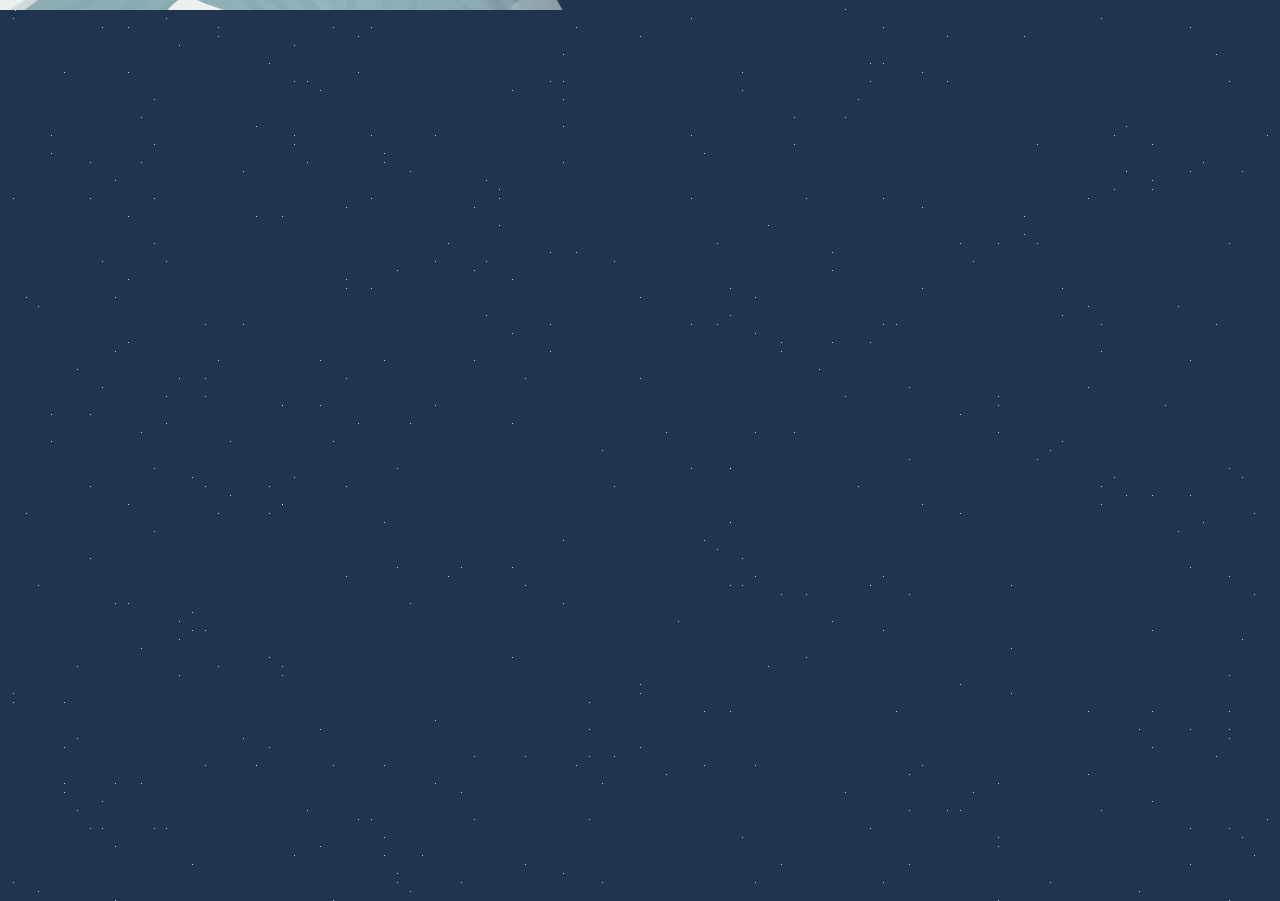
<file: index.html>
<!DOCTYPE html>
<html>

<head>
   <meta http-equiv="content-type" content="text/html; charset=utf-8" />
   <meta name="format-detection" content="telephone=no" />
   <meta name="apple-mobile-web-app-capable" content="yes" />
   <meta name="viewport" content="width=device-width, initial-scale=1, maximum-scale=1.0, user-scalable=no, minimal-ui" />
   <link href="css/bootstrap.min.css" rel="stylesheet" type="text/css" />
   <link href="css/font-awesome.min.css" rel="stylesheet" type="text/css" />
   <link href='http://fonts.googleapis.com/css?family=Raleway:300,400,500,600,700%7CDancing+Script%7CMontserrat:400,700%7CMerriweather:400,300italic%7CLato:400,700,900' rel='stylesheet' type='text/css' />
   <link href="css/style.css" rel="stylesheet" type="text/css" />
   <!--[if IE 9]>
        <link href="css/ie9.css" rel="stylesheet" type="text/css" />
    <![endif]-->
   <link rel="shortcut icon" href=" pic/logo.ico" />
   <title>NISI</title>
</head>

<body class="style-5 style-7">
   <!-- LOADER -->
   <div id="loader-wrapper">
      <img src="pic/plane.svg" class="loadpic">
      <div class="loadtv">
         <img src="pic/loadback.svg">
</div>
         <!-- </div> -->
      </div>
      <div id="content-block">
         <!-- HEADER -->
         <div class="indexinfo">
            <div class="row">
               <div class="col-md-12 indextx scrh">
                  <ul id="ul_container">
                     <li id="nisiback" class="nisiback" style="z-index: 5; position: absolute;">
                        <a href="team.html" class="nisilink">
                            <img src="pic/back.png" alt=""/></a>
                        <div class="touchnisi"> </div>
                     </li>
                     <li class="screen" style="z-index: 4; position: absolute;">
                        <svg id="bigsc" class="displa" viewBox="0 0 539 587.9">
             

<defs>
</defs>
<path id="XMLID_26_" class="st0t" d="M537.5,218.5v-5.5c0,0-2.5-0.4-7.2-1.1C532.7,214.2,535.1,216.4,537.5,218.5z"/>
<path id="XMLID_25_" class="st1t" d="M537.5,234.9v-9.6c-5.4-4.8-10.7-9.7-16-14.7c-4.8-0.7-10.5-1.6-17.1-2.6
    C514.6,218,526,226.5,537.5,234.9z"/>
<path id="XMLID_24_" class="st2t" d="M496.2,206.9c-93.3-13.5-325.1-43.6-494.7-37.7L2,479.2c234-8.3,535.5,106.5,535.5,106.5V241
    C522.9,230.5,508.5,219.9,496.2,206.9z"/>
<path id="XMLID_23_" class="st0t" d="M537.5,32v-7.5c0,0-2.6-0.3-7.5-0.8C532.6,26.4,535.1,29.2,537.5,32z"/>
<path id="XMLID_21_" class="st1t" d="M537.5,59.8V39.7c-4.8-5.9-9.9-11.5-15.3-16.9c-5.6-0.6-12.8-1.3-21.3-2.1
    C513.6,33.3,526.2,46,537.5,59.8z"/>
<path id="XMLID_20_" class="st2t" d="M492.9,20.1C410.1,12.6,220.7-1.5,1.5,2V150c217-7.5,536,39.2,536,39.2V67.8
    C524.1,50.7,508.6,35.2,492.9,20.1z"/>
</svg>
<!-- Generator: Adobe Illustrator 19.0.0, SVG Export Plug-In  -->
<svg  id="smellsc" class="disno " viewBox="0 0 539 587.9">

<defs>
</defs>
<path id="XMLID_17_" class="st0t" d="M537.5,32v-7.5c0,0-2.6-0.3-7.5-0.8C532.6,26.4,535.1,29.2,537.5,32z"/>
<path id="XMLID_16_" class="st1t" d="M537.5,59.8V39.7c-4.8-5.9-9.9-11.5-15.3-16.9c-5.6-0.6-12.8-1.3-21.3-2.1
    C513.6,33.3,526.2,46,537.5,59.8z"/>
<path id="XMLID_15_" class="st2t" d="M492.9,20.1C410.1,12.6,220.7-1.5,1.5,2v477.2c217-7.5,536,106.5,536,106.5v-518
    C524.1,50.7,508.6,35.2,492.9,20.1z"/>
</svg>


                        <div class="scr">
                           <h1 id="scr1" class="disno">遊戲背景</h1>
                           <h1 id="scr2" class="disno">關卡介紹</h1>
                           <h1 id="scr3" class="disno">關於我們</h1>
                        </div>
                        <div class="scra">
                           <h3 id="scr1a" class="disno">story</h3>
                           <h3 id="scr2a" class="disno">game</h3>
                           <h3 id="scr3a" class="disno">team</h3>
                        </div>
                        <div id="choose1" class="choose1">
                           <a href="game.html" ><img src="pic/left.png"></a>
                           <div class="touchc1"> </div>
                        </div>
                        <div id="choose2" class="choose2">
                           <a href="story.html"><img src="pic/right.png"></a>
                           <div class="touchc2"> </div>
                        </div>
                        <ul class="smallwin">
                           <li>
                              <a href="story.html">遊戲背景</a>
                              <h3>story</h3>
                           </li><br><br><br>
                           <li>
                              <a href="game.html">關卡介紹</a>
                              <h3>game</h3>
                           </li>
                        </ul>
                     </li>
                     <li class="window" style="z-index: 1; position: absolute;"><svg viewBox="0 0 1033.8 641.6">
                           <style type="text/css">
                           .st0 {
                              fill: url(#SVGID_1_);
                           }

                           .st1 {
                              fill: url(#SVGID_2_);
                           }

                           .st2 {
                              opacity: 0.33;
                              fill: url(#SVGID_3_);
                           }

                           .st3 {
                              fill: url(#SVGID_4_);
                           }

                           .st4 {
                              fill: url(#SVGID_5_);
                           }

                           .st5 {
                              opacity: 0.33;
                              fill: url(#SVGID_6_);
                           }
                           </style>
                           <defs>
                           </defs>
                           <linearGradient id="SVGID_1_" gradientUnits="userSpaceOnUse" x1="287.3557" y1="9.3396" x2="900.7097" y2="841.5489">
                              <stop offset="6.756757e-003" style="stop-color:#FFFFFF;stop-opacity:0" />
                              <stop offset="0.3086" style="stop-color:#FFFFFF;stop-opacity:9.000000e-002" />
                              <stop offset="0.3942" style="stop-color:#C4C7C6;stop-opacity:0.2197" />
                              <stop offset="0.4772" style="stop-color:#919796;stop-opacity:0.3454" />
                              <stop offset="0.5493" style="stop-color:#6D7573;stop-opacity:0.4547" />
                              <stop offset="0.6078" style="stop-color:#57605E;stop-opacity:0.5432" />
                              <stop offset="0.6453" style="stop-color:#4F5856;stop-opacity:0.6" />
                              <stop offset="0.7763" style="stop-color:#444C4A;stop-opacity:0.6739" />
                              <stop offset="1" style="stop-color:#292F2D;stop-opacity:0.8" />
                           </linearGradient>
                           <path class="st0" d="M1033.8,0L816.1,3.7c-9.4,40.7-27.4,78.8-50.6,113.7c96.8,11.5,172.1,29.5,200,54
    c35.1,30.8-18.5,208.9-69.9,247.6c-129.6,97.4-458,110.6-676.8,57.6c-45,16.8-90.4,32.5-136.1,47c-27.5,8.8-55,17.2-82.7,25.3v92.7
    l1032.3-4.1L1033.8,0z" />
                           <linearGradient id="SVGID_2_" gradientUnits="userSpaceOnUse" x1="259.4009" y1="180.8291" x2="959.4974" y2="479.3081">
                              <stop offset="0" style="stop-color:#525C5A;stop-opacity:0.8" />
                              <stop offset="0.1993" style="stop-color:#A3A8A7;stop-opacity:0.752" />
                              <stop offset="0.4155" style="stop-color:#FFFFFF;stop-opacity:0.7" />
                              <stop offset="0.4576" style="stop-color:#E4E4E4;stop-opacity:0.7147" />
                              <stop offset="0.549" style="stop-color:#AEAEAE;stop-opacity:0.7467" />
                              <stop offset="0.6281" style="stop-color:#878787;stop-opacity:0.7743" />
                              <stop offset="0.691" style="stop-color:#6F6F6F;stop-opacity:0.7963" />
                              <stop offset="0.7297" style="stop-color:#666666;stop-opacity:0.8099" />
                              <stop offset="0.8071" style="stop-color:#696969;stop-opacity:0.8039" />
                              <stop offset="0.8565" style="stop-color:#717171;stop-opacity:0.8001" />
                              <stop offset="0.8981" style="stop-color:#808080;stop-opacity:0.7969" />
                              <stop offset="0.9353" style="stop-color:#959595;stop-opacity:0.794" />
                              <stop offset="0.9693" style="stop-color:#B0B0B0;stop-opacity:0.7914" />
                              <stop offset="1" style="stop-color:#CFCFCF;stop-opacity:0.789" />
                           </linearGradient>
                           <path class="st1" d="M965.5,171.3c-27.9-24.5-103.1-42.4-200-54c-3-0.7-8.3,5.9-4,5.9c92,11.2,163.4,28.5,190,51.9
    c34,29.9-18,202.8-67.9,240.4c-124.9,93.9-439.9,107.2-652.3,57.1c-0.9-0.2-4.7-1.6-5.6-1.3c-1.3,0.5-6.9,2.5-8.2,3
    c-1.8,0.7-1.7,3.3,0.3,3.8c218.8,51.2,549.4,37.2,677.7-59.2C947,380.3,1000.5,202.1,965.5,171.3z" />
                           <radialGradient id="SVGID_3_" cx="349.3044" cy="-50.6016" r="1365.0659" gradientUnits="userSpaceOnUse">
                              <stop offset="0.2888" style="stop-color:#FFFFFF;stop-opacity:0" />
                              <stop offset="0.3245" style="stop-color:#F1F7F7;stop-opacity:0.2097" />
                              <stop offset="0.3911" style="stop-color:#CDE4E1;stop-opacity:0.6" />
                              <stop offset="0.4117" style="stop-color:#BEE4E1;stop-opacity:0.6121" />
                              <stop offset="0.4509" style="stop-color:#98E4E1;stop-opacity:0.6353" />
                              <stop offset="0.5049" style="stop-color:#5AE4E1;stop-opacity:0.6672" />
                              <stop offset="0.5605" style="stop-color:#13E4E1;stop-opacity:0.7" />
                           </radialGradient>
                           <path class="st2" d="M951.5,175.2c-26.7-23.4-98-40.7-190-51.9c-7.9,11.6-16.4,22.8-25.4,33.6c-46.7,56.5-104.4,103.3-164.4,145
    c-72.2,50.1-150.4,90.7-231,125.5c-36.5,15.8-73.5,30.8-110.8,44.9c212.5,50.5,528.6,37.3,653.7-56.7
    C933.6,378.1,985.6,205.1,951.5,175.2z" />
                        </svg>
                     </li>
                     <li class="computer" style="z-index: 2; position: absolute;"><img src="pic/computer.png"></li>
                  </ul>
                  <img src="pic/earth.png" class="earth" >
                        </div>
               </div>
            </div>
         </div>
         
<div class="container">
  <div class="star star-0"></div>
  <div class="star star-1"></div>
  <div class="star star-2"></div>
  <div class="star star-3"></div>
  <div class="star star-4"></div>
  <div class="star star-5"></div>
  <div class="star star-6"></div>
  <div class="star star-7"></div>
  <div class="star star-8"></div>
  <div class="star star-9"></div>
  <div class="star star-10"></div>
  <div class="star star-11"></div>
  <div class="star star-12"></div>
  <div class="star star-13"></div>
  <div class="star star-14"></div>
  <div class="star star-15"></div>
  <div class="star star-16"></div>
  <div class="star star-17"></div>
  <div class="star star-18"></div>
  <div class="star star-19"></div>
  <div class="star star-20"></div>
  <div class="star star-21"></div>
  <div class="star star-22"></div>
  <div class="star star-23"></div>
  <div class="star star-24"></div>
  <div class="star star-25"></div>
  <div class="star star-26"></div>
  <div class="star star-27"></div>
  <div class="star star-28"></div>
  <div class="star star-29"></div>
  <div class="star star-30"></div>
  <div class="star star-31"></div>
  <div class="star star-32"></div>
  <div class="star star-33"></div>
  <div class="star star-34"></div>
  <div class="star star-35"></div>
  <div class="star star-36"></div>
  <div class="star star-37"></div>
  <div class="star star-38"></div>
  <div class="star star-39"></div>
  <div class="star star-40"></div>
  <div class="star star-41"></div>
  <div class="star star-42"></div>
  <div class="star star-43"></div>
  <div class="star star-44"></div>
  <div class="star star-45"></div>
  <div class="star star-46"></div>
  <div class="star star-47"></div>
  <div class="star star-48"></div>
  <div class="star star-49"></div>
  <div class="star star-50"></div>
  <div class="star star-51"></div>
  <div class="star star-52"></div>
  <div class="star star-53"></div>
  <div class="star star-54"></div>
  <div class="star star-55"></div>
  <div class="star star-56"></div>
  <div class="star star-57"></div>
  <div class="star star-58"></div>
  <div class="star star-59"></div>
  <div class="star star-60"></div>
  <div class="star star-61"></div>
  <div class="star star-62"></div>
  <div class="star star-63"></div>
  <div class="star star-64"></div>
  <div class="star star-65"></div>
  <div class="star star-66"></div>
  <div class="star star-67"></div>
  <div class="star star-68"></div>
  <div class="star star-69"></div>
  <div class="star star-70"></div>
  <div class="star star-71"></div>
  <div class="star star-72"></div>
  <div class="star star-73"></div>
  <div class="star star-74"></div>
  <div class="star star-75"></div>
  <div class="star star-76"></div>
  <div class="star star-77"></div>
  <div class="star star-78"></div>
  <div class="star star-79"></div>
  <div class="star star-80"></div>
  <div class="star star-81"></div>
  <div class="star star-82"></div>
  <div class="star star-83"></div>
  <div class="star star-84"></div>
  <div class="star star-85"></div>
  <div class="star star-86"></div>
  <div class="star star-87"></div>
  <div class="star star-88"></div>
  <div class="star star-89"></div>
  <div class="star star-90"></div>
  <div class="star star-91"></div>
  <div class="star star-92"></div>
  <div class="star star-93"></div>
  <div class="star star-94"></div>
  <div class="star star-95"></div>
  <div class="star star-96"></div>
  <div class="star star-97"></div>
  <div class="star star-98"></div>
  <div class="star star-99"></div>
  <div class="star star-100"></div>
  <div class="star star-101"></div>
  <div class="star star-102"></div>
  <div class="star star-103"></div>
  <div class="star star-104"></div>
  <div class="star star-105"></div>
  <div class="star star-106"></div>
  <div class="star star-107"></div>
  <div class="star star-108"></div>
  <div class="star star-109"></div>
  <div class="star star-110"></div>
  <div class="star star-111"></div>
  <div class="star star-112"></div>
  <div class="star star-113"></div>
  <div class="star star-114"></div>
  <div class="star star-115"></div>
  <div class="star star-116"></div>
  <div class="star star-117"></div>
  <div class="star star-118"></div>
  <div class="star star-119"></div>
  <div class="star star-120"></div>
  <div class="star star-121"></div>
  <div class="star star-122"></div>
  <div class="star star-123"></div>
  <div class="star star-124"></div>
  <div class="star star-125"></div>
  <div class="star star-126"></div>
  <div class="star star-127"></div>
  <div class="star star-128"></div>
  <div class="star star-129"></div>
  <div class="star star-130"></div>
  <div class="star star-131"></div>
  <div class="star star-132"></div>
  <div class="star star-133"></div>
  <div class="star star-134"></div>
  <div class="star star-135"></div>
  <div class="star star-136"></div>
  <div class="star star-137"></div>
  <div class="star star-138"></div>
  <div class="star star-139"></div>
  <div class="star star-140"></div>
  <div class="star star-141"></div>
  <div class="star star-142"></div>
  <div class="star star-143"></div>
  <div class="star star-144"></div>
  <div class="star star-145"></div>
  <div class="star star-146"></div>
  <div class="star star-147"></div>
  <div class="star star-148"></div>
  <div class="star star-149"></div>
  <div class="star star-150"></div>
  <div class="star star-151"></div>
  <div class="star star-152"></div>
  <div class="star star-153"></div>
  <div class="star star-154"></div>
  <div class="star star-155"></div>
  <div class="star star-156"></div>
  <div class="star star-157"></div>
  <div class="star star-158"></div>
  <div class="star star-159"></div>
  <div class="star star-160"></div>
  <div class="star star-161"></div>
  <div class="star star-162"></div>
  <div class="star star-163"></div>
  <div class="star star-164"></div>
  <div class="star star-165"></div>
  <div class="star star-166"></div>
  <div class="star star-167"></div>
  <div class="star star-168"></div>
  <div class="star star-169"></div>
  <div class="star star-170"></div>
  <div class="star star-171"></div>
  <div class="star star-172"></div>
  <div class="star star-173"></div>
  <div class="star star-174"></div>
  <div class="star star-175"></div>
  <div class="star star-176"></div>
  <div class="star star-177"></div>
  <div class="star star-178"></div>
  <div class="star star-179"></div>
  <div class="star star-180"></div>
  <div class="star star-181"></div>
  <div class="star star-182"></div>
  <div class="star star-183"></div>
  <div class="star star-184"></div>
  <div class="star star-185"></div>
  <div class="star star-186"></div>
  <div class="star star-187"></div>
  <div class="star star-188"></div>
  <div class="star star-189"></div>
  <div class="star star-190"></div>
  <div class="star star-191"></div>
  <div class="star star-192"></div>
  <div class="star star-193"></div>
  <div class="star star-194"></div>
  <div class="star star-195"></div>
  <div class="star star-196"></div>
  <div class="star star-197"></div>
  <div class="star star-198"></div>
  <div class="star star-199"></div>
  <div class="star star-200"></div>
  <div class="star star-201"></div>
  <div class="star star-202"></div>
  <div class="star star-203"></div>
  <div class="star star-204"></div>
  <div class="star star-205"></div>
  <div class="star star-206"></div>
  <div class="star star-207"></div>
  <div class="star star-208"></div>
  <div class="star star-209"></div>
  <div class="star star-210"></div>
  <div class="star star-211"></div>
  <div class="star star-212"></div>
  <div class="star star-213"></div>
  <div class="star star-214"></div>
  <div class="star star-215"></div>
  <div class="star star-216"></div>
  <div class="star star-217"></div>
  <div class="star star-218"></div>
  <div class="star star-219"></div>
  <div class="star star-220"></div>
  <div class="star star-221"></div>
  <div class="star star-222"></div>
  <div class="star star-223"></div>
  <div class="star star-224"></div>
  <div class="star star-225"></div>
  <div class="star star-226"></div>
  <div class="star star-227"></div>
  <div class="star star-228"></div>
  <div class="star star-229"></div>
  <div class="star star-230"></div>
  <div class="star star-231"></div>
  <div class="star star-232"></div>
  <div class="star star-233"></div>
  <div class="star star-234"></div>
  <div class="star star-235"></div>
  <div class="star star-236"></div>
  <div class="star star-237"></div>
  <div class="star star-238"></div>
  <div class="star star-239"></div>
  <div class="star star-240"></div>
  <div class="star star-241"></div>
  <div class="star star-242"></div>
  <div class="star star-243"></div>
  <div class="star star-244"></div>
  <div class="star star-245"></div>
  <div class="star star-246"></div>
  <div class="star star-247"></div>
  <div class="star star-248"></div>
  <div class="star star-249"></div>
  <div class="star star-250"></div>
  <div class="star star-251"></div>
  <div class="star star-252"></div>
  <div class="star star-253"></div>
  <div class="star star-254"></div>
  <div class="star star-255"></div>
  <div class="star star-256"></div>
  <div class="star star-257"></div>
  <div class="star star-258"></div>
  <div class="star star-259"></div>
  <div class="star star-260"></div>
  <div class="star star-261"></div>
  <div class="star star-262"></div>
  <div class="star star-263"></div>
  <div class="star star-264"></div>
  <div class="star star-265"></div>
  <div class="star star-266"></div>
  <div class="star star-267"></div>
  <div class="star star-268"></div>
  <div class="star star-269"></div>
  <div class="star star-270"></div>
  <div class="star star-271"></div>
  <div class="star star-272"></div>
  <div class="star star-273"></div>
  <div class="star star-274"></div>
  <div class="star star-275"></div>
  <div class="star star-276"></div>
  <div class="star star-277"></div>
  <div class="star star-278"></div>
  <div class="star star-279"></div>
  <div class="star star-280"></div>
  <div class="star star-281"></div>
  <div class="star star-282"></div>
  <div class="star star-283"></div>
  <div class="star star-284"></div>
  <div class="star star-285"></div>
  <div class="star star-286"></div>
  <div class="star star-287"></div>
  <div class="star star-288"></div>
  <div class="star star-289"></div>
  <div class="star star-290"></div>
  <div class="star star-291"></div>
  <div class="star star-292"></div>
  <div class="star star-293"></div>
  <div class="star star-294"></div>
  <div class="star star-295"></div>
  <div class="star star-296"></div>
  <div class="star star-297"></div>
  <div class="star star-298"></div>
  <div class="star star-299"></div>
  <div class="star star-300"></div>
  <div class="star star-301"></div>
  <div class="star star-302"></div>
  <div class="star star-303"></div>
  <div class="star star-304"></div>
  <div class="star star-305"></div>
  <div class="star star-306"></div>
  <div class="star star-307"></div>
  <div class="star star-308"></div>
  <div class="star star-309"></div>
  <div class="star star-310"></div>
  <div class="star star-311"></div>
  <div class="star star-312"></div>
  <div class="star star-313"></div>
  <div class="star star-314"></div>
  <div class="star star-315"></div>
  <div class="star star-316"></div>
  <div class="star star-317"></div>
  <div class="star star-318"></div>
  <div class="star star-319"></div>
  <div class="star star-320"></div>
  <div class="star star-321"></div>
  <div class="star star-322"></div>
  <div class="star star-323"></div>
  <div class="star star-324"></div>
  <div class="star star-325"></div>
  <div class="star star-326"></div>
  <div class="star star-327"></div>
  <div class="star star-328"></div>
  <div class="star star-329"></div>
  <div class="star star-330"></div>
  <div class="star star-331"></div>
  <div class="star star-332"></div>
  <div class="star star-333"></div>
  <div class="star star-334"></div>
  <div class="star star-335"></div>
  <div class="star star-336"></div>
  <div class="star star-337"></div>
  <div class="star star-338"></div>
  <div class="star star-339"></div>
  <div class="star star-340"></div>
  <div class="star star-341"></div>
  <div class="star star-342"></div>
  <div class="star star-343"></div>
  <div class="star star-344"></div>
  <div class="star star-345"></div>
  <div class="star star-346"></div>
  <div class="star star-347"></div>
  <div class="star star-348"></div>
  <div class="star star-349"></div>
  <div class="star star-350"></div>
  <div class="star star-351"></div>
  <div class="star star-352"></div>
  <div class="star star-353"></div>
  <div class="star star-354"></div>
  <div class="star star-355"></div>
  <div class="star star-356"></div>
  <div class="star star-357"></div>
  <div class="star star-358"></div>
  <div class="star star-359"></div>
  <div class="star star-360"></div>
  <div class="star star-361"></div>
  <div class="star star-362"></div>
  <div class="star star-363"></div>
  <div class="star star-364"></div>
  <div class="star star-365"></div>
  <div class="star star-366"></div>
  <div class="star star-367"></div>
  <div class="star star-368"></div>
  <div class="star star-369"></div>
  <div class="star star-370"></div>
  <div class="star star-371"></div>
  <div class="star star-372"></div>
  <div class="star star-373"></div>
  <div class="star star-374"></div>
  <div class="star star-375"></div>
  <div class="star star-376"></div>
  <div class="star star-377"></div>
  <div class="star star-378"></div>
  <div class="star star-379"></div>
  <div class="star star-380"></div>
  <div class="star star-381"></div>
  <div class="star star-382"></div>
  <div class="star star-383"></div>
  <div class="star star-384"></div>
  <div class="star star-385"></div>
  <div class="star star-386"></div>
  <div class="star star-387"></div>
  <div class="star star-388"></div>
  <div class="star star-389"></div>
  <div class="star star-390"></div>
  <div class="star star-391"></div>
  <div class="star star-392"></div>
  <div class="star star-393"></div>
  <div class="star star-394"></div>
  <div class="star star-395"></div>
  <div class="star star-396"></div>
  <div class="star star-397"></div>
  <div class="star star-398"></div>
  <div class="star star-399"></div>
</div>
         <script src="js/jquery-2.1.3.min.js"></script>
         <script src="js/global.js"></script>
         <!-- custom scrollbar -->
         <script>
         $(function() {
            var oUl = document.getElementById('ul_container'),
               l = oUl.offsetWidth / 2,
               t = oUl.offsetHeight / 2,
               aLi = document.getElementsByTagName('li');
            oUl.onmousemove = function(ev) {
               var oEv = ev || event,
                  iL = oEv.clientX,
                  iT = oEv.clientY;

               for (var i = 0; i < aLi.length; i++) {
                  aLi[i].style.marginLeft = (iL - l) / 100 * aLi[i].style.zIndex + 'px';
                  aLi[i].style.marginTop = (iT - t) / 70 * aLi[i].style.zIndex + 'px';
               }
            }

         });
         </script>
         <script>
         $('#nisiback')
            .on("mouseenter", function() {
               $('#scr3').addClass('displa');
               $('#scr3a').addClass('displa');
            })
            .on("mouseleave", function() {
               $('#scr3').removeClass('displa');
               $('#scr3a').removeClass('displa');
            });
         $('#choose1')
            .on("mouseenter", function() {
               $('#scr2').addClass('displa');
               $('#scr2a').addClass('displa');
            })
            .on("mouseleave", function() {
               $('#scr2').removeClass('displa');
               $('#scr2a').removeClass('displa');
            });

         $('#choose2')
            .on("mouseenter", function() {
               $('#scr1').addClass('displa');
               $('#scr1a').addClass('displa');
            })
            .on("mouseleave", function() {
               $('#scr1').removeClass('displa');
               $('#scr1a').removeClass('displa');
            });
         </script>
</body>

</html>
</file>
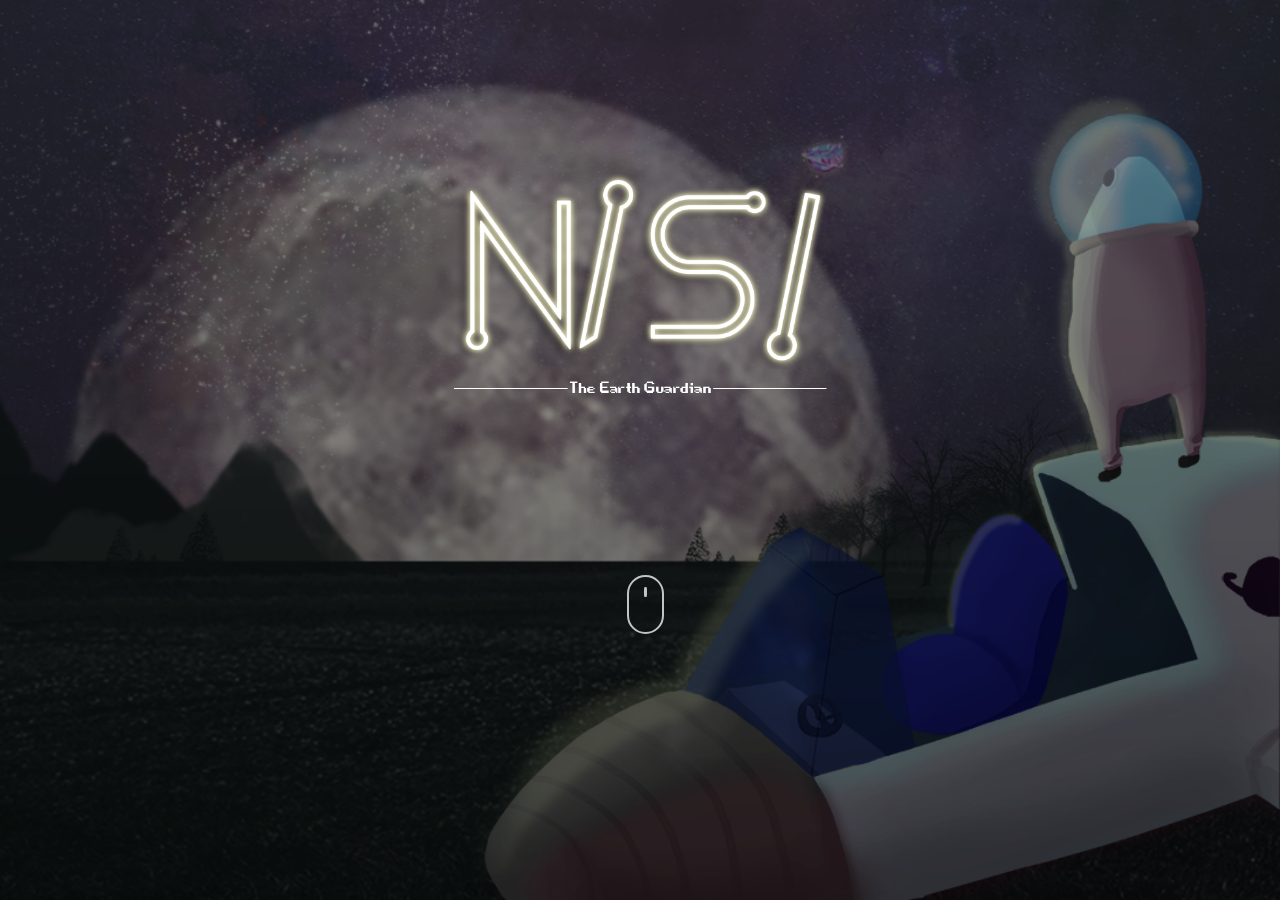
<file: game.html>
<!DOCTYPE html>

<html id="gameht">

<head>
   <meta http-equiv="content-type" content="text/html; charset=utf-8" />
   <meta name="format-detection" content="telephone=no" />
   <meta name="apple-mobile-web-app-capable" content="yes" />
   <meta name="viewport" content="width=device-width, initial-scale=1, maximum-scale=1.0, user-scalable=no, minimal-ui" />
   <link href="css/bootstrap.min.css" rel="stylesheet" type="text/css" />
   <link href="css/font-awesome.min.css" rel="stylesheet" type="text/css" />
   <link href='http://fonts.googleapis.com/css?family=Raleway:300,400,500,600,700%7CDancing+Script%7CMontserrat:400,700%7CMerriweather:400,300italic%7CLato:400,700,900' rel='stylesheet' type='text/css' />
   <link href="css/style1.css" rel="stylesheet" type="text/css" />
   <!--[if IE 9]>
        <link href="css/ie9.css" rel="stylesheet" type="text/css" />
    <![endif]-->
   <link rel="shortcut icon" href=" pic/logo.ico" />
   <title>NISI</title>
</head>

<body id="game" class="style-5 style-7 game">
     <div id="loader-wrapper">
        <img src="pic/plane.svg" class="loadpic">
        <div class="loadtv">
            <img src="pic/loadback.svg">
</div>
        </div>
   <header>  
     <div class="content-push">
      <div class="row">
         <div class="col-md-12 col-xs-12 ">
          <div class="menulogo">
    <a href="index.html">
<img src="pic/menulogo.png">
<img src="pic/guardian.png">
</a> </div>
            <ul class="menuul">
               <li><a class="pic1" href="page.html"><img class="picpla1" src="pic/page1.png"><img class="picno1" src="pic/page1s.png"></a></li>
               <li><a class="pic2" href="page1.html"><img class="picpla2" src="pic/page2.png"><img class="picno2" src="pic/page2s.png"></a></li>
               <li><a class="pic3" href="page2.html"><img class="picpla3" src="pic/page3.png"><img class="picno3" src="pic/page3s.png"></a></li>
            </ul>
        </div>
      </div>
   </div>

   <div class="scroll-downs">
  <div class="mousey">
    <div class="scroller"></div>
  </div>
</div>

 </header>
 <div class="h1200"></div>
   <script>
   var bodyClass = document.body.classList,
      lastScrollY = 0;
   window.addEventListener('scroll', function() {
      var st = this.scrollY;
      // 判斷是向上捲動，而且捲軸超過 200px
      if (st < lastScrollY) {
         bodyClass.remove('hideUp');
      } else {
         bodyClass.add('hideUp');
      }
      lastScrollY = st;
   });
   </script>
           <script src="js/jquery-2.1.3.min.js"></script>
                                        <script src="js/idangerous.swiper.min.js"></script>
                                        <script src="js/global.js"></script>
</body>

</html>
</file>
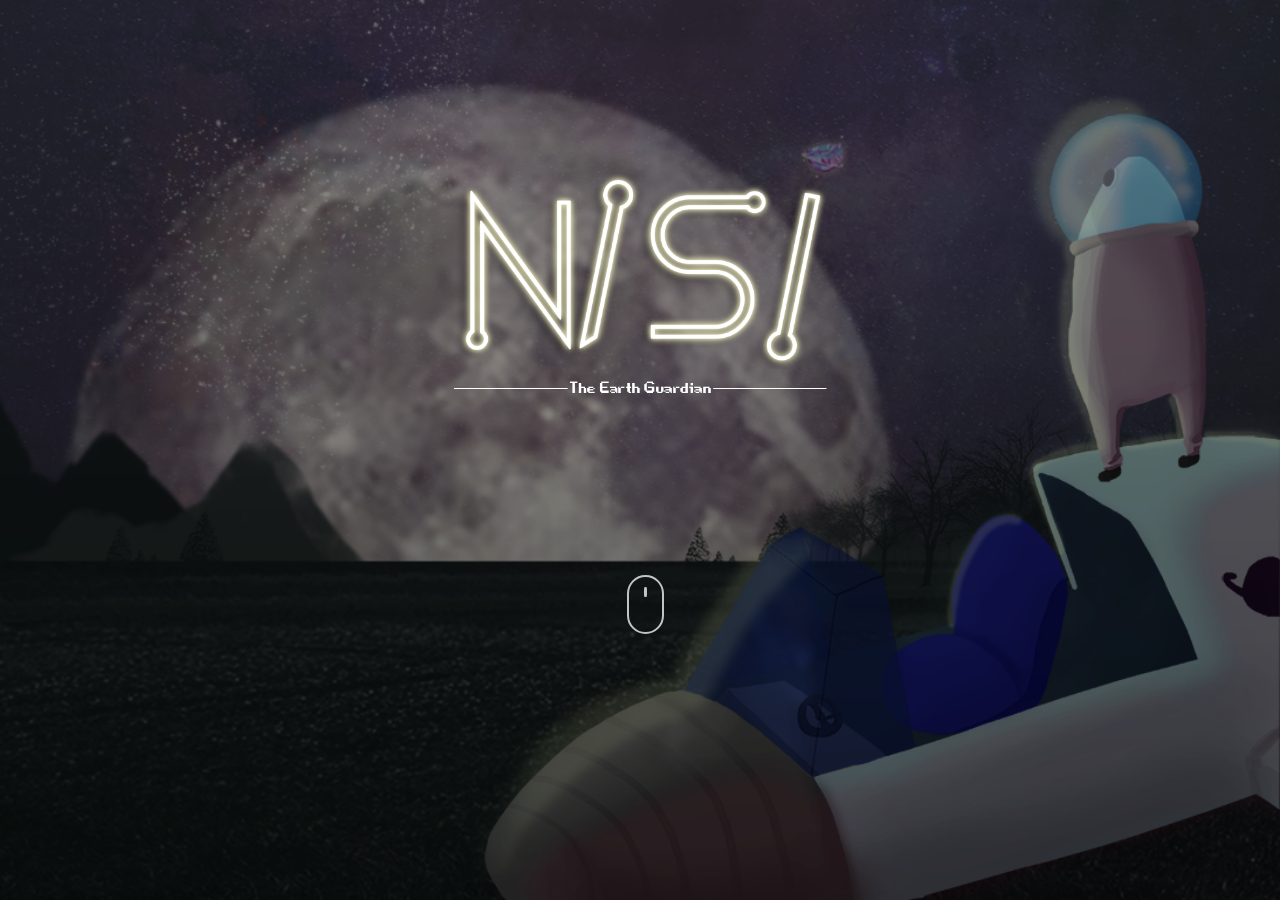
<file: story.html>
<!DOCTYPE html>

<html id="gameht">

<head>
   <meta http-equiv="content-type" content="text/html; charset=utf-8" />
   <meta name="format-detection" content="telephone=no" />
   <meta name="apple-mobile-web-app-capable" content="yes" />
   <meta name="viewport" content="width=device-width, initial-scale=1, maximum-scale=1.0, user-scalable=no, minimal-ui" />
   <link href="css/bootstrap.min.css" rel="stylesheet" type="text/css" />
   <link href="css/font-awesome.min.css" rel="stylesheet" type="text/css" />
   <link href='http://fonts.googleapis.com/css?family=Raleway:300,400,500,600,700%7CDancing+Script%7CMontserrat:400,700%7CMerriweather:400,300italic%7CLato:400,700,900' rel='stylesheet' type='text/css' />
   <link href="css/style1.css" rel="stylesheet" type="text/css" />
   <!--[if IE 9]>
        <link href="css/ie9.css" rel="stylesheet" type="text/css" />
    <![endif]-->
   <link rel="shortcut icon" href=" pic/logo.ico" />
   <title>NISI</title>
</head>

<body id="game" class="style-5 style-7 game">
     <div id="loader-wrapper">
        <img src="pic/plane.svg" class="loadpic">
        <div class="loadtv">
            <img src="pic/loadback.svg">
</div>
        </div>
   <header>  
     <div class="content-push">
      <div class="row">
         <div class="col-md-12 col-xs-12 ">
          <div class="menulogo">
    <a href="index.html">
<img src="pic/menulogo.png">
<img src="pic/guardian.png">
</a> </div>
            <ul class="menuul">
  <li><p class="meutx">賽夫(Save)星球是以拯救銀河系中瀕危的行星為己任的星球，其星球上的生命體外型皆類似於地球上的魚類。Nisi則是賽夫星球中一位新秀領航員，從小就接受賽夫星球的訓練，而在他學業有成後，接到的第一個任務便是拯救因為長期遭受環境汙染及人為破壞所面臨毀壞的地球！
但是當Nisi前往地球時(5991A.D.)卻發現為時已晚，地球早已因為環境問題破壞殆盡；於是Nisi決定乘坐賽夫星球的時光機重返2020年的地球，在這個還能挽回一切的年代著手拯救地球免於未來的危機。
</p></li>
            </ul>
        </div>
      </div>
   </div>

   <div class="scroll-downs">
  <div class="mousey">
    <div class="scroller"></div>
  </div>
</div>

 </header>
 <div class="h1200"></div>
   <script>
   var bodyClass = document.body.classList,
      lastScrollY = 0;
   window.addEventListener('scroll', function() {
      var st = this.scrollY;
      // 判斷是向上捲動，而且捲軸超過 200px
      if (st < lastScrollY) {
         bodyClass.remove('hideUp');
      } else {
         bodyClass.add('hideUp');
      }
      lastScrollY = st;
   });
   </script>
           <script src="js/jquery-2.1.3.min.js"></script>
                                        <script src="js/idangerous.swiper.min.js"></script>
                                        <script src="js/global.js"></script>
</body>

</html>
</file>
<file: css/style.css>
html {
   overflow: hidden;
height: -webkit-fill-available;
width: -webkit-fill-available;
}
#loader-wrapper{
    z-index: 10;
}
#loader-wrapper:after{
    content: "";
    width: -webkit-fill-available;
    height: -webkit-fill-available;
    position: absolute;
    z-index: 88888;
    background-color: #05143d;
}
.indexinfo {
   overflow: hidden;
   height: -webkit-fill-available;
   width: -webkit-fill-available;
}

#ul_container {
   list-style-type: none;
   width: -webkit-fill-available;
   height: -webkit-fill-available;
   overflow: hidden;
   position: relative;
}

.indextx {
   font-size: 100px;
   text-align: center;
   color: #fff;
}

.nisiback {
   width: 200px;
   left: 51vw;
   top: 70vh;
   position: relative;
}




.scrh {
   height: -webkit-fill-available;
}

.window {
   bottom: -27%;
   left: -7%;
   width: 1500px;
}

.computer {
   animation: lightt 5s linear infinite;
   bottom: -20%;
   left: -14%;
   width: 1730px;
}

.screen {

   width: 500px;
   left: 53vw;
   top: 6vh;
}

@media (max-width: 1008px) {

   .screen {
      left: 40vw;
   }

   .computer {
      bottom: -18%;
      left: -42%;
   }

   .window {
      bottom: -10%;
      left: -75%;
      width: 1800px;
   }
}



@media (max-width: 690px) {


   .screen {
      top: 9vh;
      left: 3vw;
   }

   .window {
      bottom: -13%;
      left: -46%;
      width: 1200px;
   }

}












@-webkit-keyframes shine {
   100% {
      left: 125%;
   }
}

@keyframes shine {
   100% {
      left: 125%;
   }
}


.st0t {

   fill: none;
   stroke: #11B4BC;
   stroke-width: 3;
   stroke-miterlimit: 10;
}

.st1t {
   fill: #11B4BC;
}

.st2t {
   animation: lighto 8s linear infinite;
   opacity: 0.14;
   fill: #F7F7F7;
   stroke: #11B4BC;
   stroke-width: 3;
   stroke-miterlimit: 10;
}

.st0 {
   fill: #898989;
}

.st1 {
   fill: #A8A8A8;
}

.st2 {
   opacity: 0.1;
   fill: #b6b8c3;
}

.st10 {
   opacity: 0.43;
   fill: #FFFFFF;
}

.st11 {
   fill: none;
   stroke: #595959;
   stroke-width: 7;
   stroke-linecap: round;
   stroke-linejoin: round;
   stroke-miterlimit: 10;
}

.st12 {
   fill: #E5EBF7;
   stroke: #595959;
   stroke-width: 7;
   stroke-miterlimit: 10;
}

.st13 {
   fill: #0984BD;
   stroke: #595959;
   stroke-width: 7;
   stroke-miterlimit: 10;
}

.st14 {
   fill: #FFFFFF;
   stroke: #595959;
   stroke-width: 7;
   stroke-linecap: round;
   stroke-linejoin: round;
   stroke-miterlimit: 10;
}

.st15 {
   fill: #60201E;
   stroke: #595959;
   stroke-width: 7;
   stroke-linecap: round;
   stroke-linejoin: round;
   stroke-miterlimit: 10;
}

.st16 {
   fill: #FFD676;
   stroke: #595959;
   stroke-width: 7;
   stroke-miterlimit: 10;
}

.st17 {
   fill: #C3FF98;
   stroke: #595959;
   stroke-width: 7;
   stroke-miterlimit: 10;
}

.st18 {
   fill: #FFFFFF;
   stroke: #595959;
   stroke-width: 7;
   stroke-miterlimit: 10;
}

.loadpic {
   z-index: 999999999;
   margin-left: 48vw;
   margin-top: 42vh;
   position: absolute;
   -webkit-animation: plane 2s infinite;
   animation: plane 2s infinite;
}

@keyframes plane {
   0% {
      top: 0;
   }

   50% {
      top: 20px;
   }

   100% {
      top: 0;
   }
}

@-webkit-keyframes plane {
   0% {
      top: 0;
   }

   50% {
      top: 20px;
   }

   100% {
      top: 0;
   }
}



.touchc1,
.touchc2,
.touchnisi {
   border: 1px #ffffff7a solid;
   border-radius: 50%;
   box-shadow: 0px 0px 0px 4px #fff74342;
   position: absolute;
   z-index: 99;
   bottom: 35vh;
   left: 6vw;
   width: 50px;
   height: 50px;
   animation: lighta 1.5s linear infinite;
   display: block;
}

.touchc1:before,
.touchc2:before,
.touchnisi:before {
   content: "";
   border: 1px #ffffff80 solid;
   border-radius: 50%;
   width: 30px;
   height: 30px;
   z-index: 999;
   position: absolute;
   top: 9px;
   left: 9px;
   color: #3e2704;
   box-shadow: inset 0px 0px 14px #ffffff;
}

.touchc2 {
   bottom: 17vh;
   left: 25vw;
}

.touchnisi {
   top: 80px;
   left: 80px;
}

.loadtv {
   z-index: 99999;
   box-shadow: 0px 0px 20px 6px #10608070;
   border-radius: 50%;
   height: 300px;
   left: 50%;
   overflow: hidden;
   position: absolute;
   top: 51%;
   -webkit-transform: translate(-50%, -50%);
   transform: translate(-50%, -50%);
   width: 300px;

}

.loadtv img {
   -webkit-animation: rotation 5s linear 0s infinite;
   animation: rotation 5s linear 0s infinite;
}

.loadtv img path {
   stroke: #8BC34A;
}

@-webkit-keyframes rotation {
   from {
      -webkit-transform: translateX(0%);
      transform: translateX(0%);
   }

   to {
      -webkit-transform: translateX(-50%);
      transform: translateX(-50%);
   }
}

@keyframes rotation {
   from {
      -webkit-transform: translateX(0%);
      transform: translateX(0%);
   }

   to {
      -webkit-transform: translateX(-50%);
      transform: translateX(-50%);
   }
}

.earth {
   width: 68%;
   height: auto;
   -webkit-animation: spinny 26s linear infinite;
   animation: spinny 26s linear infinite;
   left: -221px;
   top: -239px;
   position: absolute;
}



.tv-frame {
   margin: 0 0 !important;
   z-index: 10;
   position: absolute;
   left: 63%;
   top: -19%;
   animation: light 3.5s linear infinite;
   display: none;
}

.aerial1 {
   width: 260px;
   height: 77px;
}

/*.aerial1::after {
    content: '';
    position: absolute;
    right: -5px;
    top: 14px;
    width: 45px;
    border-bottom: 2px solid #6b8598;
    transform: rotate(40deg);
    box-shadow: #96d8c6 0px 0px 7px 2px;
}*/

/*.aerial1::before {
    content: '';
    position: absolute;
    left: -4px;
    bottom: 13px;
    width: 44px;
    border-bottom: 2px solid #6b8598;
    transform: rotate(37deg);
    box-shadow: #96d8c6 0px 0px 7px 2px;
}*/

.tv-frame::after {
   position: absolute;
   top: 0;
   left: 0;
   width: 86%;
   content: " ";
   z-index: 2;
   border-left: 2px solid #6b8598;
   border-top: 2px solid #6b8598;
   box-shadow: #96d8c6 0px 0px 7px 2px;
}

.tv-frame::before {
   position: absolute;
   bottom: 0;
   right: 0;
   width: 86%;
   content: " ";
   z-index: 2;
   border-right: 2px solid #6b8598;
   border-bottom: 2px solid #6b8598;
   box-shadow: #96d8c6 0px 0px 7px 2px;

}

/*.aerial {
    width: 100%;
}

.aerial::before {
    position: absolute;
    content: 'TEAM';
    font-family: 'Lucida Console';
    letter-spacing: 10px;
    text-shadow: 0px 0px 9px #d1fff3;
    font-size: 51px;
    color: #87ffe4;
    opacity: 1;
    top: 15px;
    left: 19%;
}



*/

.choose2 a {
   left: 11vw;
   position: relative;
   z-index: 999;
   width: 50%;
   top: -3vh;
   animation: lightt 2s linear infinite;
   display: block;
}


.choose1 a {

   left: 0.5vw;
   position: relative;
   z-index: 999;
   top: 26vh;
   width: 50%;
   animation: lightt 2s linear infinite;
   display: block;

}

.choose1 a:hover,
.choose2 a:hover {
   opacity: 1
}

@media (max-height: 634px) {


   .choose2 a {
      left: 12vw;
      position: absolute;
      z-index: 999;
      top: 40vh;
      animation: lightt 2s linear infinite;
      display: block;
   }

   .choose1 a {
      left: 0.5vw;
      position: absolute;
      z-index: 999;
      top: 26vh;
      animation: lightt 2s linear infinite;
      display: block;
   }
}

@media (max-width: 1000px) {

   .choose2 a {
      left: 12vw;
      position: absolute;
      z-index: 999;
      top: 40vh;
      animation: lightt 2s linear infinite;
      display: block;
   }

   .choose1 a {
      left: 0.5vw;
      position: absolute;
      z-index: 999;
      top: 26vh;
      animation: lightt 2s linear infinite;
      display: block;
   }
}

@media (max-width: 816px) {

   .choose2 a {
      left: 12vw;
      position: absolute;
      z-index: 999;
      top: 40vh;
      animation: lightt 2s linear infinite;
      display: block;
   }

   .choose1 a {
      left: 0.5vw;
      position: absolute;
      z-index: 999;
      top: 26vh;
      animation: lightt 2s linear infinite;
      display: block;
   }
}







.smallwin {
   position: absolute;
   display: none;
   text-align: left;
   list-style: unset;
   line-height: 15px;
   left: 3vw;
   letter-spacing: 26px;
   font-family: 微軟正黑體;
   word-break: keep-all;
   z-index: 999;
   top: 18vh;
   font-size: 20px;
   font-weight: 600;
   text-shadow: 0px 0px 9px #d1fff3;
   color: #c9fff3;
   animation: lightt 2s linear infinite;

}

.smallwin a {
   color: #092922;
   font-weight: bold;
   text-shadow: 0px 0px 5px #99d6d6;
}

.smallwin a:hover {
   color: #fbfbfb;
}


.smallwin h3 {
   font-size: 12px;
   letter-spacing: 13px;
}

.scr {
   line-height: 43px;
   left: 4vw;
   letter-spacing: 35px;
   position: absolute;
   font-family: 微軟正黑體;
   word-break: keep-all;
   z-index: 999;
   top: 3vh;
   font-size: 37px;
   font-weight: 600;
   text-shadow: 0px 0px 9px #d1fff3;
   color: #c9fff3;
   animation: lightt 2s linear infinite;
}

.scra {
   animation: lightt 2s linear infinite;
   text-transform: uppercase;
   line-height: 45px;
   left: 4.5vw;
   word-break: keep-all;
   font-family: fantasy;
   letter-spacing: 26px;
   position: absolute;
   z-index: 999;
   top: 10vh;
   font-size: 22px;
   font-weight: 300;
   text-shadow: 0px 0px 5px #08795d;
   color: #ffffffbd;
   text-align: left;
}

.disno {
   display: none;
}

.displa {
   position: absolute;
   display: block !important;
}

@media (max-width: 1024px) and (min-height:1366px) {
   .smallwin {
      display: block;
   }

   .touchc2,
   .choose2,
   .choose1,
   .touchc1 {
      display: none;
   }

   #smellsc.disno {
      display: block !important;
   }

   #bigsc.displa {
      display: none !important;
   }

   .screen {
      width: 800px;
      left: 39vw;
      top: 17vh;
   }

   .window {
      bottom: -6%;
      left: -13%;
      width: 1800px;
   }

   .computer {
      animation: lightt 5s linear infinite;
      bottom: 0%;
      left: -34%;
      width: 1730px;
   }

   .nisiback {
      left: 51vw;
      top: 80vh;
   }

   .earth {
      width: 97%;
   }

   .smallwin {
      font-size: 36px;
   }

   .smallwin h3 {
      font-size: 20px;
   }
}


@media (max-width: 787px) {
   .disno {
      text-shadow: none;
      color: #fff0;
   }

   .smallwin {
      display: block;
   }

   .computer,
   .touchc2,
   .choose2,
   .choose1,
   .touchc1 {
      display: none;
   }

   #smellsc.disno {
      display: block !important;
   }

   #bigsc.displa {
      display: none !important;
   }
}

h3.scr1a,
h3.scr2a,
h3.scr3a {
   position: absolute;
   display: none;
}


.choose1:hover .touchc1 {
   display: none;

}

.choose2:hover .touchc2 {
   display: none;

}

.nisiback:hover .touchnisi {
   display: none;

}

@media (max-height: 545px) {
   .disno {
      text-shadow: none;
      color: #fff0;
   }

   .smallwin {
      display: block;
   }

   .computer,
   .touchc2,
   .choose2,
   .choose1,
   .touchc1 {
      display: none;
   }

   #smellsc.disno {
      display: block !important;
   }

   #bigsc.displa {
      display: none !important;
   }
}

h3.scr1a,
h3.scr2a,
h3.scr3a {
   position: absolute;
   display: none;
}


.choose1:hover .touchc1 {
   display: none;

}

.choose2:hover .touchc2 {
   display: none;

}

.nisiback:hover .touchnisi {
   display: none;

}



@keyframes lighto {

   0% {
      opacity: 0.35
   }

   25% {
      opacity: 0.2
   }

   50% {
      opacity: 0.1
   }

   75% {
      opacity: 0.2
   }

   100% {
      opacity: 0.35
   }

}


@keyframes light {

   0% {
      opacity: 0.45
   }

   25% {
      opacity: 0.9
   }

   50% {
      opacity: 0.7
   }

   75% {
      opacity: 0.9
   }

   100% {
      opacity: 0.45
   }

}


@keyframes lighta {

   0% {
      opacity: 0.2
   }

   25% {
      opacity: 0.7
   }

   50% {
      opacity: 0.9
   }

   75% {
      opacity: 0.7
   }

   100% {
      opacity: 0.2
   }

}


@keyframes lightt {

   0% {
      opacity: 0.7
   }

   25% {
      opacity: 1
   }

   50% {
      opacity: 0.9
   }

   75% {
      opacity: 1
   }

   100% {
      opacity: 0.7
   }
}

}


@media (max-width: 800px) {

   .earth {
      width: 83%;
   }
}


@media (max-width: 700px) {
   .earth {
      width: 100%;
   }
}

@media (max-width: 450px) {
   .earth {
      width: 111%;
      height: auto;
      -webkit-animation: spinny 26s linear infinite;
      animation: spinny 26s linear infinite;
      left: -106px;
      top: -70px;
      position: absolute;
   }
}

@-webkit-keyframes spinny {
   0% {
      -webkit-transform: rotate(360deg);
      transform: rotate(360deg);
   }

   100% {
      -webkit-transform: rotate(0deg);
      transform: rotate(0deg);
   }
}

@keyframes spinny {
   0% {
      -webkit-transform: rotate(360deg);
      transform: rotate(360deg);
   }

   100% {
      -webkit-transform: rotate(0deg);
      transform: rotate(0deg);
   }
}


/* 09.01 - header */
.header-wrapper.style-5 header.type-2 {
   background: none;
}

.header-wrapper.style-5 header.type-2 .navigation-vertical-align {
   border: none;
}

.header-wrapper.style-5 .header-functionality-entry .fa {
   color: #fff;
}

@media (min-width: 1200px) {
   .header-wrapper.style-5 header.type-2:not(.fixed-header) .navigation {
      margin: 45px 0;
   }

   .header-wrapper.style-5 header.fixed-header .nav-overflow {
      background: #262626;
      border: none;
   }

   .header-wrapper.style-5 nav>ul>li>a {
      color: #fff;
      font-weight: 700 !important;
   }

   .header-wrapper.style-5 nav>ul>li>.fa {
      color: #6e6e6e;
   }

   .header-wrapper.style-5 .fixed-header-square-button .fa {
      color: #fff;
   }

   .header-wrapper.style-5 .fixed-header-square-button .fa:hover {
      color: #c7c7c7;
   }

   .header-wrapper.style-5 li.fixed-header-visible {
      display: block;
   }
}

/* 09.03 - content styles */
body.style-5.opened-menu .content-push {
   transform: none;
   -moz-transform: none;
   -webkit-transform: none;
   -ms-transform: none;
}

body.style-5 .search-button {
   background: #f17e0e;
}

body.style-5 .bubbles span {
   background: #f17e0e;
}

body.style-5 .cart-box.popup .content .price {
   color: #f17e0e;
}

body.style-5 .cart-box.popup .summary .grandtotal span {
   color: #f17e0e;
}

body.style-5 .button.style-4 {
   background: #f17e0e;
   border-color: #f17e0e;
}

.button.style-5 {
   border-color: #fff;
   background: #fff;
}

.button.style-5:hover {
   background: transparent;
   border-color: #bfbfbf;
}

.button.style-7 {
   background: rgba(241, 126, 14, 0.9);
   border-color: rgba(241, 126, 14, 0.9);
   color: #fff;
}

.button.style-7:hover {
   background: transparent;
}

header.type-2 .navigation-vertical-align {
   display: none;
   width: 100%;
   border-bottom: 1px #ebebeb solid;
   position: relative;
}

/* 11.01 - header */
.header-wrapper.style-7 header.fixed-header nav {
   max-width: 100%;
}

@media (min-width: 1200px) {
   .toggle-list-container {
      display: block !important;
   }

   .submenu .product-column-entry {
      min-height: 400px;
   }

   body.style-7 .information-blocks {
      margin-bottom: 100px;
   }
}

@media (max-width: 1199px) {
   .header-wrapper.style-7 header.type-2 {
      background: #ffffff00;
   }


   /* 11.02 - content styles */
   body.style-7 .bubbles span {
      background: #66900d;
   }

   .footer-wrapper.style-7 footer.type-2 .copyright a {
      color: #66900d;
   }

   .footer-wrapper.style-7 footer.type-2 .footer-links a:hover {
      color: #66900d;
   }

   body.style-7 .search-button {
      background: #66900d;
   }

   body.style-7 .product-slide-entry {
      max-width: 310px;
      text-align: center;
   }

   body.style-7 .product-slide-entry .title:hover {
      color: #66900d;
   }

   .product-slide-entry .subtitle {
      font-size: 15px;
      line-height: 22px;
      color: #2e2e2e;
      font-weight: 600;
      display: block;
      text-align: left;
   }

   .product-slide-entry .subtitle:hover {
      color: #66900d;
   }

   .product-slide-entry .date {
      font-size: 13px;
      line-height: 22px;
      color: #a3a2a2;
      text-align: left;
   }

   body.style-7 .information-blocks {
      border-top: 1px #ebebeb solid;
   }

   body.style-7 .information-blocks:first-child {
      border: none;
   }

   body.style-7 .price .current {
      color: #66900d;
   }

   body.style-7 .swiper-active-switch {
      background: #66900d;
      border-color: #66900d;
   }

   body.style-7 .cart-box.popup .content .price {
      color: #66900d;
   }

   body.style-7 .cart-box.popup .summary .grandtotal span {
      color: #66900d;
   }

   body.style-7 .button.style-4 {
      background: #66900d;
      border-color: #66900d;
   }

   header {
      margin: 9px 0;
      z-index: 5;
      left: 0;
      width: 100%;
   }

   header.type-2 .navigation-vertical-align {
      display: table;
   }

   #content-block header {
      position: fixed;
      padding: 0 30px;
      top: 0;
   }

   .header-top .socials-box {
      display: none;
   }

   .navigation {
      position: fixed;
      left: 0;
      top: 0;
      width: 290px;
      background: #272727;
      height: 100%;
      border: none;
      z-index: 7;
      transform: translateX(-290px);
      -moz-transform: translateX(-290px);
      -webkit-transform: translateX(-290px);
      -ms-transform: translateX(-290px);
   }

   .nav-overflow {
      position: absolute;
      width: 100%;
      left: 0;
      top: 75px;
      bottom: 0;
      overflow-y: auto;
      -webkit-overflow-scrolling: touch;
      -moz-overflow-scrolling: touch;
      -ms-overflow-scrolling: touch;
   }

   .navigation-header {
      padding: 0 50px 0 20px;
      border-bottom: 1px #343434 solid;
   }

   .navigation-header .title {
      font-size: 20px;
      line-height: 75px;
      font-weight: 700;
      text-transform: uppercase;
      color: #fff;
   }

   .navigation-header .close-menu {
      width: 40px;
      height: 40px;
      line-height: 40px;
      position: absolute;
      right: 5px;
      top: 17px;
      cursor: pointer;
      text-transform: uppercase;
   }

   .navigation-header .close-menu:before,
   .navigation-header .close-menu:after {
      width: 18px;
      height: 2px;
      position: absolute;
      left: 50%;
      top: 50%;
      margin: -1px 0 0 -9px;
      content: "";
      background: #fff;
   }

   .navigation-header .close-menu:before {
      transform: rotate(45deg);
      -moz-transform: rotate(45deg);
      -webkit-transform: rotate(45deg);
      -ms-transform: rotate(45deg);
   }

   .navigation-header .close-menu:after {
      transform: rotate(-45deg);
      -moz-transform: rotate(-45deg);
      -webkit-transform: rotate(-45deg);
      -ms-transform: rotate(-45deg);
   }

   .navigation-footer .socials-box {
      margin-top: -1px;
      margin-right: 0;
      float: none;
      border-top: 1px #343434 solid;
      border-bottom: 1px #343434 solid;
   }

   .navigation-footer .socials-box a {
      width: 14.25%;
      height: 41px;
      line-height: 39px;
      border-left: 1px #343434 solid;
      float: left;
      margin: 0;
      color: #fff;
   }

   body:not(.mobile) .navigation-footer .socials-box a:hover {
      background: #fff;
      color: #272727;
   }

   .navigation-footer .socials-box a:first-child {
      border-left: none;
   }

   .menu-button {
      font-size: 25px;
      color: #2f2f2f;
      cursor: pointer;
      position: absolute;
      right: 0;
      top: 14px;
   }

   .menu-button .fa {
      line-height: inherit;
      display: block;
   }

   body.opened-menu {
      overflow: scroll;
   }

   .navigation,
   .content-push {
      -moz-transition: all 300ms ease-out;
      -o-transition: all 300ms ease-out;
      -webkit-transition: all 300ms ease-out;
      transition: all 300ms ease-out;
      -ms-transition: all 300ms ease-out;
   }

   header.opened .navigation {
      transform: translateX(0px);
      -moz-transform: translateX(0px);
      -webkit-transform: translateX(0px);
      -ms-transform: translateX(0px);
   }

   /*body.opened-menu .content-push{transform: translateX(200px); -moz-transform: translateX(200px); -webkit-transform: translateX(200px); -ms-transform: translateX(200px);}*/
   .close-header-layer {
      position: fixed;
      width: 100%;
      height: 100%;
      left: 0;
      top: 0;
      display: none;
      background: rgba(0, 0, 0, 0.5);
   }

   #content-block nav>ul {
      float: none;
   }

   nav>ul>li {
      float: none;
      border-bottom: 1px #343434 solid;
      padding: 0;
      position: relative;
   }

   nav>ul>li>a {
      font-size: 12px;
      color: #fff;
      line-height: 14px;
      padding: 15px 45px 15px 20px;
      display: block;
   }

   nav>ul>li>.fa {
      position: absolute;
      right: 5px;
      top: 2px;
      line-height: 40px;
      width: 40px;
      text-align: center;
      cursor: pointer;
      margin: 0;
      font-size: 12px;
   }

   nav>ul>li.opened>.fa {
      transform: rotate(180deg);
      -moz-transform: rotate(180deg);
      -webkit-transform: rotate(180deg);
      -ms-transform: rotate(180deg);
   }

   .full-width-menu-items-right {
      display: none;
   }

   .full-width-menu-items-left {
      margin-left: 0;
      margin-right: 0;
   }

   .submenu {
      position: relative;
      top: auto;
      left: auto;
      padding: 0 !important;
   }

   .submenu-links-line {
      display: none;
   }

   .submenu-list-title {
      margin: 0;
      display: block;
      position: relative;
   }

   .submenu-list-title a {
      display: block;
      margin: 0;
      font-size: 12px;
      line-height: 14px;
      padding: 15px 45px 15px 20px;
   }

   .submenu-list-title .toggle-list-button {
      width: 43px;
      height: 43px;
      position: absolute;
      top: 0;
      right: 2px;
      cursor: pointer;
   }

   .submenu-list-title .toggle-list-button:before {
      width: 11px;
      height: 1px;
      background: #878787;
      position: absolute;
      left: 50%;
      top: 50%;
      margin-top: -1px;
      margin-left: -6px;
      content: "";
   }

   .submenu-list-title .toggle-list-button:after {
      width: 1px;
      height: 11px;
      background: #878787;
      position: absolute;
      left: 50%;
      top: 50%;
      margin-top: -6px;
      margin-left: -1px;
      content: "";
   }

   .toggle-list-container {
      display: none;
      padding-left: 20px;
   }

   .submenu-list-title.opened .toggle-list-button:after {
      height: 0;
      margin-top: 0;
   }

   .submenu .list-type-1 {
      margin-bottom: 0;
   }

   .submenu .list-type-1 li {
      padding: 10px 30px 10px 20px;
   }

   .submenu .product-column-entry {
      float: none;
      width: auto;
      padding: 0;
   }

   .submenu .product-column-entry .image {
      display: none;
   }

   .submenu .product-column-entry .hot-mark {
      display: none;
   }

   .submenu .product-column-entry .submenu-list-title {
      margin-left: 0;
      margin-right: 0;
   }

   .submenu .product-column-entry .description {
      margin: 0;
   }

   nav .column-2 .submenu .full-width-menu-items-left,
   nav .column-1 .full-width-menu-items-left {
      margin-right: 0;
   }

   nav .column-2 .submenu,
   nav .column-1 .submenu,
   nav .simple-list .submenu {
      width: auto;
      margin: 0;
      left: auto;
   }

   .submenu-background {
      display: none;
   }

   nav .simple-list .submenu a {
      display: block;
      font-size: 12px;
      line-height: 14px;
      margin: 0;
      padding: 15px 45px 15px 20px;
      color: #2e2e2e;
      font-weight: 700;
      text-transform: uppercase;
      border: none;
   }

   nav .simple-list .submenu a .fa {
      display: none;
   }

   nav>ul>li>a .menu-label {
      position: relative;
      right: auto;
      top: -7px;
      margin-left: 5px;
   }

   .responsive-search-button {
      display: inline-block;
   }

   .header-functionality-entry {
      padding: 0;
      border-right: none;
   }

   .header-functionality-entry span {
      display: none;
   }

   .header-functionality-entry .fa {
      width: 45px;
      height: 45px;
      line-height: 45px;
      font-size: 24px;
      color: #2f2f2f;
      text-align: center;
      margin: 0;
   }

   .header-functionality-entry.open-search-popup {
      display: inline-block;
   }

   .header-middle {
      border-bottom: 1px solid #f0f0f0;
   }

   #logo {
      min-height: 0;
   }

   header .middle-entry {
      display: none;
   }

   .cart-box.popup {
      display: none !important;
   }

   .navigation-search-content {
      display: none;
   }

   .full-width-menu-items-left .row>div {
      padding: 0;
   }

   .full-width-menu-items-left .row {
      margin: 0;
   }

}

/* Tablets (>=768px)*/
@media (max-width: 991px) {
   .header-middle {
      padding-top: 10px;
      padding-bottom: 10px;
   }
}

/*Phones (<768px)*/
@media (max-width: 767px) {
   #content-block header {
      padding: 0 15px;
   }

   .header-functionality-entry b {
      display: none;
   }

   .header-functionality-entry .fa {
      width: 33px;
      height: 33px;
      line-height: 33px;
      font-size: 23px;
   }

   #logo {
      max-width: 100%;
   }
}

@media (max-width: 480px) {
   .search-box.popup {
      width: 96%;
      right: 2% !important;
   }

   .search-box.popup:before {
      right: 50%;
      margin-right: -14px;
   }
}

/*submenu simple list*/
nav .simple-list {
   position: relative;
}

nav .simple-list .submenu {
   width: 270px;
   left: 50%;
   margin-left: -135px;
}

nav .simple-list .submenu a {
   font-size: 13px;
   line-height: 15px;
   color: #2e2e2e;
   padding: 16px 20px;
   border-top: 1px #f2f2f2 solid;
   display: block;
   margin-top: -1px;
}

nav .simple-list .submenu a .fa {
   color: #cacaca;
   display: inline-block;
   position: relative;
   vertical-align: bottom;
   top: -2px;
   margin-right: 7px;
   font-size: 13px;
}


@media (min-width: 1200px) {
   .submenu.left-align {
      left: 0 !important;
      margin: 0 !important;
   }

   .submenu.right-align {
      left: auto !important;
      right: 0;
      margin: 0 !important;
   }
}

.submenu .row {
   position: relative;
}

nav .full-width .submenu {
   padding: 50px 0;
   max-width: 1310px;
}

.full-width-menu-items-right {
   width: 540px;
   margin-right: 50px;
   float: right;
}

.full-width-menu-items-right .submenu-list-title {
   margin-right: 50px;
}

.menu-slider-out {
   overflow: hidden;
}

.menu-slider-in {
   width: 100000px;
   position: relative;
}

.menu-slider-in .product-slide-entry {
   width: 150px;
}

.menu-slider-entry {
   padding-right: 40px;
   float: left;
   text-align: center;
}

.menu-slider-in .product-slide-entry .product-image {
   margin-bottom: 10px;
}

.menu-slider-in .product-slide-entry .title {
   font-size: 14px;
}

.menu-slider-in .price {
   font-size: 14px;
}

.menu-slider-arrows {
   font-size: 0;
   text-align: right;
   margin-bottom: -22px;
}

.menu-slider-arrows a {
   font-size: 13px;
   line-height: 22px;
   display: inline-block;
   width: 22px;
   text-align: center;
}

#content-block .menu-slider-arrows a .fa {
   color: #cacaca;
}

#content-block .menu-slider-arrows a:hover .fa {
   color: #2e2e2e;
}

.full-width-menu-items-left {
   margin-right: 615px;
   margin-left: 45px;
}

.submenu-list-title {
   font-size: 16px;
   line-height: 22px;
   color: #2e2e2e;
   font-weight: 700;
   text-transform: uppercase;
   display: inline-block;
   margin-bottom: 15px;
}

.submenu-list-title a {
   color: #2e2e2e;
}

#content-block .submenu-list-title a:hover {
   text-decoration: underline;
   color: #2e2e2e;
}

.submenu .list-type-1 {
   margin-bottom: 45px;
}

.submenu .list-type-1 li {
   padding: 5px 0;
}

.menu-label {
   font-size: 10px;
   line-height: 15px;
   color: #fff;
   font-weight: 600;
   text-transform: uppercase;
   position: relative;
   padding: 0 5px;
   display: inline-block;
   vertical-align: top;
   margin-top: -2px;
}

.menu-label:before {
   width: 0;
   height: 0;
   border-style: solid;
   border-width: 6px 6px 0 0;
   position: absolute;
   left: 6px;
   top: 100%;
   content: "";
}

.menu-label.blue {
   background: #03b4ea;
}

.menu-label.blue:before {
   border-color: #03b4ea transparent transparent transparent;
}

.menu-label.red {
   background: #cd0000;
}

.menu-label.red:before {
   border-color: #cd0000 transparent transparent transparent;
}

.menu-label.yellow {
   background: #e9bc21;
}

.menu-label.yellow:before {
   border-color: #e9bc21 transparent transparent transparent;
}

/*submenu drop-down menu bottom line*/
.submenu-links-line {
   position: absolute;
   left: 0;
   top: 100%;
   background: #f2f2f2;
   left: -1px;
   right: -1px;
   padding: 19px 45px;
   font-size: 14px;
   line-height: 24px;
   color: #575757;
   border: 1px #f2f2f2 solid;
}

.submenu-links-line b {
   font-weight: 600;
   color: #000;
}

.submenu-links-line a {
   color: #575757;
}

.submenu-links-line a:hover {
   text-decoration: underline;
}

.submenu-links-line-container {
   display: table;
   width: 100%;
}

.submenu-links-line-container .cell-view:first-child {
   width: 60%;
}

.submenu-links-line .red-message,
.submenu-links-line .red-message b {
   color: #ca1515;
}

/*submenu full width columns inside*/
nav .full-width-columns .submenu {
   max-width: 1310px;
}

.submenu .product-column-entry {
   float: left;
   width: 20%;
   border: none;
   border-right: 1px #f2f2f2 solid;
}

.submenu .product-column-entry:last-child {
   border-color: transparent;
}

.submenu .product-column-entry .submenu-list-title {
   margin-left: 30px;
   margin-right: 30px;
}

/*submenu 2 columns*/
nav .column-2 {
   position: relative;
}

nav .column-2 .submenu {
   width: 600px;
   padding: 50px 0;
   left: 50%;
   margin-left: -300px;
}

nav .column-2 .submenu .full-width-menu-items-left {
   margin-right: 190px;
}

.submenu-background {
   position: absolute;
   right: 0;
   bottom: 0;
   height: 100%;
   width: auto;
}

/*submenu 1 column*/
nav .column-1 {
   position: relative;
}

nav .column-1 .submenu {
   width: 400px;
   padding: 50px 0;
   left: 50%;
   margin-left: -200px;
}

nav .column-1 .full-width-menu-items-left {
   margin-right: 200px;
}

nav ul:first-child li:nth-child(1).column-1 .submenu,
nav ul:first-child li:nth-child(2).column-1 .submenu {
   left: 0;
   margin-left: 0;
}

/*submenu simple list*/
nav .simple-list {
   position: relative;
}

nav .simple-list .submenu {
   width: 270px;
   left: 50%;
   margin-left: -135px;
}

nav .simple-list .submenu a {
   font-size: 13px;
   line-height: 15px;
   color: #2e2e2e;
   padding: 16px 20px;
   border-top: 1px #f2f2f2 solid;
   display: block;
   margin-top: -1px;
}

nav .simple-list .submenu a .fa {
   color: #cacaca;
   display: inline-block;
   position: relative;
   vertical-align: bottom;
   top: -2px;
   margin-right: 7px;
   font-size: 13px;
}






body.team {
   background-position: left;
   background-image: url(../pic/laboratory.png);
   background-attachment: fixed;
   background-size: cover;
   background-repeat: no-repeat;
}


.glass img {
   opacity: 0.6;
   height: -webkit-fill-available;
   position: absolute;
   left: 5vw;
   z-index: 3;
}

.glass {
   z-index: 5;
   text-align: center;
}

img.glas {
   z-index: 1;
   opacity: 1;

}

.box {
   padding: 50px 10px;
}

.boxtx {
   text-shadow: 0px 0px 6px #56fff7;

   font-family: '微軟正黑體';
   padding: 50px;
   font-weight: bold;
   color: #fff;
}

.box:before {
   position: absolute;
   width: 50vw;
   content: '';
   box-shadow: 0px 0px 14px 3px #59bccc;
   background-color: #2652529e;
   z-index: -1;
   height: -webkit-fill-available;
   transform: skewX(-6deg) skewY(0deg);
}





.container1 {
   width: 100vw;
   height: 100vh;
   position: fixed;
   overflow: hidden;
}

.child-left-1,
.child-left-2,
.child-left-3 {
   position: absolute;
   width: 40vw;
   height: 100vh;
   overflow: hidden;
}

.child-right-1,
.child-right-2,
.child-right-3 {
   position: absolute;
   width: 60vw;
   height: 100vh;
   overflow: hidden;
}


.left {
   position: relative;
   width: 40vw;
   height: 20vh;
   background-attachment: fixed;
   -webkit-background-size: cover;
   -moz-background-size: cover;
   -o-background-size: cover;
   background-size: cover;
   overflow: hidden;
}

.right {
   position: relative;
   width: 60vw;
   height: 15vh;
   background-attachment: fixed;
   -webkit-background-size: cover;
   -moz-background-size: cover;
   -o-background-size: cover;
   background-size: cover;
   overflow: hidden;
}

.right p{
   font-weight: 100;
   margin: 0 0 3px;
}

.right h3{
       margin-top: 0px;
    margin-bottom: 10px;
}















.child-left-1 {
   opacity: 0.7;
   z-index: 2;
}

.child-right-1 {
   opacity: 1;
   z-index: 2;
}

.child-left-1 .left{
   background-image: url(../pic/y1.png);
   background-repeat: no-repeat;
   background-position: 4vw;
   background-size: contain;
}
.y2pic{
      background-image: url(../pic/y2.png) !important;
}
.m2pic{
      background-image: url(../pic/m2.png) !important;
}

.s2pic{
      background-image: url(../pic/s2.png) !important;
}


.child-left-2 {
   opacity: 0.7;
   z-index: 4;
}

.child-right-2 {
   opacity: 1;
   z-index: 4;
}

.child-left-2 .left{
   background-image: url(../pic/m1.png);
   background-repeat: no-repeat;
   background-position: 4vw;
   background-size: contain;
}


.child-left-3 {
   opacity: 0.7;
   z-index: 8;
}

.child-right-3 {
   opacity: 1;
   z-index: 8;
}

.child-left-3 .left{
   background-image: url(../pic/s1.png);
   background-repeat: no-repeat;
   background-position: 4vw;
   background-size: contain;
}


.scroll-indicator {
   width: 7px;
   position: absolute;
   height: 52px;
   background-color: #9bb5d0;
   background-image: linear-gradient(0deg, #6da1d6db 0%, #ffffff9e 67%, #ffffffe8 100%);
   box-shadow: 0px 0px 3px #60c2d8;
   left: 0;
   border-radius: 50px;
   right: 13vw;
   bottom: 10vh;
   margin-top: 95vh;
   margin-left: auto;
   z-index: 50;
   opacity: 1;
   transition: .4s;
   animation: ani 2s linear infinite;
}

@keyframes ani {
   0% {
      height: 0px;
   }

   25% {
      height: 85px;
   }

   55% {
      height: 85px;
   }

   100% {
      transform-origin: bottom;
      transform: scaleY(0);
   }
}

.scroll {
   position: absolute;
   left: 0;
   letter-spacing: 4px;
   right: 14vw;
   bottom: 11vh;
   color: #fff;
   text-shadow: 0px 0px 3px #47c4e0;
   text-align: right;
   margin-top: 14vh;
   font-weight: 300;
   font-style: oblique;
   z-index: 50;
   opacity: 1;
   transition: .4s;
}

.backhome a {
   position: absolute;
   right: 7vw;
   top: 5vw;
   color: #fff;
   text-shadow: 0px 0px 3px #ffffff;
   z-index: 9999;
   letter-spacing: 3px;
   padding: 5px 16px;
   font-style: oblique;
   background-color: #75908fb0;
   box-shadow: 0px 0px 14px 3px #59bccc;
   transform: skewX(-6deg) skewY(0deg);

}

.backhome a:hover {
   color: #112b2b;
   background-color: #ffffffb0;
}

.heart a{
       width: 74px;
position: absolute;
    left: 21vw;
    font-size: 39px;
    top: 5vw;
    color: #fff;
    z-index: 9999;
    padding: 5px 16px;
    text-shadow: 0px 0px 14px #59bccc;
}

.heart a:hover {
color: #ea1c1cbf;
  animation: pulse 2s ease 0s infinite;
}

@keyframes pulse {
  0% {
      opacity: 1;
      transform: scale(1);
  }
  80% {
        opacity: 0.5;

      transform: scale(2);
  }
  100% {
         opacity: 1;

      transform: scale(1);
  }
}



.opa {
   opacity: 0;
}



@media (max-width: 768px) {
   .heart a {
    top: 87vh;
    right: 15vw;
    left: unset;
 }

   .scroll-indicator {
      right: unset;
      left: 15vw;
   }

   .scroll {
      right: unset;
      left: 19vw;
   }

   .child-left-1 .left,
   .child-right-1 .left,
   .child-left-2 .left,
   .child-right-2 .left,
   .child-left-3 .left,
   .child-right-3 .left {
      background-size: 24vh;
      background-position-x: right;
      background-position-y: bottom;
   }

   .child-right-1,
   .child-right-2,
   .child-right-3 {
      position: absolute;
      width: 100%;
   }

   .box:before {
      transform: skewX(0deg) skewY(0deg);
      width: 80vw;
   }

   .glass img {
      opacity: 0.7;
      height: 50vh;
      position: absolute;
      right: 0vw;
      left: unset;
      bottom: -98vh;
      margin-top: 61px;
   }


   .box {
      padding: 50px;
   }

   .left {
      position: relative;
      width: 100vw;
   }

   .right {
      width: 100vw;
      height: 20vh;
   }

   .right p,
   .right h3 {
      width: 58%;
      word-break: break-all;

   }

   .child-left-1,
   .child-left-2,
   .child-left-3 {
      position: absolute;
      width: 100vw;

   }

}




.container {
   width: 100%;
   height: 100%;
}

.star {
   position: absolute;
   width: 1px;
   height: 1px;
   border-radius: 1px;
   background: #ffffff;
}

.star-1 {
   top: 98vh;
   left: 31vw;
   -webkit-animation: 5.3s star -4.6s infinite;
   animation: 5.3s star -4.6s infinite;
}

.star-2 {
   top: 55vh;
   left: 90vw;
   -webkit-animation: 3.4s star -4.1s infinite;
   animation: 3.4s star -4.1s infinite;
}

.star-3 {
   top: 92vh;
   left: 96vw;
   -webkit-animation: 5.1s star -2s infinite;
   animation: 5.1s star -2s infinite;
}

.star-4 {
   top: 2vh;
   left: 1vw;
   -webkit-animation: 3.1s star -1.6s infinite;
   animation: 3.1s star -1.6s infinite;
}

.star-5 {
   top: 73vh;
   left: 40vw;
   -webkit-animation: 5.8s star -5s infinite;
   animation: 5.8s star -5s infinite;
}

.star-6 {
   top: 53vh;
   left: 87vw;
   -webkit-animation: 5.6s star -4.5s infinite;
   animation: 5.6s star -4.5s infinite;
}

.star-7 {
   top: 65vh;
   left: 3vw;
   -webkit-animation: 4.8s star -3.4s infinite;
   animation: 4.8s star -3.4s infinite;
}

.star-8 {
   top: 86vh;
   left: 85vw;
   -webkit-animation: 5.6s star -3.3s infinite;
   animation: 5.6s star -3.3s infinite;
}

.star-9 {
   top: 40vh;
   left: 30vw;
   -webkit-animation: 4.3s star -3.9s infinite;
   animation: 4.3s star -3.9s infinite;
}

.star-10 {
   top: 21vh;
   left: 90vw;
   -webkit-animation: 5.3s star -3.5s infinite;
   animation: 5.3s star -3.5s infinite;
}

.star-11 {
   top: 52vh;
   left: 12vw;
   -webkit-animation: 4.1s star -2.9s infinite;
   animation: 4.1s star -2.9s infinite;
}

.star-12 {
   top: 6vh;
   left: 95vw;
   -webkit-animation: 4.3s star -0.6s infinite;
   animation: 4.3s star -0.6s infinite;
}

.star-13 {
   top: 45vh;
   left: 34vw;
   -webkit-animation: 5.2s star -4.9s infinite;
   animation: 5.2s star -4.9s infinite;
}

.star-14 {
   top: 24vh;
   left: 22vw;
   -webkit-animation: 3.1s star -1.4s infinite;
   animation: 3.1s star -1.4s infinite;
}

.star-15 {
   top: 82vh;
   left: 19vw;
   -webkit-animation: 5.2s star -0.9s infinite;
   animation: 5.2s star -0.9s infinite;
}

.star-16 {
   top: 88vh;
   left: 76vw;
   -webkit-animation: 3.3s star -0.4s infinite;
   animation: 3.3s star -0.4s infinite;
}

.star-17 {
   top: 42vh;
   left: 50vw;
   -webkit-animation: 4.2s star -4.3s infinite;
   animation: 4.2s star -4.3s infinite;
}

.star-18 {
   top: 62vh;
   left: 7vw;
   -webkit-animation: 4.1s star -4.1s infinite;
   animation: 4.1s star -4.1s infinite;
}

.star-19 {
   top: 22vh;
   left: 12vw;
   -webkit-animation: 6s star -3.5s infinite;
   animation: 6s star -3.5s infinite;
}

.star-20 {
   top: 8vh;
   left: 5vw;
   -webkit-animation: 5.6s star -0.2s infinite;
   animation: 5.6s star -0.2s infinite;
}

.star-21 {
   top: 24vh;
   left: 10vw;
   -webkit-animation: 4.3s star -0.6s infinite;
   animation: 4.3s star -0.6s infinite;
}

.star-22 {
   top: 19vh;
   left: 88vw;
   -webkit-animation: 3.4s star -1.8s infinite;
   animation: 3.4s star -1.8s infinite;
}

.star-23 {
   top: 52vh;
   left: 31vw;
   -webkit-animation: 4.7s star -4.8s infinite;
   animation: 4.7s star -4.8s infinite;
}

.star-24 {
   top: 96vh;
   left: 61vw;
   -webkit-animation: 3.4s star -3.3s infinite;
   animation: 3.4s star -3.3s infinite;
}

.star-25 {
   top: 92vh;
   left: 68vw;
   -webkit-animation: 3.7s star -2.6s infinite;
   animation: 3.7s star -2.6s infinite;
}

.star-26 {
   top: 59vh;
   left: 92vw;
   -webkit-animation: 4.1s star -0.2s infinite;
   animation: 4.1s star -0.2s infinite;
}

.star-27 {
   top: 91vh;
   left: 46vw;
   -webkit-animation: 4.6s star -4.3s infinite;
   animation: 4.6s star -4.3s infinite;
}

.star-28 {
   top: 58vh;
   left: 30vw;
   -webkit-animation: 4.6s star -1.3s infinite;
   animation: 4.6s star -1.3s infinite;
}

.star-29 {
   top: 66vh;
   left: 61vw;
   -webkit-animation: 5.2s star -4.1s infinite;
   animation: 5.2s star -4.1s infinite;
}

.star-30 {
   top: 48vh;
   left: 52vw;
   -webkit-animation: 4.1s star -2.4s infinite;
   animation: 4.1s star -2.4s infinite;
}

.star-31 {
   top: 27vh;
   left: 75vw;
   -webkit-animation: 3.4s star -2.6s infinite;
   animation: 3.4s star -2.6s infinite;
}

.star-32 {
   top: 90vh;
   left: 71vw;
   -webkit-animation: 5.4s star -0.7s infinite;
   animation: 5.4s star -0.7s infinite;
}

.star-33 {
   top: 54vh;
   left: 21vw;
   -webkit-animation: 5.3s star -3s infinite;
   animation: 5.3s star -3s infinite;
}

.star-34 {
   top: 55vh;
   left: 18vw;
   -webkit-animation: 4.3s star -0.2s infinite;
   animation: 4.3s star -0.2s infinite;
}

.star-35 {
   top: 87vh;
   left: 34vw;
   -webkit-animation: 5.1s star -1.4s infinite;
   animation: 5.1s star -1.4s infinite;
}

.star-36 {
   top: 64vh;
   left: 35vw;
   -webkit-animation: 5.4s star -4.9s infinite;
   animation: 5.4s star -4.9s infinite;
}

.star-37 {
   top: 99vh;
   left: 89vw;
   -webkit-animation: 4.6s star -3.6s infinite;
   animation: 4.6s star -3.6s infinite;
}

.star-38 {
   top: 76vh;
   left: 50vw;
   -webkit-animation: 4.3s star -3.6s infinite;
   animation: 4.3s star -3.6s infinite;
}

.star-39 {
   top: 16vh;
   left: 62vw;
   -webkit-animation: 3.5s star -2.6s infinite;
   animation: 3.5s star -2.6s infinite;
}

.star-40 {
   top: 63vh;
   left: 36vw;
   -webkit-animation: 5.7s star -1.8s infinite;
   animation: 5.7s star -1.8s infinite;
}

.star-41 {
   top: 49vh;
   left: 4vw;
   -webkit-animation: 3.6s star -4.2s infinite;
   animation: 3.6s star -4.2s infinite;
}

.star-42 {
   top: 54vh;
   left: 67vw;
   -webkit-animation: 4s star -4.1s infinite;
   animation: 4s star -4.1s infinite;
}

.star-43 {
   top: 56vh;
   left: 22vw;
   -webkit-animation: 4.5s star -4.8s infinite;
   animation: 4.5s star -4.8s infinite;
}

.star-44 {
   top: 16vh;
   left: 23vw;
   -webkit-animation: 5.4s star -3.8s infinite;
   animation: 5.4s star -3.8s infinite;
}

.star-45 {
   top: 19vh;
   left: 97vw;
   -webkit-animation: 4.7s star -0.6s infinite;
   animation: 4.7s star -0.6s infinite;
}

.star-46 {
   top: 85vh;
   left: 20vw;
   -webkit-animation: 4.7s star -2.3s infinite;
   animation: 4.7s star -2.3s infinite;
}

.star-47 {
   top: 67vh;
   left: 10vw;
   -webkit-animation: 5.1s star -3s infinite;
   animation: 5.1s star -3s infinite;
}

.star-48 {
   top: 60vh;
   left: 55vw;
   -webkit-animation: 3.3s star -2.2s infinite;
   animation: 3.3s star -2.2s infinite;
}

.star-49 {
   top: 69vh;
   left: 65vw;
   -webkit-animation: 3.8s star -2.2s infinite;
   animation: 3.8s star -2.2s infinite;
}

.star-50 {
   top: 49vh;
   left: 18vw;
   -webkit-animation: 3.6s star -2.7s infinite;
   animation: 3.6s star -2.7s infinite;
}

.star-51 {
   top: 65vh;
   left: 68vw;
   -webkit-animation: 3.5s star -2.6s infinite;
   animation: 3.5s star -2.6s infinite;
}

.star-52 {
   top: 26vh;
   left: 80vw;
   -webkit-animation: 4.5s star -4.7s infinite;
   animation: 4.5s star -4.7s infinite;
}

.star-53 {
   top: 55vh;
   left: 88vw;
   -webkit-animation: 3.6s star -2.7s infinite;
   animation: 3.6s star -2.7s infinite;
}

.star-54 {
   top: 57vh;
   left: 17vw;
   -webkit-animation: 5.1s star -0.7s infinite;
   animation: 5.1s star -0.7s infinite;
}

.star-55 {
   top: 86vh;
   left: 71vw;
   -webkit-animation: 5.2s star -4.1s infinite;
   animation: 5.2s star -4.1s infinite;
}

.star-56 {
   top: 9vh;
   left: 68vw;
   -webkit-animation: 4.8s star -1.2s infinite;
   animation: 4.8s star -1.2s infinite;
}

.star-57 {
   top: 85vh;
   left: 72vw;
   -webkit-animation: 4.9s star -0.8s infinite;
   animation: 4.9s star -0.8s infinite;
}

.star-58 {
   top: 51vh;
   left: 81vw;
   -webkit-animation: 4.5s star -2.6s infinite;
   animation: 4.5s star -2.6s infinite;
}

.star-59 {
   top: 94vh;
   left: 78vw;
   -webkit-animation: 5.2s star -3.3s infinite;
   animation: 5.2s star -3.3s infinite;
}

.star-60 {
   top: 81vh;
   left: 25vw;
   -webkit-animation: 4.3s star -2.1s infinite;
   animation: 4.3s star -2.1s infinite;
}

.star-61 {
   top: 95vh;
   left: 30vw;
   -webkit-animation: 5.6s star -2.9s infinite;
   animation: 5.6s star -2.9s infinite;
}

.star-62 {
   top: 83vh;
   left: 5vw;
   -webkit-animation: 5.5s star -3.7s infinite;
   animation: 5.5s star -3.7s infinite;
}

.star-63 {
   top: 8vh;
   left: 28vw;
   -webkit-animation: 3.9s star -4.7s infinite;
   animation: 3.9s star -4.7s infinite;
}

.star-64 {
   top: 40vh;
   left: 25vw;
   -webkit-animation: 5.3s star -3.8s infinite;
   animation: 5.3s star -3.8s infinite;
}

.star-65 {
   top: 75vh;
   left: 14vw;
   -webkit-animation: 6s star -1.1s infinite;
   animation: 6s star -1.1s infinite;
}

.star-66 {
   top: 16vh;
   left: 12vw;
   -webkit-animation: 3.1s star -2.3s infinite;
   animation: 3.1s star -2.3s infinite;
}

.star-67 {
   top: 20vh;
   left: 9vw;
   -webkit-animation: 4.1s star -2.3s infinite;
   animation: 4.1s star -2.3s infinite;
}

.star-68 {
   top: 29vh;
   left: 8vw;
   -webkit-animation: 3.6s star -2.1s infinite;
   animation: 3.6s star -2.1s infinite;
}

.star-69 {
   top: 32vh;
   left: 83vw;
   -webkit-animation: 4.1s star -2.1s infinite;
   animation: 4.1s star -2.1s infinite;
}

.star-70 {
   top: 53vh;
   left: 15vw;
   -webkit-animation: 4s star -4.4s infinite;
   animation: 4s star -4.4s infinite;
}

.star-71 {
   top: 93vh;
   left: 58vw;
   -webkit-animation: 5.7s star -3.2s infinite;
   animation: 5.7s star -3.2s infinite;
}

.star-72 {
   top: 25vh;
   left: 60vw;
   -webkit-animation: 5s star -4.1s infinite;
   animation: 5s star -4.1s infinite;
}

.star-73 {
   top: 8vh;
   left: 10vw;
   -webkit-animation: 4.9s star -2.5s infinite;
   animation: 4.9s star -2.5s infinite;
}

.star-74 {
   top: 75vh;
   left: 96vw;
   -webkit-animation: 4.1s star -4.8s infinite;
   animation: 4.1s star -4.8s infinite;
}

.star-75 {
   top: 86vh;
   left: 52vw;
   -webkit-animation: 3.1s star -4.8s infinite;
   animation: 3.1s star -4.8s infinite;
}

.star-76 {
   top: 3vh;
   left: 69vw;
   -webkit-animation: 4.5s star -1.8s infinite;
   animation: 4.5s star -1.8s infinite;
}

.star-77 {
   top: 25vh;
   left: 39vw;
   -webkit-animation: 4s star -1.4s infinite;
   animation: 4s star -1.4s infinite;
}

.star-78 {
   top: 29vh;
   left: 34vw;
   -webkit-animation: 4.8s star -3.1s infinite;
   animation: 4.8s star -3.1s infinite;
}

.star-79 {
   top: 8vh;
   left: 72vw;
   -webkit-animation: 4.6s star -4.7s infinite;
   animation: 4.6s star -4.7s infinite;
}

.star-80 {
   top: 9vh;
   left: 44vw;
   -webkit-animation: 3.6s star -4.5s infinite;
   animation: 3.6s star -4.5s infinite;
}

.star-81 {
   top: 38vh;
   left: 65vw;
   -webkit-animation: 4.3s star -3.9s infinite;
   animation: 4.3s star -3.9s infinite;
}

.star-82 {
   top: 63vh;
   left: 93vw;
   -webkit-animation: 4.8s star -0.5s infinite;
   animation: 4.8s star -0.5s infinite;
}

.star-83 {
   top: 39vh;
   left: 43vw;
   -webkit-animation: 5s star -4.2s infinite;
   animation: 5s star -4.2s infinite;
}

.star-84 {
   top: 79vh;
   left: 85vw;
   -webkit-animation: 4.2s star -3.7s infinite;
   animation: 4.2s star -3.7s infinite;
}

.star-85 {
   top: 9vh;
   left: 23vw;
   -webkit-animation: 4.7s star -3.6s infinite;
   animation: 4.7s star -3.6s infinite;
}

.star-86 {
   top: 41vh;
   left: 6vw;
   -webkit-animation: 3.5s star -0.5s infinite;
   animation: 3.5s star -0.5s infinite;
}

.star-87 {
   top: 74vh;
   left: 22vw;
   -webkit-animation: 5.2s star -2.5s infinite;
   animation: 5.2s star -2.5s infinite;
}

.star-88 {
   top: 98vh;
   left: 59vw;
   -webkit-animation: 3.7s star -0.2s infinite;
   animation: 3.7s star -0.2s infinite;
}

.star-89 {
   top: 28vh;
   left: 65vw;
   -webkit-animation: 6s star -4.4s infinite;
   animation: 6s star -4.4s infinite;
}

.star-90 {
   top: 92vh;
   left: 12vw;
   -webkit-animation: 3.6s star -1s infinite;
   animation: 3.6s star -1s infinite;
}

.star-91 {
   top: 87vh;
   left: 11vw;
   -webkit-animation: 5.1s star -0.8s infinite;
   animation: 5.1s star -0.8s infinite;
}

.star-92 {
   top: 65vh;
   left: 57vw;
   -webkit-animation: 3.2s star -4s infinite;
   animation: 3.2s star -4s infinite;
}

.star-93 {
   top: 54vh;
   left: 27vw;
   -webkit-animation: 4.1s star -2.7s infinite;
   animation: 4.1s star -2.7s infinite;
}

.star-94 {
   top: 48vh;
   left: 59vw;
   -webkit-animation: 3.1s star -4.6s infinite;
   animation: 3.1s star -4.6s infinite;
}

.star-95 {
   top: 84vh;
   left: 48vw;
   -webkit-animation: 3.7s star -3.4s infinite;
   animation: 3.7s star -3.4s infinite;
}

.star-96 {
   top: 15vh;
   left: 23vw;
   -webkit-animation: 4.4s star -4.7s infinite;
   animation: 4.4s star -4.7s infinite;
}

.star-97 {
   top: 27vh;
   left: 56vw;
   -webkit-animation: 5.2s star -0.8s infinite;
   animation: 5.2s star -0.8s infinite;
}

.star-98 {
   top: 40vh;
   left: 37vw;
   -webkit-animation: 3.1s star -0.7s infinite;
   animation: 3.1s star -0.7s infinite;
}

.star-99 {
   top: 57vh;
   left: 21vw;
   -webkit-animation: 4s star -1.9s infinite;
   animation: 4s star -1.9s infinite;
}

.star-100 {
   top: 87vh;
   left: 47vw;
   -webkit-animation: 5.7s star -4.7s infinite;
   animation: 5.7s star -4.7s infinite;
}

.star-101 {
   top: 31vh;
   left: 27vw;
   -webkit-animation: 5.2s star -3.5s infinite;
   animation: 5.2s star -3.5s infinite;
}

.star-102 {
   top: 54vh;
   left: 48vw;
   -webkit-animation: 3.7s star -1.1s infinite;
   animation: 3.7s star -1.1s infinite;
}

.star-103 {
   top: 56vh;
   left: 22vw;
   -webkit-animation: 3.8s star -4.1s infinite;
   animation: 3.8s star -4.1s infinite;
}

.star-104 {
   top: 91vh;
   left: 37vw;
   -webkit-animation: 4.3s star -4s infinite;
   animation: 4.3s star -4s infinite;
}

.star-105 {
   top: 84vh;
   left: 41vw;
   -webkit-animation: 3.6s star -3.6s infinite;
   animation: 3.6s star -3.6s infinite;
}

.star-106 {
   top: 5vh;
   left: 14vw;
   -webkit-animation: 5.3s star -0.6s infinite;
   animation: 5.3s star -0.6s infinite;
}

.star-107 {
   top: 36vh;
   left: 43vw;
   -webkit-animation: 4s star -2.3s infinite;
   animation: 4s star -2.3s infinite;
}

.star-108 {
   top: 81vh;
   left: 89vw;
   -webkit-animation: 4.1s star -4.3s infinite;
   animation: 4.1s star -4.3s infinite;
}

.star-109 {
   top: 92vh;
   left: 93vw;
   -webkit-animation: 4.8s star -2.2s infinite;
   animation: 4.8s star -2.2s infinite;
}

.star-110 {
   top: 40vh;
   left: 93vw;
   -webkit-animation: 5.5s star -1s infinite;
   animation: 5.5s star -1s infinite;
}

.star-111 {
   top: 15vh;
   left: 87vw;
   -webkit-animation: 5.9s star -4.9s infinite;
   animation: 5.9s star -4.9s infinite;
}

.star-112 {
   top: 7vh;
   left: 69vw;
   -webkit-animation: 5.4s star -0.4s infinite;
   animation: 5.4s star -0.4s infinite;
}

.star-113 {
   top: 71vh;
   left: 14vw;
   -webkit-animation: 4.1s star -2.8s infinite;
   animation: 4.1s star -2.8s infinite;
}

.star-114 {
   top: 18vh;
   left: 94vw;
   -webkit-animation: 3.3s star -3.9s infinite;
   animation: 3.3s star -3.9s infinite;
}

.star-115 {
   top: 9vh;
   left: 24vw;
   -webkit-animation: 5.4s star -2s infinite;
   animation: 5.4s star -2s infinite;
}

.star-116 {
   top: 69vh;
   left: 14vw;
   -webkit-animation: 5.9s star -1.7s infinite;
   animation: 5.9s star -1.7s infinite;
}

.star-117 {
   top: 74vh;
   left: 17vw;
   -webkit-animation: 5.9s star -2.9s infinite;
   animation: 5.9s star -2.9s infinite;
}

.star-118 {
   top: 53vh;
   left: 97vw;
   -webkit-animation: 3.4s star -3.6s infinite;
   animation: 3.4s star -3.6s infinite;
}

.star-119 {
   top: 27vh;
   left: 81vw;
   -webkit-animation: 5.6s star -2.6s infinite;
   animation: 5.6s star -2.6s infinite;
}

.star-120 {
   top: 49vh;
   left: 83vw;
   -webkit-animation: 3.1s star -4.5s infinite;
   animation: 3.1s star -4.5s infinite;
}

.star-121 {
   top: 19vh;
   left: 19vw;
   -webkit-animation: 5.3s star -2.8s infinite;
   animation: 5.3s star -2.8s infinite;
}

.star-122 {
   top: 14vh;
   left: 88vw;
   -webkit-animation: 3.8s star -2.9s infinite;
   animation: 3.8s star -2.9s infinite;
}

.star-123 {
   top: 52vh;
   left: 57vw;
   -webkit-animation: 3.2s star -1.4s infinite;
   animation: 3.2s star -1.4s infinite;
}

.star-124 {
   top: 13vh;
   left: 11vw;
   -webkit-animation: 3.6s star -2.9s infinite;
   animation: 3.6s star -2.9s infinite;
}

.star-125 {
   top: 27vh;
   left: 35vw;
   -webkit-animation: 5.5s star -3s infinite;
   animation: 5.5s star -3s infinite;
}

.star-126 {
   top: 70vh;
   left: 16vw;
   -webkit-animation: 3.3s star -0.2s infinite;
   animation: 3.3s star -0.2s infinite;
}

.star-127 {
   top: 4vh;
   left: 74vw;
   -webkit-animation: 3.1s star -3.7s infinite;
   animation: 3.1s star -3.7s infinite;
}

.star-128 {
   top: 46vh;
   left: 7vw;
   -webkit-animation: 5.2s star -2.5s infinite;
   animation: 5.2s star -2.5s infinite;
}

.star-129 {
   top: 27vh;
   left: 96vw;
   -webkit-animation: 5.2s star -3s infinite;
   animation: 5.2s star -3s infinite;
}

.star-130 {
   top: 96vh;
   left: 41vw;
   -webkit-animation: 3.3s star -2.3s infinite;
   animation: 3.3s star -2.3s infinite;
}

.star-131 {
   top: 10vh;
   left: 58vw;
   -webkit-animation: 5.1s star -4.7s infinite;
   animation: 5.1s star -4.7s infinite;
}

.star-132 {
   top: 11vh;
   left: 67vw;
   -webkit-animation: 3.4s star -2.7s infinite;
   animation: 3.4s star -2.7s infinite;
}

.star-133 {
   top: 56vh;
   left: 10vw;
   -webkit-animation: 3.1s star -0.7s infinite;
   animation: 3.1s star -0.7s infinite;
}

.star-134 {
   top: 5vh;
   left: 23vw;
   -webkit-animation: 5.4s star -3.6s infinite;
   animation: 5.4s star -3.6s infinite;
}

.star-135 {
   top: 93vh;
   left: 30vw;
   -webkit-animation: 5.9s star -0.6s infinite;
   animation: 5.9s star -0.6s infinite;
}

.star-136 {
   top: 56vh;
   left: 86vw;
   -webkit-animation: 4.4s star -3.9s infinite;
   animation: 4.4s star -3.9s infinite;
}

.star-137 {
   top: 95vh;
   left: 98vw;
   -webkit-animation: 5.3s star -2.7s infinite;
   animation: 5.3s star -2.7s infinite;
}

.star-138 {
   top: 22vh;
   left: 39vw;
   -webkit-animation: 4.3s star -5s infinite;
   animation: 4.3s star -5s infinite;
}

.star-139 {
   top: 83vh;
   left: 50vw;
   -webkit-animation: 4.3s star -0.3s infinite;
   animation: 4.3s star -0.3s infinite;
}

.star-140 {
   top: 94vh;
   left: 25vw;
   -webkit-animation: 5s star -4.7s infinite;
   animation: 5s star -4.7s infinite;
}

.star-141 {
   top: 7vh;
   left: 21vw;
   -webkit-animation: 5s star -1s infinite;
   animation: 5s star -1s infinite;
}

.star-142 {
   top: 98vh;
   left: 36vw;
   -webkit-animation: 3.7s star -2.9s infinite;
   animation: 3.7s star -2.9s infinite;
}

.star-143 {
   top: 84vh;
   left: 37vw;
   -webkit-animation: 5s star -3.3s infinite;
   animation: 5s star -3.3s infinite;
}

.star-144 {
   top: 79vh;
   left: 90vw;
   -webkit-animation: 5.3s star -3.9s infinite;
   animation: 5.3s star -3.9s infinite;
}

.star-145 {
   top: 90vh;
   left: 6vw;
   -webkit-animation: 5.9s star -3.3s infinite;
   animation: 5.9s star -3.3s infinite;
}

.star-146 {
   top: 17vh;
   left: 30vw;
   -webkit-animation: 3.8s star -0.5s infinite;
   animation: 3.8s star -0.5s infinite;
}

.star-147 {
   top: 100vh;
   left: 9vw;
   -webkit-animation: 4.7s star -0.8s infinite;
   animation: 4.7s star -0.8s infinite;
}

.star-148 {
   top: 42vh;
   left: 41vw;
   -webkit-animation: 3.9s star -0.7s infinite;
   animation: 3.9s star -0.7s infinite;
}

.star-149 {
   top: 65vh;
   left: 68vw;
   -webkit-animation: 5.6s star -5s infinite;
   animation: 5.6s star -5s infinite;
}

.star-150 {
   top: 17vh;
   left: 55vw;
   -webkit-animation: 6s star -3.9s infinite;
   animation: 6s star -3.9s infinite;
}

.star-151 {
   top: 56vh;
   left: 22vw;
   -webkit-animation: 4.1s star -2.4s infinite;
   animation: 4.1s star -2.4s infinite;
}

.star-152 {
   top: 79vh;
   left: 57vw;
   -webkit-animation: 5.8s star -0.4s infinite;
   animation: 5.8s star -0.4s infinite;
}

.star-153 {
   top: 35vh;
   left: 83vw;
   -webkit-animation: 5.1s star -4.9s infinite;
   animation: 5.1s star -4.9s infinite;
}

.star-154 {
   top: 46vh;
   left: 4vw;
   -webkit-animation: 3.5s star -3s infinite;
   animation: 3.5s star -3s infinite;
}

.star-155 {
   top: 99vh;
   left: 32vw;
   -webkit-animation: 4.4s star -1.4s infinite;
   animation: 4.4s star -1.4s infinite;
}

.star-156 {
   top: 63vh;
   left: 40vw;
   -webkit-animation: 4.5s star -0.8s infinite;
   animation: 4.5s star -0.8s infinite;
}

.star-157 {
   top: 36vh;
   left: 56vw;
   -webkit-animation: 5.9s star -3.3s infinite;
   animation: 5.9s star -3.3s infinite;
}

.star-158 {
   top: 3vh;
   left: 26vw;
   -webkit-animation: 5.2s star -1s infinite;
   animation: 5.2s star -1s infinite;
}

.star-159 {
   top: 44vh;
   left: 78vw;
   -webkit-animation: 5.7s star -3.4s infinite;
   animation: 5.7s star -3.4s infinite;
}

.star-160 {
   top: 20vh;
   left: 90vw;
   -webkit-animation: 5.3s star -0.8s infinite;
   animation: 5.3s star -0.8s infinite;
}

.star-161 {
   top: 22vh;
   left: 54vw;
   -webkit-animation: 3.8s star -2.4s infinite;
   animation: 3.8s star -2.4s infinite;
}

.star-162 {
   top: 88vh;
   left: 36vw;
   -webkit-animation: 4.1s star -0.3s infinite;
   animation: 4.1s star -0.3s infinite;
}

.star-163 {
   top: 15vh;
   left: 29vw;
   -webkit-animation: 3.3s star -1.2s infinite;
   animation: 3.3s star -1.2s infinite;
}

.star-164 {
   top: 9vh;
   left: 96vw;
   -webkit-animation: 3.6s star -4s infinite;
   animation: 3.6s star -4s infinite;
}

.star-165 {
   top: 79vh;
   left: 70vw;
   -webkit-animation: 3.4s star -1.2s infinite;
   animation: 3.4s star -1.2s infinite;
}

.star-166 {
   top: 43vh;
   left: 8vw;
   -webkit-animation: 4.3s star -2.8s infinite;
   animation: 4.3s star -2.8s infinite;
}

.star-167 {
   top: 28vh;
   left: 45vw;
   -webkit-animation: 6s star -4.3s infinite;
   animation: 6s star -4.3s infinite;
}

.star-168 {
   top: 39vh;
   left: 61vw;
   -webkit-animation: 5.4s star -0.7s infinite;
   animation: 5.4s star -0.7s infinite;
}

.star-169 {
   top: 11vh;
   left: 44vw;
   -webkit-animation: 5.4s star -4.4s infinite;
   animation: 5.4s star -4.4s infinite;
}

.star-170 {
   top: 1vh;
   left: 66vw;
   -webkit-animation: 4.4s star -3.5s infinite;
   animation: 4.4s star -3.5s infinite;
}

.star-171 {
   top: 33vh;
   left: 59vw;
   -webkit-animation: 4.3s star -4.6s infinite;
   animation: 4.3s star -4.6s infinite;
}

.star-172 {
   top: 75vh;
   left: 22vw;
   -webkit-animation: 4s star -0.7s infinite;
   animation: 4s star -0.7s infinite;
}

.star-173 {
   top: 100vh;
   left: 96vw;
   -webkit-animation: 3.1s star -1.9s infinite;
   animation: 3.1s star -1.9s infinite;
}

.star-174 {
   top: 34vh;
   left: 3vw;
   -webkit-animation: 4.9s star -4.3s infinite;
   animation: 4.9s star -4.3s infinite;
}

.star-175 {
   top: 19vh;
   left: 88vw;
   -webkit-animation: 4.6s star -3s infinite;
   animation: 4.6s star -3s infinite;
}

.star-176 {
   top: 33vh;
   left: 2vw;
   -webkit-animation: 5.9s star -4.6s infinite;
   animation: 5.9s star -4.6s infinite;
}

.star-177 {
   top: 11vh;
   left: 12vw;
   -webkit-animation: 4.8s star -1.2s infinite;
   animation: 4.8s star -1.2s infinite;
}

.star-178 {
   top: 78vh;
   left: 5vw;
   -webkit-animation: 4s star -4s infinite;
   animation: 4s star -4s infinite;
}

.star-179 {
   top: 20vh;
   left: 38vw;
   -webkit-animation: 3.4s star -2.2s infinite;
   animation: 3.4s star -2.2s infinite;
}

.star-180 {
   top: 64vh;
   left: 69vw;
   -webkit-animation: 3.5s star -4.6s infinite;
   animation: 3.5s star -4.6s infinite;
}

.star-181 {
   top: 36vh;
   left: 69vw;
   -webkit-animation: 4.7s star -2.1s infinite;
   animation: 4.7s star -2.1s infinite;
}

.star-182 {
   top: 43vh;
   left: 85vw;
   -webkit-animation: 3.5s star -1.1s infinite;
   animation: 3.5s star -1.1s infinite;
}

.star-183 {
   top: 15vh;
   left: 99vw;
   -webkit-animation: 5.9s star -2.9s infinite;
   animation: 5.9s star -2.9s infinite;
}

.star-184 {
   top: 22vh;
   left: 29vw;
   -webkit-animation: 5.4s star -2s infinite;
   animation: 5.4s star -2s infinite;
}

.star-185 {
   top: 32vh;
   left: 57vw;
   -webkit-animation: 3.8s star -2.1s infinite;
   animation: 3.8s star -2.1s infinite;
}

.star-186 {
   top: 80vh;
   left: 34vw;
   -webkit-animation: 5.4s star -3s infinite;
   animation: 5.4s star -3s infinite;
}

.star-187 {
   top: 52vh;
   left: 96vw;
   -webkit-animation: 5s star -4.6s infinite;
   animation: 5s star -4.6s infinite;
}

.star-188 {
   top: 4vh;
   left: 28vw;
   -webkit-animation: 5.7s star -2.7s infinite;
   animation: 5.7s star -2.7s infinite;
}

.star-189 {
   top: 88vh;
   left: 66vw;
   -webkit-animation: 4.7s star -0.4s infinite;
   animation: 4.7s star -0.4s infinite;
}

.star-190 {
   top: 18vh;
   left: 24vw;
   -webkit-animation: 4.7s star -2.6s infinite;
   animation: 4.7s star -2.6s infinite;
}

.star-191 {
   top: 42vh;
   left: 27vw;
   -webkit-animation: 4.7s star -1.3s infinite;
   animation: 4.7s star -1.3s infinite;
}

.star-192 {
   top: 73vh;
   left: 21vw;
   -webkit-animation: 5.6s star -3.9s infinite;
   animation: 5.6s star -3.9s infinite;
}

.star-193 {
   top: 54vh;
   left: 86vw;
   -webkit-animation: 5.8s star -1.9s infinite;
   animation: 5.8s star -1.9s infinite;
}

.star-194 {
   top: 91vh;
   left: 29vw;
   -webkit-animation: 5.3s star -2.6s infinite;
   animation: 5.3s star -2.6s infinite;
}

.star-195 {
   top: 29vh;
   left: 48vw;
   -webkit-animation: 5.2s star -1.5s infinite;
   animation: 5.2s star -1.5s infinite;
}

.star-196 {
   top: 64vh;
   left: 59vw;
   -webkit-animation: 4.5s star -1.1s infinite;
   animation: 4.5s star -1.1s infinite;
}

.star-197 {
   top: 29vh;
   left: 38vw;
   -webkit-animation: 4.8s star -4.8s infinite;
   animation: 4.8s star -4.8s infinite;
}

.star-198 {
   top: 42vh;
   left: 16vw;
   -webkit-animation: 3.3s star -0.1s infinite;
   animation: 3.3s star -0.1s infinite;
}

.star-199 {
   top: 91vh;
   left: 28vw;
   -webkit-animation: 4.6s star -1.3s infinite;
   animation: 4.6s star -1.3s infinite;
}

.star-200 {
   top: 57vh;
   left: 2vw;
   -webkit-animation: 5.4s star -2.3s infinite;
   animation: 5.4s star -2.3s infinite;
}

.star-201 {
   top: 47vh;
   left: 32vw;
   -webkit-animation: 4.4s star -3.1s infinite;
   animation: 4.4s star -3.1s infinite;
}

.star-202 {
   top: 89vh;
   left: 8vw;
   -webkit-animation: 5s star -2.3s infinite;
   animation: 5s star -2.3s infinite;
}

.star-203 {
   top: 74vh;
   left: 60vw;
   -webkit-animation: 4.5s star -3.9s infinite;
   animation: 4.5s star -3.9s infinite;
}

.star-204 {
   top: 90vh;
   left: 86vw;
   -webkit-animation: 4.6s star -3.8s infinite;
   animation: 4.6s star -3.8s infinite;
}

.star-205 {
   top: 100vh;
   left: 78vw;
   -webkit-animation: 3.7s star -2.7s infinite;
   animation: 3.7s star -2.7s infinite;
}

.star-206 {
   top: 43vh;
   left: 71vw;
   -webkit-animation: 4.8s star -1.7s infinite;
   animation: 4.8s star -1.7s infinite;
}

.star-207 {
   top: 81vh;
   left: 96vw;
   -webkit-animation: 4.1s star -3.4s infinite;
   animation: 4.1s star -3.4s infinite;
}

.star-208 {
   top: 90vh;
   left: 74vw;
   -webkit-animation: 4.6s star -0.9s infinite;
   animation: 4.6s star -0.9s infinite;
}

.star-209 {
   top: 89vh;
   left: 90vw;
   -webkit-animation: 4.6s star -4.3s infinite;
   animation: 4.6s star -4.3s infinite;
}

.star-210 {
   top: 13vh;
   left: 66vw;
   -webkit-animation: 4.5s star -2.9s infinite;
   animation: 4.5s star -2.9s infinite;
}

.star-211 {
   top: 90vh;
   left: 24vw;
   -webkit-animation: 3.5s star -2.9s infinite;
   animation: 3.5s star -2.9s infinite;
}

.star-212 {
   top: 48vh;
   left: 78vw;
   -webkit-animation: 5.6s star -4.3s infinite;
   animation: 5.6s star -4.3s infinite;
}

.star-213 {
   top: 3vh;
   left: 17vw;
   -webkit-animation: 4.2s star -2s infinite;
   animation: 4.2s star -2s infinite;
}

.star-214 {
   top: 67vh;
   left: 9vw;
   -webkit-animation: 5s star -3.1s infinite;
   animation: 5s star -3.1s infinite;
}

.star-215 {
   top: 36vh;
   left: 95vw;
   -webkit-animation: 5.1s star -1.8s infinite;
   animation: 5.1s star -1.8s infinite;
}

.star-216 {
   top: 92vh;
   left: 7vw;
   -webkit-animation: 5.7s star -3.8s infinite;
   animation: 5.7s star -3.8s infinite;
}

.star-217 {
   top: 33vh;
   left: 9vw;
   -webkit-animation: 4.3s star -2.3s infinite;
   animation: 4.3s star -2.3s infinite;
}

.star-218 {
   top: 40vh;
   left: 17vw;
   -webkit-animation: 3.4s star -0.1s infinite;
   animation: 3.4s star -0.1s infinite;
}

.star-219 {
   top: 9vh;
   left: 74vw;
   -webkit-animation: 3.3s star -0.3s infinite;
   animation: 3.3s star -0.3s infinite;
}

.star-220 {
   top: 4vh;
   left: 17vw;
   -webkit-animation: 3.6s star -3.1s infinite;
   animation: 3.6s star -3.1s infinite;
}

.star-221 {
   top: 79vh;
   left: 55vw;
   -webkit-animation: 6s star -4.1s infinite;
   animation: 6s star -4.1s infinite;
}

.star-222 {
   top: 85vh;
   left: 45vw;
   -webkit-animation: 5s star -0.9s infinite;
   animation: 5s star -0.9s infinite;
}

.star-223 {
   top: 42vh;
   left: 14vw;
   -webkit-animation: 5.5s star -2.3s infinite;
   animation: 5.5s star -2.3s infinite;
}

.star-224 {
   top: 27vh;
   left: 12vw;
   -webkit-animation: 3.7s star -2.9s infinite;
   animation: 3.7s star -2.9s infinite;
}

.star-225 {
   top: 22vh;
   left: 63vw;
   -webkit-animation: 6s star -1.5s infinite;
   animation: 6s star -1.5s infinite;
}

.star-226 {
   top: 70vh;
   left: 69vw;
   -webkit-animation: 4.8s star -4.7s infinite;
   animation: 4.8s star -4.7s infinite;
}

.star-227 {
   top: 63vh;
   left: 31vw;
   -webkit-animation: 4s star -2.8s infinite;
   animation: 4s star -2.8s infinite;
}

.star-228 {
   top: 47vh;
   left: 40vw;
   -webkit-animation: 4s star -3s infinite;
   animation: 4s star -3s infinite;
}

.star-229 {
   top: 23vh;
   left: 37vw;
   -webkit-animation: 4.1s star -3.9s infinite;
   animation: 4.1s star -3.9s infinite;
}

.star-230 {
   top: 36vh;
   left: 16vw;
   -webkit-animation: 3.2s star -4.1s infinite;
   animation: 3.2s star -4.1s infinite;
}

.star-231 {
   top: 3vh;
   left: 45vw;
   -webkit-animation: 4.1s star -1.9s infinite;
   animation: 4.1s star -1.9s infinite;
}

.star-232 {
   top: 87vh;
   left: 5vw;
   -webkit-animation: 4.4s star -4.9s infinite;
   animation: 4.4s star -4.9s infinite;
}

.star-233 {
   top: 45vh;
   left: 78vw;
   -webkit-animation: 4.4s star -2.4s infinite;
   animation: 4.4s star -2.4s infinite;
}

.star-234 {
   top: 57vh;
   left: 98vw;
   -webkit-animation: 5.8s star -4.8s infinite;
   animation: 5.8s star -4.8s infinite;
}

.star-235 {
   top: 65vh;
   left: 79vw;
   -webkit-animation: 5.5s star -1.7s infinite;
   animation: 5.5s star -1.7s infinite;
}

.star-236 {
   top: 38vh;
   left: 10vw;
   -webkit-animation: 3.7s star -2.7s infinite;
   animation: 3.7s star -2.7s infinite;
}

.star-237 {
   top: 47vh;
   left: 13vw;
   -webkit-animation: 4.6s star -2.6s infinite;
   animation: 4.6s star -2.6s infinite;
}

.star-238 {
   top: 87vh;
   left: 9vw;
   -webkit-animation: 6s star -0.9s infinite;
   animation: 6s star -0.9s infinite;
}

.star-239 {
   top: 45vh;
   left: 22vw;
   -webkit-animation: 3.1s star -0.4s infinite;
   animation: 3.1s star -0.4s infinite;
}

.star-240 {
   top: 3vh;
   left: 29vw;
   -webkit-animation: 3.2s star -3.9s infinite;
   animation: 3.2s star -3.9s infinite;
}

.star-241 {
   top: 24vh;
   left: 80vw;
   -webkit-animation: 4.5s star -4.1s infinite;
   animation: 4.5s star -4.1s infinite;
}

.star-242 {
   top: 85vh;
   left: 30vw;
   -webkit-animation: 4.7s star -4.7s infinite;
   animation: 4.7s star -4.7s infinite;
}

.star-243 {
   top: 35vh;
   left: 57vw;
   -webkit-animation: 3.8s star -2.3s infinite;
   animation: 3.8s star -2.3s infinite;
}

.star-244 {
   top: 83vh;
   left: 90vw;
   -webkit-animation: 5.8s star -4.4s infinite;
   animation: 5.8s star -4.4s infinite;
}

.star-245 {
   top: 38vh;
   left: 61vw;
   -webkit-animation: 3.7s star -3.7s infinite;
   animation: 3.7s star -3.7s infinite;
}

.star-246 {
   top: 4vh;
   left: 50vw;
   -webkit-animation: 5s star -1.8s infinite;
   animation: 5s star -1.8s infinite;
}

.star-247 {
   top: 56vh;
   left: 72vw;
   -webkit-animation: 4.9s star -4.3s infinite;
   animation: 4.9s star -4.3s infinite;
}

.star-248 {
   top: 30vh;
   left: 37vw;
   -webkit-animation: 4.1s star -3.1s infinite;
   animation: 4.1s star -3.1s infinite;
}

.star-249 {
   top: 94vh;
   left: 9vw;
   -webkit-animation: 3.7s star -3s infinite;
   animation: 3.7s star -3s infinite;
}

.star-250 {
   top: 44vh;
   left: 13vw;
   -webkit-animation: 4.6s star -1.2s infinite;
   animation: 4.6s star -1.2s infinite;
}

.star-251 {
   top: 64vh;
   left: 27vw;
   -webkit-animation: 3.4s star -1s infinite;
   animation: 3.4s star -1s infinite;
}

.star-252 {
   top: 48vh;
   left: 11vw;
   -webkit-animation: 3.4s star -3.1s infinite;
   animation: 3.4s star -3.1s infinite;
}

.star-253 {
   top: 87vh;
   left: 78vw;
   -webkit-animation: 5.1s star -4.5s infinite;
   animation: 5.1s star -4.5s infinite;
}

.star-254 {
   top: 66vh;
   left: 71vw;
   -webkit-animation: 4.6s star -5s infinite;
   animation: 4.6s star -5s infinite;
}

.star-255 {
   top: 4vh;
   left: 80vw;
   -webkit-animation: 5.9s star -1.1s infinite;
   animation: 5.9s star -1.1s infinite;
}

.star-256 {
   top: 72vh;
   left: 11vw;
   -webkit-animation: 5.3s star -4.6s infinite;
   animation: 5.3s star -4.6s infinite;
}

.star-257 {
   top: 97vh;
   left: 31vw;
   -webkit-animation: 3.3s star -4.2s infinite;
   animation: 3.3s star -4.2s infinite;
}

.star-258 {
   top: 23vh;
   left: 72vw;
   -webkit-animation: 5.4s star -0.4s infinite;
   animation: 5.4s star -0.4s infinite;
}

.star-259 {
   top: 44vh;
   left: 16vw;
   -webkit-animation: 4s star -1.6s infinite;
   animation: 4s star -1.6s infinite;
}

.star-260 {
   top: 52vh;
   left: 57vw;
   -webkit-animation: 4.7s star -1.9s infinite;
   animation: 4.7s star -1.9s infinite;
}

.star-261 {
   top: 66vh;
   left: 63vw;
   -webkit-animation: 3.9s star -2.1s infinite;
   animation: 3.9s star -2.1s infinite;
}

.star-262 {
   top: 95vh;
   left: 33vw;
   -webkit-animation: 4.3s star -0.7s infinite;
   animation: 4.3s star -0.7s infinite;
}

.star-263 {
   top: 18vh;
   left: 30vw;
   -webkit-animation: 3.8s star -4.7s infinite;
   animation: 3.8s star -4.7s infinite;
}

.star-264 {
   top: 31vh;
   left: 40vw;
   -webkit-animation: 4s star -2.8s infinite;
   animation: 4s star -2.8s infinite;
}

.star-265 {
   top: 6vh;
   left: 44vw;
   -webkit-animation: 3.2s star -1.6s infinite;
   animation: 3.2s star -1.6s infinite;
}

.star-266 {
   top: 23vh;
   left: 27vw;
   -webkit-animation: 5s star -1.7s infinite;
   animation: 5s star -1.7s infinite;
}

.star-267 {
   top: 96vh;
   left: 93vw;
   -webkit-animation: 3.3s star -2.8s infinite;
   animation: 3.3s star -2.8s infinite;
}

.star-268 {
   top: 92vh;
   left: 13vw;
   -webkit-animation: 4.3s star -0.4s infinite;
   animation: 4.3s star -0.4s infinite;
}

.star-269 {
   top: 50vh;
   left: 82vw;
   -webkit-animation: 4.6s star -4.7s infinite;
   animation: 4.6s star -4.7s infinite;
}

.star-270 {
   top: 98vh;
   left: 69vw;
   -webkit-animation: 3.4s star -4.5s infinite;
   animation: 3.4s star -4.5s infinite;
}

.star-271 {
   top: 3vh;
   left: 8vw;
   -webkit-animation: 4s star -1.6s infinite;
   animation: 4s star -1.6s infinite;
}

.star-272 {
   top: 49vh;
   left: 26vw;
   -webkit-animation: 4.9s star -1.2s infinite;
   animation: 4.9s star -1.2s infinite;
}

.star-273 {
   top: 21vh;
   left: 87vw;
   -webkit-animation: 3.1s star -0.7s infinite;
   animation: 3.1s star -0.7s infinite;
}

.star-274 {
   top: 90vh;
   left: 75vw;
   -webkit-animation: 3.7s star -1.2s infinite;
   animation: 3.7s star -1.2s infinite;
}

.star-275 {
   top: 88vh;
   left: 5vw;
   -webkit-animation: 4.5s star -1.6s infinite;
   animation: 4.5s star -1.6s infinite;
}

.star-276 {
   top: 82vh;
   left: 96vw;
   -webkit-animation: 3.9s star -3.3s infinite;
   animation: 3.9s star -3.3s infinite;
}

.star-277 {
   top: 33vh;
   left: 50vw;
   -webkit-animation: 4s star -0.3s infinite;
   animation: 4s star -0.3s infinite;
}

.star-278 {
   top: 71vh;
   left: 97vw;
   -webkit-animation: 5s star -1.2s infinite;
   animation: 5s star -1.2s infinite;
}

.star-279 {
   top: 57vh;
   left: 75vw;
   -webkit-animation: 3.4s star -4.4s infinite;
   animation: 3.4s star -4.4s infinite;
}

.star-280 {
   top: 18vh;
   left: 11vw;
   -webkit-animation: 3.5s star -1.6s infinite;
   animation: 3.5s star -1.6s infinite;
}

.star-281 {
   top: 31vh;
   left: 10vw;
   -webkit-animation: 4s star -0.1s infinite;
   animation: 4s star -0.1s infinite;
}

.star-282 {
   top: 52vh;
   left: 54vw;
   -webkit-animation: 4.7s star -1.2s infinite;
   animation: 4.7s star -1.2s infinite;
}

.star-283 {
   top: 61vh;
   left: 56vw;
   -webkit-animation: 6s star -0.9s infinite;
   animation: 6s star -0.9s infinite;
}

.star-284 {
   top: 70vh;
   left: 90vw;
   -webkit-animation: 5.9s star -4.8s infinite;
   animation: 5.9s star -4.8s infinite;
}

.star-285 {
   top: 28vh;
   left: 43vw;
   -webkit-animation: 3.1s star -4s infinite;
   animation: 3.1s star -4s infinite;
}

.star-286 {
   top: 10vh;
   left: 25vw;
   -webkit-animation: 4.5s star -3.9s infinite;
   animation: 4.5s star -3.9s infinite;
}

.star-287 {
   top: 84vh;
   left: 95vw;
   -webkit-animation: 5.6s star -4.9s infinite;
   animation: 5.6s star -4.9s infinite;
}

.star-288 {
   top: 69vh;
   left: 53vw;
   -webkit-animation: 4.4s star -2.5s infinite;
   animation: 4.4s star -2.5s infinite;
}

.star-289 {
   top: 55vh;
   left: 93vw;
   -webkit-animation: 5.5s star -1.5s infinite;
   animation: 5.5s star -1.5s infinite;
}

.star-290 {
   top: 2vh;
   left: 54vw;
   -webkit-animation: 4.3s star -0.6s infinite;
   animation: 4.3s star -0.6s infinite;
}

.star-291 {
   top: 62vh;
   left: 58vw;
   -webkit-animation: 3.3s star -4.9s infinite;
   animation: 3.3s star -4.9s infinite;
}

.star-292 {
   top: 82vh;
   left: 6vw;
   -webkit-animation: 4.1s star -2.3s infinite;
   animation: 4.1s star -2.3s infinite;
}

.star-293 {
   top: 9vh;
   left: 43vw;
   -webkit-animation: 6s star -2.3s infinite;
   animation: 6s star -2.3s infinite;
}

.star-294 {
   top: 77vh;
   left: 1vw;
   -webkit-animation: 4.7s star -4.2s infinite;
   animation: 4.7s star -4.2s infinite;
}

.star-295 {
   top: 97vh;
   left: 44vw;
   -webkit-animation: 3.8s star -1.6s infinite;
   animation: 3.8s star -1.6s infinite;
}

.star-296 {
   top: 37vh;
   left: 40vw;
   -webkit-animation: 4.6s star -4.3s infinite;
   animation: 4.6s star -4.3s infinite;
}

.star-297 {
   top: 3vh;
   left: 93vw;
   -webkit-animation: 3.5s star -0.5s infinite;
   animation: 3.5s star -0.5s infinite;
}

.star-298 {
   top: 18vh;
   left: 7vw;
   -webkit-animation: 5s star -2.9s infinite;
   animation: 5s star -2.9s infinite;
}

.star-299 {
   top: 34vh;
   left: 85vw;
   -webkit-animation: 5.7s star -2.1s infinite;
   animation: 5.7s star -2.1s infinite;
}

.star-300 {
   top: 19vh;
   left: 93vw;
   -webkit-animation: 5.5s star -2.1s infinite;
   animation: 5.5s star -2.1s infinite;
}

.star-301 {
   top: 36vh;
   left: 70vw;
   -webkit-animation: 6s star -3.3s infinite;
   animation: 6s star -3.3s infinite;
}

.star-302 {
   top: 85vh;
   left: 16vw;
   -webkit-animation: 4.3s star -2.9s infinite;
   animation: 4.3s star -2.9s infinite;
}

.star-303 {
   top: 96vh;
   left: 15vw;
   -webkit-animation: 4.2s star -4.7s infinite;
   animation: 4.2s star -4.7s infinite;
}

.star-304 {
   top: 15vh;
   left: 34vw;
   -webkit-animation: 4.8s star -3.7s infinite;
   animation: 4.8s star -3.7s infinite;
}

.star-305 {
   top: 96vh;
   left: 71vw;
   -webkit-animation: 5.4s star -2s infinite;
   animation: 5.4s star -2s infinite;
}

.star-306 {
   top: 85vh;
   left: 55vw;
   -webkit-animation: 4.6s star -3.2s infinite;
   animation: 4.6s star -3.2s infinite;
}

.star-307 {
   top: 35vh;
   left: 38vw;
   -webkit-animation: 3.2s star -2.2s infinite;
   animation: 3.2s star -2.2s infinite;
}

.star-308 {
   top: 27vh;
   left: 78vw;
   -webkit-animation: 5.9s star -4.4s infinite;
   animation: 5.9s star -4.4s infinite;
}

.star-309 {
   top: 93vh;
   left: 97vw;
   -webkit-animation: 5.7s star -4.2s infinite;
   animation: 5.7s star -4.2s infinite;
}

.star-310 {
   top: 83vh;
   left: 21vw;
   -webkit-animation: 4.1s star -3.9s infinite;
   animation: 4.1s star -3.9s infinite;
}

.star-311 {
   top: 30vh;
   left: 65vw;
   -webkit-animation: 3.4s star -2.9s infinite;
   animation: 3.4s star -2.9s infinite;
}

.star-312 {
   top: 67vh;
   left: 44vw;
   -webkit-animation: 3.1s star -2.8s infinite;
   animation: 3.1s star -2.8s infinite;
}

.star-313 {
   top: 2vh;
   left: 86vw;
   -webkit-animation: 4.4s star -1.3s infinite;
   animation: 4.4s star -1.3s infinite;
}

.star-314 {
   top: 10vh;
   left: 40vw;
   -webkit-animation: 3.7s star -0.8s infinite;
   animation: 3.7s star -0.8s infinite;
}

.star-315 {
   top: 24vh;
   left: 20vw;
   -webkit-animation: 5.6s star -0.8s infinite;
   animation: 5.6s star -0.8s infinite;
}

.star-316 {
   top: 50vh;
   left: 47vw;
   -webkit-animation: 5s star -2.4s infinite;
   animation: 5s star -2.4s infinite;
}

.star-317 {
   top: 22vh;
   left: 69vw;
   -webkit-animation: 4.5s star -1.7s infinite;
   animation: 4.5s star -1.7s infinite;
}

.star-318 {
   top: 14vh;
   left: 44vw;
   -webkit-animation: 4.6s star -1.6s infinite;
   animation: 4.6s star -1.6s infinite;
}

.star-319 {
   top: 100vh;
   left: 26vw;
   -webkit-animation: 5s star -3.1s infinite;
   animation: 5s star -3.1s infinite;
}

.star-320 {
   top: 84vh;
   left: 46vw;
   -webkit-animation: 4.5s star -3.5s infinite;
   animation: 4.5s star -3.5s infinite;
}

.star-321 {
   top: 44vh;
   left: 66vw;
   -webkit-animation: 5.9s star -1s infinite;
   animation: 5.9s star -1s infinite;
}

.star-322 {
   top: 36vh;
   left: 86vw;
   -webkit-animation: 5.4s star -0.1s infinite;
   animation: 5.4s star -0.1s infinite;
}

.star-323 {
   top: 68vh;
   left: 15vw;
   -webkit-animation: 5.6s star -2.2s infinite;
   animation: 5.6s star -2.2s infinite;
}

.star-324 {
   top: 18vh;
   left: 44vw;
   -webkit-animation: 5.8s star -0.9s infinite;
   animation: 5.8s star -0.9s infinite;
}

.star-325 {
   top: 45vh;
   left: 91vw;
   -webkit-animation: 3.6s star -1.8s infinite;
   animation: 3.6s star -1.8s infinite;
}

.star-326 {
   top: 67vh;
   left: 32vw;
   -webkit-animation: 5.8s star -4.9s infinite;
   animation: 5.8s star -4.9s infinite;
}

.star-327 {
   top: 36vh;
   left: 19vw;
   -webkit-animation: 4.3s star -0.8s infinite;
   animation: 4.3s star -0.8s infinite;
}

.star-328 {
   top: 60vh;
   left: 44vw;
   -webkit-animation: 4.6s star -3.7s infinite;
   animation: 4.6s star -3.7s infinite;
}

.star-329 {
   top: 81vh;
   left: 46vw;
   -webkit-animation: 5.9s star -4.2s infinite;
   animation: 5.9s star -4.2s infinite;
}

.star-330 {
   top: 76vh;
   left: 75vw;
   -webkit-animation: 4.8s star -3.1s infinite;
   animation: 4.8s star -3.1s infinite;
}

.star-331 {
   top: 47vh;
   left: 28vw;
   -webkit-animation: 5.3s star -3.2s infinite;
   animation: 5.3s star -3.2s infinite;
}

.star-332 {
   top: 21vh;
   left: 39vw;
   -webkit-animation: 4.3s star -4.1s infinite;
   animation: 4.3s star -4.1s infinite;
}

.star-333 {
   top: 22vh;
   left: 85vw;
   -webkit-animation: 3.1s star -3.9s infinite;
   animation: 3.1s star -3.9s infinite;
}

.star-334 {
   top: 39vh;
   left: 9vw;
   -webkit-animation: 3.4s star -2.5s infinite;
   animation: 3.4s star -2.5s infinite;
}

.star-335 {
   top: 46vh;
   left: 75vw;
   -webkit-animation: 6s star -2.5s infinite;
   animation: 6s star -2.5s infinite;
}

.star-336 {
   top: 85vh;
   left: 59vw;
   -webkit-animation: 3.2s star -2.1s infinite;
   animation: 3.2s star -2.1s infinite;
}

.star-337 {
   top: 17vh;
   left: 4vw;
   -webkit-animation: 5.7s star -3.9s infinite;
   animation: 5.7s star -3.9s infinite;
}

.star-338 {
   top: 99vh;
   left: 3vw;
   -webkit-animation: 3.1s star -0.9s infinite;
   animation: 3.1s star -0.9s infinite;
}

.star-339 {
   top: 48vh;
   left: 62vw;
   -webkit-animation: 6s star -5s infinite;
   animation: 6s star -5s infinite;
}

.star-340 {
   top: 58vh;
   left: 57vw;
   -webkit-animation: 4.7s star -2.4s infinite;
   animation: 4.7s star -2.4s infinite;
}

.star-341 {
   top: 54vh;
   left: 7vw;
   -webkit-animation: 5.6s star -3.9s infinite;
   animation: 5.6s star -3.9s infinite;
}

.star-342 {
   top: 29vh;
   left: 13vw;
   -webkit-animation: 3.9s star -0.4s infinite;
   animation: 3.9s star -0.4s infinite;
}

.star-343 {
   top: 22vh;
   left: 1vw;
   -webkit-animation: 4.2s star -4.5s infinite;
   animation: 4.2s star -4.5s infinite;
}

.star-344 {
   top: 37vh;
   left: 59vw;
   -webkit-animation: 4.6s star -2.7s infinite;
   animation: 4.6s star -2.7s infinite;
}

.star-345 {
   top: 78vh;
   left: 1vw;
   -webkit-animation: 3.4s star -3.8s infinite;
   animation: 3.4s star -3.8s infinite;
}

.star-346 {
   top: 36vh;
   left: 54vw;
   -webkit-animation: 4s star -3.6s infinite;
   animation: 4s star -3.6s infinite;
}

.star-347 {
   top: 58vh;
   left: 57vw;
   -webkit-animation: 4.4s star -0.2s infinite;
   animation: 4.4s star -0.2s infinite;
}

.star-348 {
   top: 100vh;
   left: 100vw;
   -webkit-animation: 4.2s star -0.2s infinite;
   animation: 4.2s star -0.2s infinite;
}

.star-349 {
   top: 95vh;
   left: 23vw;
   -webkit-animation: 4.2s star -2.5s infinite;
   animation: 4.2s star -2.5s infinite;
}

.star-350 {
   top: 38vh;
   left: 68vw;
   -webkit-animation: 5.6s star -0.5s infinite;
   animation: 5.6s star -0.5s infinite;
}

.star-351 {
   top: 79vh;
   left: 96vw;
   -webkit-animation: 4.6s star -4.9s infinite;
   animation: 4.6s star -4.9s infinite;
}

.star-352 {
   top: 91vh;
   left: 99vw;
   -webkit-animation: 4.6s star -4.1s infinite;
   animation: 4.6s star -4.1s infinite;
}

.star-353 {
   top: 65vh;
   left: 41vw;
   -webkit-animation: 4s star -4.8s infinite;
   animation: 4s star -4.8s infinite;
}

.star-354 {
   top: 98vh;
   left: 82vw;
   -webkit-animation: 4.1s star -2.3s infinite;
   animation: 4.1s star -2.3s infinite;
}

.star-355 {
   top: 85vh;
   left: 26vw;
   -webkit-animation: 3.7s star -4.7s infinite;
   animation: 3.7s star -4.7s infinite;
}

.star-356 {
   top: 53vh;
   left: 100vw;
   -webkit-animation: 4.6s star -4.3s infinite;
   animation: 4.6s star -4.3s infinite;
}

.star-357 {
   top: 39vh;
   left: 86vw;
   -webkit-animation: 4.7s star -4.3s infinite;
   animation: 4.7s star -4.3s infinite;
}

.star-358 {
   top: 15vh;
   left: 4vw;
   -webkit-animation: 4.7s star -4.6s infinite;
   animation: 4.7s star -4.6s infinite;
}

.star-359 {
   top: 72vh;
   left: 79vw;
   -webkit-animation: 5.8s star -2.5s infinite;
   animation: 5.8s star -2.5s infinite;
}

.star-360 {
   top: 41vh;
   left: 64vw;
   -webkit-animation: 3.2s star -2.7s infinite;
   animation: 3.2s star -2.7s infinite;
}

.star-361 {
   top: 13vh;
   left: 62vw;
   -webkit-animation: 3.3s star -3.9s infinite;
   animation: 3.3s star -3.9s infinite;
}

.star-362 {
   top: 59vh;
   left: 12vw;
   -webkit-animation: 4.5s star -1.4s infinite;
   animation: 4.5s star -1.4s infinite;
}

.star-363 {
   top: 14vh;
   left: 20vw;
   -webkit-animation: 5.4s star -3.1s infinite;
   animation: 5.4s star -3.1s infinite;
}

.star-364 {
   top: 29vh;
   left: 76vw;
   -webkit-animation: 3.1s star -4.7s infinite;
   animation: 3.1s star -4.7s infinite;
}

.star-365 {
   top: 34vh;
   left: 92vw;
   -webkit-animation: 5.4s star -2.8s infinite;
   animation: 5.4s star -2.8s infinite;
}

.star-366 {
   top: 16vh;
   left: 81vw;
   -webkit-animation: 4.2s star -3.9s infinite;
   animation: 4.2s star -3.9s infinite;
}

.star-367 {
   top: 32vh;
   left: 29vw;
   -webkit-animation: 5s star -1.7s infinite;
   animation: 5s star -1.7s infinite;
}

.star-368 {
   top: 54vh;
   left: 16vw;
   -webkit-animation: 3.3s star -0.7s infinite;
   animation: 3.3s star -0.7s infinite;
}

.star-369 {
   top: 70vh;
   left: 15vw;
   -webkit-animation: 5.3s star -1.1s infinite;
   animation: 5.3s star -1.1s infinite;
}

.star-370 {
   top: 65vh;
   left: 58vw;
   -webkit-animation: 4.8s star -4.8s infinite;
   animation: 4.8s star -4.8s infinite;
}

.star-371 {
   top: 73vh;
   left: 63vw;
   -webkit-animation: 5s star -4.9s infinite;
   animation: 5s star -4.9s infinite;
}

.star-372 {
   top: 77vh;
   left: 50vw;
   -webkit-animation: 5.5s star -0.5s infinite;
   animation: 5.5s star -0.5s infinite;
}

.star-373 {
   top: 66vh;
   left: 98vw;
   -webkit-animation: 4s star -4.9s infinite;
   animation: 4s star -4.9s infinite;
}

.star-374 {
   top: 81vh;
   left: 93vw;
   -webkit-animation: 3.1s star -2.6s infinite;
   animation: 3.1s star -2.6s infinite;
}

.star-375 {
   top: 3vh;
   left: 10vw;
   -webkit-animation: 4.1s star -4s infinite;
   animation: 4.1s star -4s infinite;
}

.star-376 {
   top: 85vh;
   left: 20vw;
   -webkit-animation: 4.9s star -1.4s infinite;
   animation: 4.9s star -1.4s infinite;
}

.star-377 {
   top: 45vh;
   left: 25vw;
   -webkit-animation: 4.4s star -2.1s infinite;
   animation: 4.4s star -2.1s infinite;
}

.star-378 {
   top: 51vh;
   left: 71vw;
   -webkit-animation: 3.5s star -0.9s infinite;
   animation: 3.5s star -0.9s infinite;
}

.star-379 {
   top: 22vh;
   left: 7vw;
   -webkit-animation: 5.2s star -4.2s infinite;
   animation: 5.2s star -4.2s infinite;
}

.star-380 {
   top: 98vh;
   left: 1vw;
   -webkit-animation: 5.3s star -3.6s infinite;
   animation: 5.3s star -3.6s infinite;
}

.star-381 {
   top: 78vh;
   left: 46vw;
   -webkit-animation: 3.9s star -4.2s infinite;
   animation: 3.9s star -4.2s infinite;
}

.star-382 {
   top: 32vh;
   left: 72vw;
   -webkit-animation: 4.5s star -3.4s infinite;
   animation: 4.5s star -3.4s infinite;
}

.star-383 {
   top: 32vh;
   left: 27vw;
   -webkit-animation: 4s star -1s infinite;
   animation: 4s star -1s infinite;
}

.star-384 {
   top: 45vh;
   left: 22vw;
   -webkit-animation: 3.7s star -3.2s infinite;
   animation: 3.7s star -3.2s infinite;
}

.star-385 {
   top: 64vh;
   left: 96vw;
   -webkit-animation: 3.1s star -1.2s infinite;
   animation: 3.1s star -1.2s infinite;
}

.star-386 {
   top: 58vh;
   left: 94vw;
   -webkit-animation: 5.5s star -3.3s infinite;
   animation: 5.5s star -3.3s infinite;
}

.star-387 {
   top: 30vh;
   left: 31vw;
   -webkit-animation: 5.8s star -0.9s infinite;
   animation: 5.8s star -0.9s infinite;
}

.star-388 {
   top: 74vh;
   left: 6vw;
   -webkit-animation: 4.9s star -3.6s infinite;
   animation: 4.9s star -3.6s infinite;
}

.star-389 {
   top: 15vh;
   left: 54vw;
   -webkit-animation: 3.5s star -5s infinite;
   animation: 3.5s star -5s infinite;
}

.star-390 {
   top: 93vh;
   left: 78vw;
   -webkit-animation: 5.9s star -2.3s infinite;
   animation: 5.9s star -2.3s infinite;
}

.star-391 {
   top: 16vh;
   left: 90vw;
   -webkit-animation: 3.4s star -1.3s infinite;
   animation: 3.4s star -1.3s infinite;
}

.star-392 {
   top: 7vh;
   left: 68vw;
   -webkit-animation: 4.7s star -4.8s infinite;
   animation: 4.7s star -4.8s infinite;
}

.star-393 {
   top: 8vh;
   left: 58vw;
   -webkit-animation: 5.7s star -3s infinite;
   animation: 5.7s star -3s infinite;
}

.star-394 {
   top: 98vh;
   left: 47vw;
   -webkit-animation: 3.2s star -4.7s infinite;
   animation: 3.2s star -4.7s infinite;
}

.star-395 {
   top: 2vh;
   left: 13vw;
   -webkit-animation: 4.2s star -2.1s infinite;
   animation: 4.2s star -2.1s infinite;
}

.star-396 {
   top: 77vh;
   left: 79vw;
   -webkit-animation: 3.9s star -3.8s infinite;
   animation: 3.9s star -3.8s infinite;
}

.star-397 {
   top: 19vh;
   left: 32vw;
   -webkit-animation: 5s star -2.4s infinite;
   animation: 5s star -2.4s infinite;
}

.star-398 {
   top: 53vh;
   left: 23vw;
   -webkit-animation: 4.1s star -3.9s infinite;
   animation: 4.1s star -3.9s infinite;
}

.star-399 {
   top: 92vh;
   left: 8vw;
   -webkit-animation: 5.2s star -3.2s infinite;
   animation: 5.2s star -3.2s infinite;
}

.star-400 {
   top: 41vh;
   left: 4vw;
   -webkit-animation: 4.4s star -1.6s infinite;
   animation: 4.4s star -1.6s infinite;
}

@-webkit-keyframes star {
   to {
      opacity: 0.3;
   }
}

@keyframes star {
   to {
      opacity: 0.3;
   }
}
</file>
<file: css/style1.css>
#loader-wrapper{
    z-index: 10;
}
#loader-wrapper:after{
    content: "";
    width: -webkit-fill-available;
    height: -webkit-fill-available;
    position: absolute;
    z-index: 88888;
    background-color: #05143d;
}

.toptop{
    display: block;
    text-align: center;
    width: 100%;
    position: absolute;
    z-index: 9999;
    top: 20px;
}


p.meutx{

    font-size: 15px;
    letter-spacing: 2px;
    line-height: 25px;
    width: 50%;
    margin: 0 auto;


}




.topmap img{
    width:640.31px;
        box-shadow: 0px 0px 10px 0px #ffffff73;
    margin: 0 auto;
    padding: 13px;
}



#pag2 .topmap img,#pag3 .topmap img{   

width:466.31px;

}





@media (max-width: 991px) {
.pagination {
    display: none;
}

.toptop{
    display: none;
}

}


.indexinfo {
    overflow: hidden;
    height: -webkit-fill-available;
    width: -webkit-fill-available;
}


.indextx {
    font-size: 100px;
    text-align: center;
    color: #fff;
}



.loadtv {
       z-index: 99999;

    box-shadow: 0px 0px 20px 6px #10608070;
    border-radius: 50%;
    height: 300px;
    left: 50%;
    overflow: hidden;
    position: absolute;
    top: 51%;
    -webkit-transform: translate(-50%, -50%);
    transform: translate(-50%, -50%);
    width: 300px;

}

.loadtv img {
    -webkit-animation: rotation 5s linear 0s infinite;
    animation: rotation 5s linear 0s infinite;
}

.loadtv img path {
    stroke: #8BC34A;
}


@-webkit-keyframes rotation {
    from {
        -webkit-transform: translateX(0%);
        transform: translateX(0%);
    }

    to {
        -webkit-transform: translateX(-50%);
        transform: translateX(-50%);
    }
}

@keyframes rotation {
    from {
        -webkit-transform: translateX(0%);
        transform: translateX(0%);
    }

    to {
        -webkit-transform: translateX(-50%);
        transform: translateX(-50%);
    }
}



@keyframes light {

    0% {
        opacity: 0.45
    }

    25% {
        opacity: 0.9
    }

    50% {
        opacity: 0.7
    }

    75% {
        opacity: 0.9
    }

    100% {
        opacity: 0.45
    }

}



.loadpic {
    z-index: 9999999999;
    margin-left: 48vw;
    margin-top: 42vh;
    position: absolute;
    -webkit-animation: plane 2s infinite;
    animation: plane 2s infinite;
}

@keyframes plane {
    0% {
        top: 0;
    }

    50% {
        top: 20px;
    }

    100% {
        top: 0;
    }
}

@-webkit-keyframes plane {
    0% {
        top: 0;
    }

    50% {
        top: 20px;
    }

    100% {
        top: 0;
    }
}






/*-------------------------------------------------------------------------------------------------------------------------------*/
/* 09 - TEMPLATE PARALLAX */
/*-------------------------------------------------------------------------------------------------------------------------------*/

/* 09.01 - header */
.header-wrapper.style-5 header.type-2 {
    background: none;
}

.header-wrapper.style-5 header.type-2 .navigation-vertical-align {
    border: none;
}

.header-wrapper.style-5 .header-functionality-entry .fa {
    color: #fff;
}

@media (min-width: 1200px) {
    .header-wrapper.style-5 header.type-2:not(.fixed-header) .navigation {
        margin: 45px 0;
    }

    .header-wrapper.style-5 header.fixed-header .nav-overflow {
        background: #262626;
        border: none;
    }

    .header-wrapper.style-5 nav>ul>li>a {
        color: #fff;
        font-weight: 700 !important;
    }

    .header-wrapper.style-5 nav>ul>li>.fa {
        color: #6e6e6e;
    }

    .header-wrapper.style-5 .fixed-header-square-button .fa {
        color: #fff;
    }

    .header-wrapper.style-5 .fixed-header-square-button .fa:hover {
        color: #c7c7c7;
    }

    .header-wrapper.style-5 li.fixed-header-visible {
        display: block;
    }
}

/* 09.03 - content styles */
body.style-5.opened-menu .content-push {
    transform: none;
    -moz-transform: none;
    -webkit-transform: none;
    -ms-transform: none;
}

body.style-5 .search-button {
    background: #f17e0e;
}

body.style-5 .bubbles span {
    background: #f17e0e;
}

body.style-5 .cart-box.popup .content .price {
    color: #f17e0e;
}

body.style-5 .cart-box.popup .summary .grandtotal span {
    color: #f17e0e;
}



/* 09.04 - parallax slide */


.h100{
        display: flex;
    height: -webkit-fill-available;
    align-items: flex-end;
    vertical-align: middle;
}

.middle{
        align-items: center;

}



.parallax-slide {
    position: relative;
}

.parallax-clip {
    height: 100%;
    position: absolute;
    width: 100%;
    left: 0px;
    top: 0px;
    clip: rect(auto, auto, auto, auto);
}

.fixed-parallax {
    position: fixed;
    width: 100%;
    height: 100%;
    left: 0;
    top: 0;
    background-size: cover;
    background-position: center top;
    -webkit-transform: translateZ(0);
}

.fixed-parallax:before {
    position: absolute;
    width: 100%;
    height: 100%;
    left: 0;
    top: 0;
    background: rgba(0, 0, 0, 0.2);
    content: "";
}

.parallax-slide .position-center {
    height: inherit;
    min-height: inherit;
    position: relative;
}

.parallax-vertical-align {
    position: absolute;
    width: 100%;
    text-align: center;

}

.parallax-article {
    padding: 0 15px;
    position: relative;
}

@media only screen and (max-width: 991px) {
    .fixed-parallax.parallax-fullwidth {
        position: relative;
    }

    .information-blocks.parallax-fullwidth-inner {
        overflow: visible;

    }
}

@media (min-width: 1200px) {
    .parallax-article.left-align {
        transform: translateX(-10%);
        -moz-transform: translateX(-10%);
        -webkit-transform: translateX(-10%);
        -ms-transform: translateX(-10%);
    }

    .parallax-article.right-align {
        transform: translateX(10%);
        -moz-transform: translateX(10%);
        -webkit-transform: translateX(10%);
        -ms-transform: translateX(10%);
    }
}

.parallax-article .subtitle {
    color: #fff;
    font-size: 24px;
    line-height: 24px;
    text-transform: uppercase;
    font-family: 微軟正黑體;
    font-weight: 700;
    margin-bottom: 10px;
}

.parallax-article.dark-text .subtitle {
    color: #d62020;
}

.parallax-article .title {
    color: #fff;
    font-size: 80px;
    line-height: 72px;
    text-transform: uppercase;
    font-family: 'Montserrat', sans-serif;
    font-weight: 700;
    margin-bottom: 5px;
}

.parallax-article.dark-text .title {
    color: #303030;
    border-color: #303030 !important;
}

.parallax-article .description {
    font-size: 15px;
    line-height: 22px;
    color: #fff;
    max-width: 470px;
    margin: 0 auto 25px auto;
}

.parallax-article.dark-text .description {
    color: #808080;
}

.parallax-article .info {
    font-size: 0;
}

.parallax-article .info .button {
    margin: 0 5px 5px 5px;
}

.parallax-slide.auto-slide {
    height: auto !important;
    padding: 200px 0;
    text-align: center;
}


.infoimg{
        width: inherit;

    margin-bottom: 40px !important;
}

@media (max-width: 1200px) {



.infoimg{margin-bottom: 0px !important;
}}

/* Tablets (>=768px)*/
@media (max-width: 991px) {
    .h100{
        height: auto;
    }
.infoimg {
    width: 50%;
    margin-top: 110px;
}

    .parallax-slide.auto-slide {
        padding: 150px 0;
    }
}

/*Phones (<768px)*/
@media (max-width: 767px) {

.infoimg {
    width: 62%;
      margin-top: 12vh;
}

    .parallax-article .subtitle {
        font-size: 18px;
        line-height: 18px;
    }

    .parallax-article .title {
        font-size: 40px;
        line-height: 38px;
    }

    .parallax-slide.auto-slide {
        padding: 100px 0;
    }
}


@media (max-width: 480px) {
.infoimg {
    width: 100%;
    margin-top: 18vh;
}
}


.parallax-slide .swiper-slide {
    background-size: cover;
    background-position:  bottom;
    position: relative;
}

.mr0{
    margin: 0 auto;}




.swiper-slide .parallax-article .title {
    transform: scale(0);
    -moz-transform: scale(0);
    -webkit-transform: scale(0);
    -ms-transform: scale(0);
    opacity: 0;
    backface-visibility: hidden;
    -webki-backface-visibility: hidden;
}
.infotx{
font-family: 微軟正黑體;
    margin: 0 auto;
    width: 70%;
    color: #e8c408;
    font-weight: 600;


}


.back1{   
    letter-spacing: 1px;
    font-size: 9px !important;
    width: 50px;
    height: 50px;
    position: absolute;
    color: #ffffffbf;
    border-radius: 50%;
    border: 1px solid #76c1a6ad;
    box-shadow: 0px 0px 5px #ffffffa8;
    margin-top: 10px;
    margin-left: -25px;
    padding-top: 12px;
}
.back1:hover{
    color: #ffffff00;
    border-radius: 50%;
    border: 1px solid #76c1a600;
    box-shadow: 0px 0px 5px #ffffff00;   
       }



.back1pic{
  position: absolute;
    top: 5px;
    display: none;
   -webkit-animation: planepp 2s infinite;
    animation: planepp 2s infinite;
}
.back1:hover .back1pic{
display: block;
}



@keyframes planepp {
    0% {
        top: 0;
    }

    50% {
        top: 8px;
    }

    100% {
        top: 0;
    }
}

@-webkit-keyframes planepp {
     0% {
        top: 0;
    }

    50% {
        top: 8px;
    }

    100% {
        top: 0;
    }
}









/*-------------------------------------------------------------------------------------------------------------------------------*/
/* 01 - FONTS USAGE */
/*-------------------------------------------------------------------------------------------------------------------------------*/
body {
    font-family: 'Raleway', sans-serif;
    font-family: 微軟正黑體;

}


/*-------------------------------------------------------------------------------------------------------------------------------*/
/* 02 - RESET STYLES */
/*-------------------------------------------------------------------------------------------------------------------------------*/
html,
body,
div,
span,
applet,
object,
iframe,
h1,
h2,
h3,
h4,
h5,
h6,
p,
blockquote,
pre,
a,
abbr,
acronym,
address,
big,
cite,
code,
del,
dfn,
em,
img,
ins,
kbd,
q,
s,
samp,
small,
strike,
strong,
sub,
sup,
tt,
var,
b,
u,
i,
center,
dl,
dt,
dd,
ol,
ul,
li,
fieldset,
form,
label,
legend,
table,
caption,
tbody,
tfoot,
thead,
tr,
th,
td,
article,
aside,
canvas,
details,
embed,
figure,
figcaption,
footer,
header,
hgroup,
menu,
nav,
output,
ruby,
section,
summary,
time,
mark,
audio,
video {
        font-family: 微軟正黑體;

    margin: 0;
    padding: 0;
    border: 0;
    font-size: 100%;
    font: inherit;
    vertical-align: baseline;
}

/* HTML5 display-role reset for older browsers */
article,
aside,
details,
figcaption,
figure,
footer,
header,
hgroup,
menu,
nav,
section {
        font-family: 微軟正黑體;

    display: block;
}

blockquote,
q {
    quotes: none;
}

blockquote:before,
blockquote:after,
q:before,
q:after {
    content: '';
    content: none;
}

blockquote footer:before,
blockquote footer:after {
    display: none;
}

body * {
    -webkit-text-size-adjust: none;
}

.clear {
    clear: both;
    overflow: hidden;
    height: 0px;
    font-size: 0px;
    display: block;
}

input:focus,
select:focus,
textarea:focus,
button:focus {
    outline: none;
}

input,
textarea,
select {
    font-family: 'Raleway', sans-serif;
    font-weight: 300;
    -webkit-appearance: none;
    border-radius: 0;
}

a,
a:link,
a:visited,
a:active,
a:hover {
        font-family: 微軟正黑體;

    cursor: pointer;
    text-decoration: none;
    outline: none;
}

ul {
    list-style: none;
}

body {
    font-family: 'Raleway', sans-serif;
    font-weight: 400;
    font-size: 14px;
    line-height: 1;
}


/*-------------------------------------------------------------------------------------------------------------------------------*/
/* 03 - GLOBAL SETTINGS */
/*-------------------------------------------------------------------------------------------------------------------------------*/
/*table*/
.table-view {
    height: 100%;
    width: 100%;
    display: table;
}

.row-view {
    display: table-row;
}

.cell-view {
    display: table-cell;
    vertical-align: middle;
    height: inherit;
}

/*content block*/
#content-block {
    position: relative;
    overflow: hidden;
}

/*last child margins*/
#content-block *:last-child {
    margin-bottom: 0;
}

/*nopadding class*/
.nopadding {
    padding-left: 0;
    padding-right: 0;
    margin-left: 0;
    margin-right: 0;
}

/*content center*/
.content-center,
.position-center {
    max-width: 1310px;
    margin: 0 auto;
    background: #fff;
    padding: 0 70px;
    position: relative;
}

.position-center {
    background: none;
}

.wide-center {
    max-width: 1760px;
    margin: 0 auto;
    padding: 0 30px;
}

@media (max-width: 767px) {
    .wide-center {
        padding: 0 15px;
    }
}

/*simple block and its title*/
.information-blocks {
    margin-bottom: 70px;
}

#content-block .sidebar-column .information-blocks {
    margin-bottom: 40px;
}

.block-title {
    font-size: 20px;
    line-height: 24px;
    color: #2e2e2e;
    font-weight: 600;
    padding-bottom: 15px;
    border-bottom: 1px #ebebeb solid;
    margin-bottom: 25px;
}

.block-title.size-1 {
    font-size: 16px;
}

.block-title.size-2 {
    font-size: 18px;
}

.block-title.size-3 {
    font-size: 24px;
    margin-bottom: -1px;
}

.block-title.size-4 {
    font-size: 30px;
    font-weight: 400;
    line-height: 30px;
    margin-bottom: 20px;
    padding-bottom: 20px;
}

/*buttons*/
.button {
    font-weight: 700;
    font-size: 12px;
    line-height: 14px;
    color: #373737;
    text-transform: uppercase;
    text-align: center;
    padding: 8px 10px;
    display: inline-block;
    margin-bottom: 12px;
    cursor: pointer;
    min-width: 127px;
    border: 2px #dadada solid;
    background: transparent;
    position: relative;
}

.button .fa {
    margin-right: 5px;
}


.button.style-5 {
    border-color: #fff;
    background: #fff;
}

.button.style-5:hover {
    background: transparent;
    border-color: #bfbfbf;
}


.button.style-7 {
    background: rgba(241, 126, 14, 0.9);
    border-color: rgba(241, 126, 14, 0.9);
    color: #fff;
}

.button.style-7:hover {
    background: transparent;
}



.button-x {
    font-size: 12px;
    line-height: 15px;
    width: 15px;
    text-align: center;
    color: #808080;
}

.button-x .fa {
    display: block;
    line-height: 15px;
}

/*overflow*/
.overflow {
    overflow-y: auto;
    -webkit-overflow-scrolling: touch;
    -moz-overflow-scrolling: touch;
    -ms-overflow-scrolling: touch;
}

/*placeholders*/
::-webkit-input-placeholder {
    color: #c2c2c2;
    opacity: 1;
}

::-moz-placeholder {
    color: #c2c2c2;
    opacity: 1;
}

/* firefox 19+ */
:-ms-input-placeholder {
    color: #c2c2c2;
    opacity: 1;
}

/* ie */
input:-moz-placeholder {
    color: #c2c2c2;
    opacity: 1;
}

/*toggle blocks in responsive navigation*/
@media (min-width: 1200px) {
    .responsive-menu-toggle-class {
        display: none !important;
    }
}

@media (max-width: 1199px) {
    .responsive-menu-hide-class {
        display: none !important;
    }
}

/*list styles*/
.list-type-1 {
    font-size: 13px;
    line-height: 15px;
    color: #2e2e2e;
    font-weight: 500;
}

.list-type-1 a {
    color: #2e2e2e;
}

.list-type-1 a:hover {
    color: #8bab0a;
}

.list-type-1 li {
    padding: 7px 0;
}

.list-type-1 li .fa {
    display: inline-block;
    color: #806fc0;
    margin-right: 7px;
    vertical-align: middle;
    position: relative;
    top: -2px;
}

ol {
    list-style: none;
    counter-reset: number;
}

ol li {
    padding-left: 0;
    font-size: 13px;
    line-height: 24px;
    color: #a3a2a2;
    margin-bottom: 12px;
}

ol li:before {
    counter-increment: number;
    content: counter(number);
    color: #fff;
    font-size: 13px;
    margin-right: 9px;
    margin-left: 3px;
    width: 20px;
    height: 20px;
    display: inline-block;
    vertical-align: middle;
    position: relative;
    top: -2px;
    line-height: 20px;
    font-weight: 600;
    background: #8bab0a;
    text-align: center;
    border-radius: 50%;
    -webkit-border-radius: 50%;
}

/*loader*/
#loader-wrapper {
    position: fixed;
    width: 100%;
    height: 100%;
    background: #fff;
    z-index: 9999999    ;
}

.bubbles {
    text-align: center;
    position: absolute;
    left: 0;
    width: 100%;
    top: 50%;
    margin-top: -30px;
}

.bubbles .title {
    color: #a1a1a1;
    font-size: 25px;
    line-height: 25px;
    margin-bottom: 50px;
    font-weight: 500;
}

.bubbles span {
    display: inline-block;
    vertical-align: middle;
    width: 15px;
    height: 15px;
    background: #03b4ea;
    border-radius: 50%;
    -moz-border-radius: 50%;
    -webkit-border-radius: 50%;
    animation: bubbly .9s infinite alternate;
}

#bubble2 {
    animation-delay: .27s;
}

#bubble3 {
    animation-delay: .54s;
}

@-webkit-keyframes bubbly {
    0% {
        width: 15px;
        height: 15px;
        opacity: 1;
        -webkit-transform: translateY(0);
    }

    100% {
        width: 50px;
        height: 50px;
        opacity: 0.1;
        -webkit-transform: translateY(-32px);
    }
}

@keyframes bubbly {
    0% {
        width: 15px;
        height: 15px;
        opacity: 1;
        transform: translateY(0);
    }

    100% {
        width: 50px;
        height: 50px;
        opacity: 0.1;
        transform: translateY(-32px);
    }
}

/*form elements*/
.checkbox,
.radio {
    margin-top: 0;
}

.checkbox-entry {
    margin-bottom: 15px;
}

.checkbox-entry {
    display: block;
    font-size: 13px;
    line-height: 14px;
    font-weight: 500;
}

.checkbox-entry b {
    font-weight: 600 !important;
    color: #313131 !important;
}

.checkbox-entry input+span {
    cursor: pointer;
    display: inline-block;
    border: 1px #d9d9d9 solid;
    width: 12px;
    height: 12px;
    vertical-align: middle;
    color: #333232;
    position: relative;
    top: -1px;
    margin-right: 7px;
    position: relative;
}

.checkbox-entry.radio input+span {
    width: 15px;
    height: 15px;
    border-radius: 50%;
    -webkit-border-radius: 50%;
    border: 1px #e3e3e3 solid;
}

.checkbox-entry input {
    display: none;
}

.checkbox-entry input:checked+span {
    background: #ca1515;
}

.checkbox-entry.radio input:checked+span:after {
    position: absolute;
    left: -1px;
    top: -1px;
    right: -1px;
    bottom: -1px;
    content: "";
    box-shadow: inset 0 0 0 3px #fff;
    border-radius: 50%;
    -webkit-border-radius: 50%;
    border: 1px #e3e3e3 solid;
}

/*boxed layout*/
.boxed-layout {
    max-width: 1270px;
    margin: 0 auto;
    background: #fafafa;
}

.boxed-layout .fullwidth-block {
    width: auto;
    left: auto;
    margin-left: -50px;
    margin-right: -50px;
    transform: translateX(0);
    -webkit-transform: translateX(0);
}

.boxed-layout .content-center,
.boxed-layout .position-center {
    padding: 0 50px;
}

.boxed-layout #content-block {
    background: #fff;
}

/*Desktops (>=992px)*/
@media (max-width: 1199px) {

    #content-block .content-center,
    .position-center {
        padding: 0 30px;
    }

    .boxed-layout .fullwidth-block {
        margin-left: -30px;
        margin-right: -30px;
    }

    .responsive-menu-toggle-class {
        display: block;
    }
}

/* Tablets (>=768px)*/
@media (max-width: 991px) {
    .information-blocks {
        margin-bottom: 40px;
    }

    /*#content-block .sidebar-column .information-blocks{margin-bottom: 20px;}*/
}

/*Phones (<768px)*/
@media (max-width: 767px) {

    #content-block .content-center,
    .position-center {
        padding: 0 15px;
    }
}

/*-------------------------------------------------------------------------------------------------------------------------------*/
/* 04 - TEMPLATE TOYS */
/*-------------------------------------------------------------------------------------------------------------------------------*/

/* 04.01 - header */
header {
    -webkit-backface-visibility: hidden;
}

.navigation {
    font-size: 0;
    position: relative;
    border-bottom: 2px #f7f7f7 solid;
    height: 70px;
}

nav {
    position: relative;
}

nav>ul>li {
    float: left;
    padding-right: 20px;
    padding-left: 20px;
}

nav>ul>li>a {
    font-size: 13px;
    font-weight: 700;
    color: #3d3d3d;
    line-height: 70px;
    text-transform: uppercase;
    display: inline-block;
}

nav>ul>li>a .menu-label {
    position: absolute;
    right: 3px;
    top: 10px;
}

nav>ul>li>.fa {
    color: #b9b9b9;
    font-size: 10px;
    margin-left: 3px;
    vertical-align: middle;
    position: relative;
    top: -5px;
}

.submenu-container {
    position: absolute;
    top: 60px;
    left: 50%;
    transform: translateX(-50%);
    -moz-transform: translateX(-50%);
    -webkit-transform: translateX(-50%);
    -ms-transform: translateX(-50%);
    padding: 20px 10px;
    display: none;
    border-radius: 3px;
    background-color: #fff;
    -webkit-box-shadow: 0 0 15px rgba(0, 0, 0, .1);
    box-shadow: 0 0 15px rgba(0, 0, 0, .1);
    border: solid 1px #f4f4f4;
}

nav>ul>li:hover {
    z-index: 1;
}

nav>ul>li:hover>a,
nav>ul>li>a.active {
    text-decoration: underline;
}

nav>ul:nth-child(2) {
    float: right;
}

#content-block .submenu a:hover {
    color: #878787;
}

.submenu .list-type-1 .fa {
    font-size: 13px;
    color: #cacaca !important;
    margin: 0 7px 0 0;
}

/*submenu full width*/
.submenu {
    position: absolute;
    width: 100%;
    background: #fff;
    left: 0;
    top: 100%;
    border: 1px #f2f2f2 solid;
    display: none;
}

@media (min-width: 1200px) {
    .submenu.left-align {
        left: 0 !important;
        margin: 0 !important;
    }

    .submenu.right-align {
        left: auto !important;
        right: 0;
        margin: 0 !important;
    }
}

.submenu .row {
    position: relative;
}

nav .full-width .submenu {
    padding: 50px 0;
    max-width: 1310px;
}

.full-width-menu-items-right {
    width: 540px;
    margin-right: 50px;
    float: right;
}

.full-width-menu-items-right .submenu-list-title {
    margin-right: 50px;
}

.menu-slider-out {
    overflow: hidden;
}

.menu-slider-in {
    width: 100000px;
    position: relative;
}

.menu-slider-in .product-slide-entry {
    width: 150px;
}

.menu-slider-entry {
    padding-right: 40px;
    float: left;
    text-align: center;
}

.menu-slider-in .product-slide-entry .product-image {
    margin-bottom: 10px;
}

.menu-slider-in .product-slide-entry .title {
    font-size: 14px;
}

.menu-slider-in .price {
    font-size: 14px;
}

.menu-slider-arrows {
    font-size: 0;
    text-align: right;
    margin-bottom: -22px;
}

.menu-slider-arrows a {
    font-size: 13px;
    line-height: 22px;
    display: inline-block;
    width: 22px;
    text-align: center;
}

#content-block .menu-slider-arrows a .fa {
    color: #cacaca;
}

#content-block .menu-slider-arrows a:hover .fa {
    color: #2e2e2e;
}

.full-width-menu-items-left {
    margin-right: 615px;
    margin-left: 45px;
}

.submenu-list-title {
    font-size: 16px;
    line-height: 22px;
    color: #2e2e2e;
    font-weight: 700;
    text-transform: uppercase;
    display: inline-block;
    margin-bottom: 15px;
}

.submenu-list-title a {
    color: #2e2e2e;
}

#content-block .submenu-list-title a:hover {
    text-decoration: underline;
    color: #2e2e2e;
}

.submenu .list-type-1 {
    margin-bottom: 45px;
}

.submenu .list-type-1 li {
    padding: 5px 0;
}

.menu-label {
    font-size: 10px;
    line-height: 15px;
    color: #fff;
    font-weight: 600;
    text-transform: uppercase;
    position: relative;
    padding: 0 5px;
    display: inline-block;
    vertical-align: top;
    margin-top: -2px;
}

.menu-label:before {
    width: 0;
    height: 0;
    border-style: solid;
    border-width: 6px 6px 0 0;
    position: absolute;
    left: 6px;
    top: 100%;
    content: "";
}

.menu-label.blue {
    background: #03b4ea;
}

.menu-label.blue:before {
    border-color: #03b4ea transparent transparent transparent;
}

.menu-label.red {
    background: #cd0000;
}

.menu-label.red:before {
    border-color: #cd0000 transparent transparent transparent;
}

.menu-label.yellow {
    background: #e9bc21;
}

.menu-label.yellow:before {
    border-color: #e9bc21 transparent transparent transparent;
}

/*submenu drop-down menu bottom line*/
.submenu-links-line {
    position: absolute;
    left: 0;
    top: 100%;
    background: #f2f2f2;
    left: -1px;
    right: -1px;
    padding: 19px 45px;
    font-size: 14px;
    line-height: 24px;
    color: #575757;
    border: 1px #f2f2f2 solid;
}

.submenu-links-line b {
    font-weight: 600;
    color: #000;
}

.submenu-links-line a {
    color: #575757;
}

.submenu-links-line a:hover {
    text-decoration: underline;
}

.submenu-links-line-container {
    display: table;
    width: 100%;
}

.submenu-links-line-container .cell-view:first-child {
    width: 60%;
}

.submenu-links-line .red-message,
.submenu-links-line .red-message b {
    color: #ca1515;
}

/*submenu full width columns inside*/
nav .full-width-columns .submenu {
    max-width: 1310px;
}

.submenu .product-column-entry {
    float: left;
    width: 20%;
    border: none;
    border-right: 1px #f2f2f2 solid;
}

.submenu .product-column-entry:last-child {
    border-color: transparent;
}

.submenu .product-column-entry .submenu-list-title {
    margin-left: 30px;
    margin-right: 30px;
}

/*submenu 2 columns*/
nav .column-2 {
    position: relative;
}

nav .column-2 .submenu {
    width: 600px;
    padding: 50px 0;
    left: 50%;
    margin-left: -300px;
}

nav .column-2 .submenu .full-width-menu-items-left {
    margin-right: 190px;
}

.submenu-background {
    position: absolute;
    right: 0;
    bottom: 0;
    height: 100%;
    width: auto;
}

/*submenu 1 column*/
nav .column-1 {
    position: relative;
}

nav .column-1 .submenu {
    width: 400px;
    padding: 50px 0;
    left: 50%;
    margin-left: -200px;
}

nav .column-1 .full-width-menu-items-left {
    margin-right: 200px;
}

nav ul:first-child li:nth-child(1).column-1 .submenu,
nav ul:first-child li:nth-child(2).column-1 .submenu {
    left: 0;
    margin-left: 0;
}

/*submenu simple list*/
nav .simple-list {
    position: relative;
}
nav .simple-list a{
    color: #6ee4bf;
    font-weight: 600;
    font-size: 16px;
}


nav .simple-list a:hover{


    text-decoration: unset;
    color: #fff;
    text-shadow: 1px 1px 5px #6fe2b3;

}

nav .simple-list .submenu {
    width: 270px;
    left: 50%;
    margin-left: -135px;
}

nav .simple-list .submenu a {
    font-size: 13px;
    line-height: 15px;
    color: #2e2e2e;
    padding: 16px 20px;
    border-top: 1px #f2f2f2 solid;
    display: block;
    margin-top: -1px;
}

nav .simple-list .submenu a .fa {
    color: #cacaca;
    display: inline-block;
    position: relative;
    vertical-align: bottom;
    top: -2px;
    margin-right: 7px;
    font-size: 13px;
}

/*open desktop header drop-downs*/
@media (min-width: 1200px) {

    /*.submenu{display: block!important; transform: rotateX(90deg); -moz-transform: rotateX(90deg); -webkit-transform: rotateX(90deg); -ms-transform: rotateX(90deg); -moz-transition:all 300ms ease-out; -o-transition:all 300ms ease-out; -webkit-transition:all 300ms ease-out; transition:all 300ms ease-out; -ms-transition:all 300ms ease-out; transform-origin: 50% 0% 0px; -moz-transform-origin: 50% 0% 0px; -webkit-transform-origin: 50% 0% 0px; -ms-transform-origin: 50% 0% 0px; opacity: 0;}
  nav>ul>li:hover>.submenu{opacity: 1; transform: rotateX(0deg); -moz-transform: rotateX(0deg); -webkit-transform: rotateX(0deg); -ms-transform: rotateX(0deg);}*/
    .toggle-list-container {
        display: block !important;
    }

    .submenu .product-column-entry {
        min-height: 400px;
    }
}

/*scrolling page - fixed header*/
.fixed-header-visible {
    display: none;
}

@media (min-width: 1200px) {
    header.fixed-header {
        z-index: 6;
    }

    header.fixed-header .full-width .submenu,
    header.fixed-header .full-width-columns .submenu {
        left: auto;
        right: 0;
    }

    header.fixed-header .nav-overflow {
        position: fixed;
        left: 0;
        top: 0;
        width: 100%;
        background: #fff;
        border-bottom: 2px #f7f7f7 solid;
        -webkit-backface-visibility: hidden;
    }

    header.fixed-header nav {
        max-width: 1310px;
        padding: 0 70px;
        margin: 0 auto;
        text-align: right;
    }

    header.fixed-header nav>ul:nth-child(2) {
        float: none;
    }

    header.fixed-header nav>ul {
        display: inline-block;
        text-align: left;
    }

    header .additional-header-logo {
        position: absolute;
        left: 70px;
        top: 50%;
        transform: translateY(-50%);
        -moz-transform: translateY(-50%);
        -webkit-transform: translateY(-50%);
        -ms-transform: translateY(-50%);
    }

    header .additional-header-logo img {
        max-height: 50px;
        width: auto;
        display: block;
    }

    /*buttons*/
    header.fixed-header .fixed-header-visible {
        display: block;
    }

    header.fixed-header nav>ul>li>a {
        font-weight: 600;
    }

    .fixed-header-visible .header-functionality-entry {
        text-transform: none;
        margin-top: 27px;
        float: left;
        border: none;
        text-decoration: none !important;
    }

    .fixed-header-visible .header-functionality-entry:first-child {
        padding-left: 0;
    }

    .fixed-header-square-button {
        float: left;
        margin-top: 20px;
        line-height: 30px;
        width: 30px;
        text-align: center;
        text-decoration: none !important;
        margin-left: 20px;
        white-space: nowrap;
    }

    .fixed-header-square-button .fa {
        color: inherit !important;
    }

    .fixed-header-square-button:first-child {
        margin-left: 0;
    }

    .fixed-header-square-button .fa {
        font-size: 13px;
        line-height: 30px;
        color: #a0a0a0;
        display: inline-block;
    }

    .fixed-header-square-button:hover .fa {
        color: #3d3d3d;
    }
}

.header-top {
    border-bottom: 1px #f0f0f0 solid;
    position: relative;
}

.header-top-entry {
    float: left;
    font-size: 13px;
    line-height: 15px;
    color: #747474;
    font-weight: 400;
    position: relative;
    padding: 20px 0;
}

.header-top-entry .title {
    border-left: 1px #d0d0d0 solid;
    padding: 0 20px;
    cursor: pointer;
    white-space: nowrap;
}

.header-top-entry:first-child .title {
    border-color: transparent;
    padding-left: 0;
}

.header-top-entry .title img,
.header-top-entry .list-entry img {
    display: inline-block;
    vertical-align: middle;
    margin-right: 7px;
    position: relative;
    top: -1px;
}

.header-top-entry .title a {
    color: #747474;
}

.header-top-entry .title a:hover {
    text-decoration: underline;
}

.header-top-entry .title b {
    font-weight: 600;
}

.header-top-entry .title .fa {
    margin-left: 7px;
    position: relative;
    top: -1px;
}

.header-top-entry .title .fa:first-child {
    margin-left: 0;
    margin-right: 7px;
}

.header-top-entry .list {
    position: absolute;
    min-width: 100%;
    left: 1px;
    top: 40px;
    border-radius: 3px;
    background-color: #fff;
    -webkit-box-shadow: 0 0 15px rgba(0, 0, 0, .1);
    box-shadow: 0 0 15px rgba(0, 0, 0, .1);
    border: solid 1px #f4f4f4;
    padding: 5px 20px;
    z-index: 1;
    text-align: left;
    transform: scale(0);
    -webkit-transform: scale(0);
    -moz-transform: scale(0);
    -ms-transform: scale(0);
    opacity: 0;
    -moz-transition: all 300ms ease-out;
    -o-transition: all 300ms ease-out;
    -webkit-transition: all 300ms ease-out;
    transition: all 300ms ease-out;
    -ms-transition: all 300ms ease-out;
    transform-origin: 50% 0% 0px;
    -moz-transform-origin: 50% 0% 0px;
    -webkit-transform-origin: 50% 0% 0px;
    -ms-transform-origin: 50% 0% 0px;
}

.header-top-entry:hover .list {
    opacity: 1;
    transform: scale(1);
    -moz-transform: scale(1);
    -webkit-transform: scale(1);
    -ms-transform: scale(1);
}

.header-top-entry:first-child .list {
    left: -20px;
}

.header-top-entry .list-entry {
    white-space: nowrap;
    display: block;
    color: #747474;
    padding: 10px 0;
    border-top: 1px #f0f0f0 solid;
}

.header-top-entry .list-entry:hover {
    color: #222;
}

.header-top-entry .list-entry:first-child {
    border-top: none;
}

.socials-box {
    font-size: 0;
}

header .socials-box {
    float: right;
    margin-top: 12px;
    margin-right: -3px;
}

.socials-box a {
    font-size: 16px;
    line-height: 30px;
    width: 30px;
    display: inline-block;
    color: #bababa;
    margin: 0 3px;
    text-align: center;
}

.socials-box a .fa {
    line-height: 30px;
    position: relative;
    top: 0;
}

.socials-box a:hover {
    color: #3d3d3d;
}

body:not(.mobile) .socials-box a:hover .fa {
    top: -5px;
}

.header-middle {
    border-bottom: 2px solid #f7f7f7;
    display: table;
    width: 100%;
    padding: 25px 0;
    position: relative;
}

.header-middle .right-entries {
    display: table-cell;
    vertical-align: middle;
    width: 400px;
    text-align: right;
    font-size: 0;
}

.header-functionality-entry {
    font-size: 13px;
    line-height: 15px;
    color: #747474;
    font-weight: 400;
    display: inline-block;
    vertical-align: bottom;
    padding: 0 14px;
    border-right: 1px #d0d0d0 solid;
    white-space: nowrap;
}

.header-functionality-entry.open-search-popup {
    display: none;
}

.header-functionality-entry:hover {
    color: #222;
}

.header-functionality-entry:last-child {
    padding-right: 0;
    border-right: none;
}

.responsive-search-button {
    display: none;
}

.header-functionality-entry .fa {
    display: inline-block;
    vertical-align: middle;
    position: relative;
    top: -2px;
    margin-right: 5px;
}

.header-functionality-entry b {
    font-size: 18px;
    color: #000;
    font-weight: 700;
    font-family: 'Montserrat', sans-serif;
}

.logo-wrapper {
    display: table-cell;
    vertical-align: middle;
    width: 300px;
}

#logo {
    display: inline-block;
    max-width: 90%;
    height: auto;
    min-height: 45px;
}

#logo img {
    display: block;
    width: 100%;
}

.middle-entry {
    display: table-cell;
    vertical-align: middle;
}

.search-box {
    background: #fff;
}

.search-button {
    float: right;
    width: 45px;
    height: 45px;
    background: #03b4ea;
    position: relative;
}

.search-button:hover {
    background: #999 !important;
}

.search-button .fa {
    display: block;
    line-height: 45px;
    text-align: center;
    color: #fff;
    font-size: 14px;
}

.search-button input[type="submit"] {
    position: absolute;
    left: 0;
    top: 0;
    width: 100%;
    height: 100%;
    opacity: 0;
}

.search-drop-down {
    border-top: 1px #e8e8e8 solid;
    border-bottom: 1px #e8e8e8 solid;
    border-left: 1px #f2f2f2 solid;
    float: right;
    width: 135px;
    position: relative;
}

.search-drop-down .title {
    line-height: 43px;
    padding: 0 30px 0 20px;
    position: relative;
    cursor: pointer;
    font-size: 12px;
    color: #999;
    font-weight: 400;
    white-space: nowrap;
    overflow: hidden;
    text-overflow: ellipsis;
    -webkit-user-select: none;
    -moz-user-select: none;
    -ms-user-select: none;
}

.search-drop-down .title .fa {
    position: absolute;
    top: 0;
    width: 10px;
    right: 20px;
    text-align: center;
    line-height: 45px;
}

.search-drop-down .list {
    border-radius: 3px;
    background-color: #fff;
    -webkit-box-shadow: 0 0 15px rgba(0, 0, 0, .1);
    box-shadow: 0 0 15px rgba(0, 0, 0, .1);
    border: solid 1px #f4f4f4;
    position: absolute;
    left: 0;
    top: 100%;
    width: 100%;
    /*transform: scale(0); -moz-transform: scale(0); -webkit-transform: scale(0); -ms-transform: scale(0);*/
    display: none;
    z-index: 1;
}

.search-drop-down.active .list {
    /*transform: scale(1); -moz-transform: scale(1); -webkit-transform: scale(1); -ms-transform: scale(1);*/
    display: block;
}

.search-drop-down .overflow {
    max-height: 161px;
}

.search-drop-down .category-entry {
    color: #999;
    font-size: 12px;
    font-weight: 400;
    padding: 7px 0 7px 15px;
    margin: 0 5px;
    border-bottom: 1px #f2f2f2 solid;
    cursor: pointer;
}

.search-drop-down .category-entry:hover {
    color: #3d3d3d;
}

.search-field {
    border: 1px #e8e8e8 solid;
    border-right: none;
    height: 45px;
    margin-right: 180px;
}

.search-field input[type="text"] {
    width: 100%;
    height: 43px;
    line-height: 43px;
    border: none;
    background: none;
    font-size: 14px;
    padding: 0 20px;
    color: #3d3d3d;
}

.navigation-copyright {
    font-size: 14px;
    line-height: 16px;
    color: #fff;
    padding: 25px 10px;
    text-align: center;
}

.navigation-copyright a {
    color: #e5b81d;
    font-weight: 600;
}

.navigation-copyright a:hover {
    text-decoration: underline;
}

/*header popups*/
.popup *:last-child {
    margin-bottom: 0 !important;
}

.search-box.popup {
    position: fixed;
    border: 1px #ebebeb solid;
    background: #fff;
    padding: 18px;
    width: 460px;
}

/*.popup{transform: rotateX(90deg); -webkit-transform: rotateX(90deg); -moz-transform: rotateX(90deg); -ms-transform: rotateX(90deg); opacity: 0; -moz-transition:all 300ms ease-out; -o-transition:all 300ms ease-out; -webkit-transition:all 300ms ease-out; transition:all 300ms ease-out; -ms-transition:all 300ms ease-out; transform-origin: 50% 0% 0px; -moz-transform-origin: 50% 0% 0px; -webkit-transform-origin: 50% 0% 0px; -ms-transform-origin: 50% 0% 0px;}*/
.loaded .popup {
    z-index: 7;
    display: none;
}

.popup.active {
    display: block;
}

.search-box.popup.bottom-align {
    top: auto !important;
    bottom: 75px;
}

.search-box.popup.bottom-align .search-drop-down .list {
    position: absolute;
    top: auto;
    bottom: 100%;
}

/*.popup.active{opacity: 1; transform: rotateX(0deg); -moz-transform: rotateX(0deg); -webkit-transform: rotateX(0deg); -ms-transform: rotateX(0deg);}*/
.search-box.popup:before {
    width: 28px;
    height: 15px;
    position: absolute;
    content: "";
    background: url(../img/search-angle.png);
    top: -15px;
    right: 30px;
}

.search-box.popup.bottom-align:before {
    transform: rotate(180deg);
    -moz-transform: rotate(180deg);
    -webkit-transform: rotate(180deg);
    -ms-transform: rotate(180deg);
    top: 100%;
}

.cart-box.popup {
    position: fixed;
    padding: 15px 0 0 0;
    width: 300px;
}

.cart-box.popup .popup-container {
    border: 2px #ebebeb solid;
    padding: 25px 25px 20px 25px;
    background: #fff;
    position: relative;
}

.cart-box.popup .image {
    float: left;
    width: 70px;
}

.cart-box.popup .image img {
    display: block;
    width: 100%;
    height: auto;
}

.cart-box.popup .cart-entry {
    padding-bottom: 25px;
    margin-bottom: 25px;
    border-bottom: 2px #ebebeb solid;
    position: relative;
}

.cart-box.popup .content {
    margin: 0 20px 0 85px;
}

.cart-box.popup .content .title {
    font-size: 14px;
    line-height: 18px;
    color: #2e2e2e;
    font-weight: 600;
    margin-bottom: 5px;
    display: block;
}

.cart-box.popup .content .title:hover {
    text-decoration: underline;
}

.cart-box.popup .content .quantity {
    font-size: 13px;
    line-height: 24px;
    color: #808080;
    margin-bottom: 3px;
}

.cart-box.popup .content .price {
    font-size: 18px;
    line-height: 24px;
    color: #e11414;
    font-weight: 600;
}

.cart-box.popup .summary {
    text-align: right;
    margin-bottom: 25px;
}

.cart-box.popup .summary .subtotal {
    font-size: 14px;
    line-height: 22px;
    color: #878787;
    font-weight: 600;
}

.cart-box.popup .summary .grandtotal {
    font-size: 18px;
    line-height: 22px;
    color: #343434;
    font-weight: 600;
}

.cart-box.popup .summary .grandtotal span {
    color: #e11414;
}

.cart-buttons .column {
    width: 50%;
    padding-left: 5px;
    float: left;
}

.cart-buttons .column:first-child {
    padding-left: 0;
    padding-right: 5px;
}

.cart-buttons .button {
    display: block;
    margin-bottom: 5px;
}

.cart-box.popup .button-x {
    position: absolute;
    top: 0;
    right: 0;
    cursor: pointer;
}

.cart-box.popup .popup-container:before {
    background: url(../img/search-angle.png);
    content: "";
    height: 15px;
    position: absolute;
    right: 30px;
    top: -15px;
    width: 28px;
}

.cart-box.popup.left-align {
    left: 15px !important;
}

.cart-box.popup.left-align .popup-container:before {
    right: auto;
    left: 30px;
}

.cart-box.popup.cart-left .popup-container:before {
    right: auto;
    left: 30px;
}

.cart-box.popup.fixed-header-left {
    right: auto;
    left: 50%;
    margin-left: -615px;
    right: auto !important;
}

/*additional header block - search in navigation ("everything" template)*/
.navigation-search-content {
    margin-left: 300px;
    position: relative;
    z-index: 1;
}

.navigation-search-content .search-box {
    margin-right: 160px;
    top: 15px;
    position: relative;
}

.search-box.size-1 .search-button {
    height: 40px;
    width: 40px;
}

.search-box.size-1 .search-drop-down .title {
    line-height: 38px;
}

.search-box.size-1 .search-drop-down .title .fa {
    line-height: 40px;
}

.search-box.size-1 .search-field {
    margin-right: 175px;
    height: 40px;
}

.search-box.size-1 .search-field input[type="text"] {
    height: 38px;
    line-height: 38px;
}

.search-box.size-1 .search-button .fa {
    line-height: 40px;
}

header.type-1.fixed-header .navigation-search-content {
    display: none;
}

.navigation-search-content .toggle-desktop-menu {
    float: right;
    font-size: 14px;
    line-height: 70px;
    font-weight: 700;
    color: #fff;
    text-transform: uppercase;
    cursor: pointer;
    width: 125px;
    border-left: 1px #1663c2 solid;
    text-align: center;
}

.navigation-search-content .toggle-desktop-menu .fa {
    line-height: 70px;
    vertical-align: bottom;
    position: relative;
    top: -1px;
    margin-right: 5px;
    display: none;
}

.navigation-search-content .toggle-desktop-menu .fa:first-child {
    display: inline-block;
}

.navigation.active .navigation-search-content .search-box {
    display: none;
}

.navigation.active .navigation-search-content .toggle-desktop-menu .fa {
    display: inline-block;
}

.navigation.active .navigation-search-content .toggle-desktop-menu .fa:first-child {
    display: none;
}

/*additional header block - square icons ("everything" template)*/
header .icon-entry {
    width: 50%;
    float: left;
}

header .icon-entry .image {
    width: 45px;
    height: 45px;
    float: left;
    line-height: 45px;
    text-align: center;
    background: #f5f5f5;
}

header .icon-entry .image .fa {
    line-height: 45px;
    display: block;
    color: #b4b4b4;
}

header .icon-entry:hover .image {
    background: #0f51a3;
}

header .icon-entry:hover .image .fa {
    color: #fff;
}

header .icon-entry .text {
    margin-left: 60px;
    font-size: 13px;
    line-height: 18px;
    color: #747474;
    padding-top: 5px;
    display: block;
}

header .icon-entry .text b {
    font-size: 16px;
    line-height: 18px;
    font-weight: 600;
    color: #404040;
}

header.type-2 .navigation-vertical-align {
    display: none;
    width: 100%;
    border-bottom: 1px #ebebeb solid;
    position: relative;
}

/*Desktops (>=992px)*/
@media (max-width: 1199px) {
    header {
        margin: 9px 0;
        z-index: 5;
        left: 0;
        width: 100%;
    }

    header.type-2 .navigation-vertical-align {
        display: table;
    }

    #content-block header {
        position: fixed;
        padding: 0 30px;
        top: 0;
    }

    .header-top .socials-box {
        display: none;
    }

    .navigation {
        position: fixed;
        left: 0;
        top: 0;
        width: 290px;
        background: #12121382;
        height: 100%;
        border: none;
        z-index: 7;
        transform: translateX(-290px);
        -moz-transform: translateX(-290px);
        -webkit-transform: translateX(-290px);
        -ms-transform: translateX(-290px);
    }

    .nav-overflow {
        position: absolute;
        width: 100%;
        left: 0;
        top: 75px;
        bottom: 0;
        overflow-y: auto;
        -webkit-overflow-scrolling: touch;
        -moz-overflow-scrolling: touch;
        -ms-overflow-scrolling: touch;
    }

    .navigation-header {
        padding: 0 50px 0 20px;
        border-bottom: 1px #343434 solid;
    }

    .navigation-header .title {
        font-size: 20px;
        line-height: 75px;
        font-weight: 700;
        text-transform: uppercase;
        color: #fff;
    }

    .navigation-header .close-menu {
        width: 40px;
        height: 40px;
        line-height: 40px;
        position: absolute;
        right: 5px;
        top: 17px;
        cursor: pointer;
        text-transform: uppercase;
    }

    .navigation-header .close-menu:before,
    .navigation-header .close-menu:after {
        width: 18px;
        height: 2px;
        position: absolute;
        left: 50%;
        top: 50%;
        margin: -1px 0 0 -9px;
        content: "";
        background: #fff;
    }

    .navigation-header .close-menu:before {
        transform: rotate(45deg);
        -moz-transform: rotate(45deg);
        -webkit-transform: rotate(45deg);
        -ms-transform: rotate(45deg);
    }

    .navigation-header .close-menu:after {
        transform: rotate(-45deg);
        -moz-transform: rotate(-45deg);
        -webkit-transform: rotate(-45deg);
        -ms-transform: rotate(-45deg);
    }

    .navigation-footer .socials-box {
        margin-top: -1px;
        margin-right: 0;
        float: none;
        border-top: 1px #343434 solid;
        border-bottom: 1px #343434 solid;
    }

    .navigation-footer .socials-box a {
        width: 14.25%;
        height: 41px;
        line-height: 39px;
        border-left: 1px #343434 solid;
        float: left;
        margin: 0;
        color: #fff;
    }

    body:not(.mobile) .navigation-footer .socials-box a:hover {
        background: #fff;
        color: #272727;
    }

    .navigation-footer .socials-box a:first-child {
        border-left: none;
    }

    .menu-button {
        font-size: 25px;
        color: #2f2f2f;
        cursor: pointer;
        position: absolute;
        right: 0;
        top: 14px;
    }

    .menu-button .fa {
        line-height: inherit;
        display: block;
    }

    body.opened-menu {
        overflow: scroll;
    }

    .navigation,
    .content-push {
        -moz-transition: all 300ms ease-out;
        -o-transition: all 300ms ease-out;
        -webkit-transition: all 300ms ease-out;
        transition: all 300ms ease-out;
        -ms-transition: all 300ms ease-out;
    }

    header.opened .navigation {
        transform: translateX(0px);
        -moz-transform: translateX(0px);
        -webkit-transform: translateX(0px);
        -ms-transform: translateX(0px);
    }

    /*body.opened-menu .content-push{transform: translateX(200px); -moz-transform: translateX(200px); -webkit-transform: translateX(200px); -ms-transform: translateX(200px);}*/
    .close-header-layer {
        position: fixed;
        width: 100%;
        height: 100%;
        left: 0;
        top: 0;
        display: none;
        background: rgba(0, 0, 0, 0.5);
    }

    #content-block nav>ul {
        float: none;
    }

    nav>ul>li {
        float: none;
        border-bottom: 1px #343434 solid;
        padding: 0;
        position: relative;
    }

    nav>ul>li>a {
        font-size: 12px;
        color: #fff;
        line-height: 14px;
        padding: 15px 45px 15px 20px;
        display: block;
    }

    nav>ul>li>.fa {
        position: absolute;
        right: 5px;
        top: 2px;
        line-height: 40px;
        width: 40px;
        text-align: center;
        cursor: pointer;
        margin: 0;
        font-size: 12px;
    }

    nav>ul>li.opened>.fa {
        transform: rotate(180deg);
        -moz-transform: rotate(180deg);
        -webkit-transform: rotate(180deg);
        -ms-transform: rotate(180deg);
    }

    .full-width-menu-items-right {
        display: none;
    }

    .full-width-menu-items-left {
        margin-left: 0;
        margin-right: 0;
    }

    .submenu {
        position: relative;
        top: auto;
        left: auto;
        padding: 0 !important;
    }

    .submenu-links-line {
        display: none;
    }

    .submenu-list-title {
        margin: 0;
        display: block;
        position: relative;
    }

    .submenu-list-title a {
        display: block;
        margin: 0;
        font-size: 12px;
        line-height: 14px;
        padding: 15px 45px 15px 20px;
    }

    .submenu-list-title .toggle-list-button {
        width: 43px;
        height: 43px;
        position: absolute;
        top: 0;
        right: 2px;
        cursor: pointer;
    }

    .submenu-list-title .toggle-list-button:before {
        width: 11px;
        height: 1px;
        background: #878787;
        position: absolute;
        left: 50%;
        top: 50%;
        margin-top: -1px;
        margin-left: -6px;
        content: "";
    }

    .submenu-list-title .toggle-list-button:after {
        width: 1px;
        height: 11px;
        background: #878787;
        position: absolute;
        left: 50%;
        top: 50%;
        margin-top: -6px;
        margin-left: -1px;
        content: "";
    }

    .toggle-list-container {
        display: none;
        padding-left: 20px;
    }

    .submenu-list-title.opened .toggle-list-button:after {
        height: 0;
        margin-top: 0;
    }

    .submenu .list-type-1 {
        margin-bottom: 0;
    }

    .submenu .list-type-1 li {
        padding: 10px 30px 10px 20px;
    }

    .submenu .product-column-entry {
        float: none;
        width: auto;
        padding: 0;
    }

    .submenu .product-column-entry .image {
        display: none;
    }

    .submenu .product-column-entry .hot-mark {
        display: none;
    }

    .submenu .product-column-entry .submenu-list-title {
        margin-left: 0;
        margin-right: 0;
    }

    .submenu .product-column-entry .description {
        margin: 0;
    }

    nav .column-2 .submenu .full-width-menu-items-left,
    nav .column-1 .full-width-menu-items-left {
        margin-right: 0;
    }

    nav .column-2 .submenu,
    nav .column-1 .submenu,
    nav .simple-list .submenu {
        width: auto;
        margin: 0;
        left: auto;
    }

    .submenu-background {
        display: none;
    }

    nav .simple-list .submenu a {
        display: block;
        font-size: 12px;
        line-height: 14px;
        margin: 0;
        padding: 15px 45px 15px 20px;
        color: #2e2e2e;
        font-weight: 700;
        text-transform: uppercase;
        border: none;
    }

    nav .simple-list .submenu a .fa {
        display: none;
    }

    nav>ul>li>a .menu-label {
        position: relative;
        right: auto;
        top: -7px;
        margin-left: 5px;
    }

    .responsive-search-button {
        display: inline-block;
    }

    .header-functionality-entry {
        padding: 0;
        border-right: none;
    }

    .header-functionality-entry span {
        display: none;
    }

    .header-functionality-entry .fa {
        width: 45px;
        height: 45px;
        line-height: 45px;
        font-size: 24px;
        color: #2f2f2f;
        text-align: center;
        margin: 0;
    }

    .header-functionality-entry.open-search-popup {
        display: inline-block;
    }

    .header-middle {
        border-bottom: 1px solid #f0f0f0;
    }

    #logo {
        min-height: 0;
    }

    header .middle-entry {
        display: none;
    }

    .cart-box.popup {
        display: none !important;
    }

    .navigation-search-content {
        display: none;
    }

    .full-width-menu-items-left .row>div {
        padding: 0;
    }

    .full-width-menu-items-left .row {
        margin: 0;
    }

}

/* Tablets (>=768px)*/
@media (max-width: 991px) {
    .header-middle {
        padding-top: 10px;
        padding-bottom: 10px;
    }
}

/*Phones (<768px)*/
@media (max-width: 767px) {
    #content-block header {
        padding: 0 15px;
    }

    .header-functionality-entry b {
        display: none;
    }

    .header-functionality-entry .fa {
        width: 33px;
        height: 33px;
        line-height: 33px;
        font-size: 23px;
    }

    #logo {
        max-width: 100%;
    }
}

@media (max-width: 480px) {
    .search-box.popup {
        width: 96%;
        right: 2% !important;
    }

    .search-box.popup:before {
        right: 50%;
        margin-right: -14px;
    }
}

/* 04.02 - footer */
footer {
    position: relative;
}

.clearfix.visible-sm-block {
    height: 35px;
    float: left;
    width: 100%;
}

.footer-columns-entry {
    border-bottom: 1px #f0f0f0 solid;
    border-top: 1px solid #f0f0f0;
    padding: 65px 0 50px 0px;
    position: relative;
}

.footer-logo {
    display: block;
    margin-bottom: 15px;
}

.footer-description {
    font-size: 14px;
    line-height: 24px;
    color: #a6a6a6;
    font-weight: 400;
}

.footer-description b {
    font-weight: 500;
    color: #3c3c3c;
}

.footer-address {
    font-size: 15px;
    line-height: 26px;
    color: #a6a6a6;
    font-weight: 400;
}

.footer-address a {
    color: #a6a6a6;
}

.footer-address a b {
    font-weight: 600;
    color: #03b4ea;
}

#content-block .footer-address a:hover,
#content-block .footer-address a:hover b {
    color: #3c3c3c;
}

.footer-columns-entry .column-title {
    margin-bottom: 20px;
    font-weight: 600;
    color: #343434;
    font-size: 17px;
    line-height: 20px;
}

.footer-columns-entry .column {
    list-style: none;
    font-weight: 400;
    color: #989898;
    font-size: 15px;
    line-height: 20px;
    margin-top: -5px;
}

.footer-columns-entry .column a {
    color: #989898;
    display: inline-block;
    padding: 5px 0;
}

.footer-columns-entry .column a:hover {
    color: #03b4ea;
}

.footer-bottom-navigation {
    padding: 40px 0;
    display: table;
    width: 100%;
    position: relative;
}

.footer-bottom-navigation .cell-view {
    position: relative;
}

.footer-bottom-navigation .footer-links {
    font-size: 0;
}

.footer-links a {
    font-size: 14px;
    font-weight: 500;
    color: #3c3c3c;
    line-height: 14px;
    padding-right: 15px;
    display: inline-block;
    border-right: 1px #cfcfcf solid;
    margin-right: 15px;
    margin-bottom: 7px !important;
    margin-top: 7px;
    vertical-align: top;
}

.footer-links a:last-child {
    padding-right: 0;
    border: none;
    margin-right: 0;
}

.footer-links a:hover {
    color: #03b4ea;
}

.payment-methods {
    text-align: right;
    font-size: 0;
}

.payment-methods a {
    display: inline-block;
    border: 1px #ebebeb solid;
    border-radius: 3px;
    -webkit-border-radius: 3px;
    margin-right: 10px;
    margin-bottom: 5px;
    vertical-align: top;
    margin-top: 5px;
}

.payment-methods a:hover {
    opacity: 0.5;
}

.payment-methods a img {
    display: block;
}

.payment-methods a:last-child {
    margin-right: 0;
}

.copyright {
    font-size: 14px;
    line-height: 14px;
    color: #7f7f7f;
    margin-bottom: 15px;
    padding: 7px 0;
}

.copyright a {
    font-weight: 600;
    color: #03b4ea;
}

#content-block .copyright a:hover {
    color: #3c3c3c;
}

.footer-copyright-wrapper {
    text-align: center;
    padding: 40px 0;
    border-top: 1px solid #f0f0f0;
}

.footer-description,
.footer-address,
.footer-columns-entry .column {
    margin-bottom: 15px;
}

/*Desktops (>=992px)*/
@media (max-width: 1199px) {
    .payment-methods {
        text-align: left;
    }
}

/* Tablets (>=768px)*/
@media (max-width: 991px) {
    .footer-bottom-navigation {
        display: block;
    }

    .footer-bottom-navigation .cell-view {
        display: block;
        margin-bottom: 15px;
    }

    .footer-columns-entry {
        padding: 50px 0 35px 0;
    }

    .footer-address {
        margin-bottom: 50px;
    }
}

/*Phones (<768px)*/
@media (max-width: 767px) {
    .footer-bottom-navigation {
        padding: 30px 0;
    }

    .footer-description,
    .footer-address,
    .footer-columns-entry .column {
        margin-bottom: 20px;
    }

    .footer-columns-entry {
        padding: 30px 0 10px 0;
    }

    .footer-columns-entry .column-title {
        margin-bottom: 10px;
    }

    .footer-bottom-navigation .footer-links {
        margin-bottom: 5px;
    }

    .copyright {
        margin-bottom: 20px;
    }
}

/* 04.03 - company information and latest review */
.company-information-box {}

.company-information-box .image {
    float: left;
    width: 270px;
}

.company-information-box .image img {
    display: block;
    max-width: 100%;
    height: auto;
}

.company-information-box .text {
    margin-left: 300px;
}

.company-information-box .text .cell-view {
    height: 190px;
    width: 1000px;
}

.company-information-box .text .description {
    font-size: 13px;
    line-height: 24px;
    color: #a3a2a2;
    font-weight: 400;
    margin-bottom: 10px;
}

.read-more {
    font-weight: 600;
    font-size: 13px;
    line-height: 20px;
    color: #2e2e2e;
    display: inline-block;
}

.read-more:hover {
    color: #03b4ea;
}

.latest-review .text {
    padding: 22px 32px;
    border: 1px #ebebeb solid;
    font-style: italic;
    font-size: 13px;
    line-height: 24px;
    color: #a3a2a2;
    margin-bottom: 10px;
}

.blockquote-slider {
    margin-right: -15px;
}

.blockquote-slider blockquote {
    margin-right: 15px;
}

#content-block .latest-review footer {
    font-style: normal;
    font-size: 13px;
    color: #aaa9a9;
    line-height: 20px;
    font-weight: 400;
    background: none;
}

.latest-review footer cite {
    font-weight: 600;
    color: #2e2e2e;
}

/* Tablets (>=768px)*/
@media (max-width: 991px) {
    .company-information-box .image {
        width: 200px;
    }

    .company-information-box .text {
        margin-left: 230px;
    }

    .company-information-box .text .cell-view {
        display: block;
        width: auto;
        height: auto;
    }

    .information-entry {
        margin-bottom: 35px;
    }
}

/*Phones (<768px)*/
@media (max-width: 767px) {
    .company-information-box .image {
        width: auto;
        float: none;
        margin-bottom: 10px;
    }

    .company-information-box .text {
        margin-left: 0;
    }
}

/* 04.04 - products slider */
.swiper-tabs {
    position: relative;
}

.swiper-tabs:before {
    position: absolute;
    left: 0;
    bottom: 24px;
    width: 100%;
    height: 1px;
    background: #ebebeb;
    content: "";
}

.swiper-tabs .block-title {
    float: left;
    border-bottom: none;
    position: relative;
    padding-left: 7px;
    padding-right: 7px;
    margin-right: 15px;
    font-weight: 400;
    color: #a1a1a1;
}

.swiper-tabs .block-title.active {
    font-weight: 600;
    color: #2e2e2e;
}

.swiper-tabs .block-title:hover {
    color: #2e2e2e;
}

.swiper-tabs .block-title:before {
    position: absolute;
    left: 0;
    height: 3px;
    bottom: -2px;
    content: "";
    background: #03b4ea;
    width: 0;
}

.swiper-tabs .block-title.active:before {
    width: 100%;
}

.tabs-entry {
    display: none;
}

.tabs-entry:first-child {
    display: block;
}

.swiper-tabs .title,
.links-drop-down .title {
    display: none;
}

/**/
.products-swiper {
    margin: 0 -21.25px;
    position: relative;
}

.products-swiper:before,
.products-swiper:after {
    position: absolute;
    left: 0;
    top: 0;
    width: 21.25px;
    height: 100%;
    background: #fff;
    content: "";
    z-index: 2;
}

.products-swiper:after {
    right: -3px;
    left: auto;
}

.products-swiper .paddings-container {
    padding: 0 21.25px;
}

.product-slide-entry {
    max-width: 210px;
    margin: 0 auto;
    margin-bottom: 50px;
}

.product-image-label {
    border-radius: 50%;
    -webkit-border-radius: 50%;
    position: absolute;
    z-index: 1;
}

.product-image-label span {
    position: absolute;
    width: 100%;
    left: 0;
    top: 50%;
    transform: translateY(-50%);
    -moz-transform: translateY(-50%);
    -webkit-transform: translateY(-50%);
    -ms-transform: translateY(-50%);
    font-size: 11px;
    line-height: 12px;
    color: #fff;
    font-weight: 700;
    text-transform: uppercase;
    text-align: center;
}

.product-image-label.type-1 {
    left: 7px;
    top: 7px;
    width: 40px;
    height: 40px;
    background: #93b92c;
}

.product-image-label.type-2 {
    right: 7px;
    top: 7px;
    width: 40px;
    height: 40px;
    background: #d41b1b;
}

.product-image-label.type-3 {
    left: 50%;
    top: 50%;
    margin: -32px 0 0 -32px;
    width: 65px;
    height: 65px;
    background: rgba(64, 64, 64, 0.95);
}

.product-slide-entry .product-image {
    display: block;
    margin-bottom: 15px;
    position: relative;
    overflow: hidden;
}

.product-slide-entry img {
    width: 100%;
    height: auto;
    display: block;
    position: relative;
    backface-visibility: hidden;
    -webkit-backface-visibility: hidden;
}

.product-slide-entry>img:first-child {
    margin-bottom: 15px;
}

.product-slide-entry .product-image:hover img {
    transform: scale(1.1);
    -moz-transform: scale(1.1);
    -webkit-transform: scale(1.1);
    -ms-transform: scale(1.1);
}

.product-slide-entry.shift-image .product-image:hover img {
    transform: scale(1) translateX(-100%);
    -moz-transform: scale(1) translateX(-100%);
    -webkit-transform: scale(1) translateX(-100%);
    -ms-transform: scale(1) translateX(-100%);
}

.product-slide-entry.shift-image .product-image img {
    position: absolute;
    left: 100%;
    top: 0;
    width: 100%;
    height: auto;
}

.product-slide-entry.shift-image .product-image img:first-child {
    position: relative;
    left: 0;
}

.product-slide-entry .product-image .bottom-line {
    position: absolute;
    left: 0;
    bottom: -35px;
    width: 100%;
    background: rgba(28, 28, 28, 0.9);
    text-align: center;
    font-size: 11px;
    line-height: 35px;
    font-weight: 600;
}


.product-slide-entry .product-image:hover .bottom-line {
    bottom: 0;
}

.product-slide-entry .product-image .bottom-line.left-attached {
    left: -37px;
    bottom: 0;
    width: 35px;
    -webkit-backface-visibility: hidden;
}

.product-slide-entry .product-image:hover .bottom-line.left-attached {
    left: 0;
}

.product-image .bottom-line-a {
    color: #fff;
    display: block;
    cursor: pointer;
    white-space: nowrap;
    text-overflow: ellipsis;
    overflow: hidden;
}

.product-image .bottom-line-a:hover {
    background: #fff;
    color: #222;
    border-color: transparent !important;
}

.product-image .bottom-line-a .fa {
    color: inherit !important;
}

.product-image .bottom-line-a.square {
    width: 35px;
    border-left: 1px rgba(255, 255, 255, 0.1) solid;
}

.product-image .bottom-line.left-attached .bottom-line-a.square {
    border-left-color: transparent;
    border-bottom: 1px rgba(255, 255, 255, 0.1) solid;
}

.product-image .bottom-line-a .fa {
    vertical-align: bottom;
    line-height: 35px;
    margin-right: 3px;
    width: 25px;
}

.product-image .right-align {
    float: right;
}

.product-image .right-align a {
    float: left;
}

.product-image .left-align {
    margin-right: 70px;
}

.product-image .top-line-a {
    height: 35px;
    min-width: 35px;
    line-height: 35px;
    padding: 0 10px;
    background: #fff;
    position: absolute;
    top: 10px;
    cursor: pointer;
    font-size: 14px;
    color: #2e2e2e;
    text-align: center;
    font-weight: 600;
}

.product-image .top-line-a span {
    font-size: 11px;
    line-height: 35px;
    display: inline-block;
    vertical-align: bottom;
}

.product-image .top-line-a .fa {
    line-height: 35px;
    display: inline-block;
    vertical-align: bottom;
}

.product-image .top-line-a:hover {
    background: #2e2e2e;
    color: #fff;
}

.product-image .top-line-a.left {
    left: -100px;
}

.product-image:hover .top-line-a.left {
    left: 10px;
}

.product-image .top-line-a.right {
    right: -100px;
}

.product-image:hover .top-line-a.right {
    right: 10px;
}

.product-slide-entry .tag {
    font-size: 10px;
    line-height: 14px;
    color: #8b8b8b;
    text-transform: uppercase;
    display: block;
    font-weight: 500;
    margin-bottom: 7px;
}

.product-slide-entry .tag:hover {
    color: #2e2e2e;
}

.product-slide-entry .title {
    display: block;
    font-size: 15px;
    line-height: 18px;
    color: #2e2e2e;
    font-weight: 600;
    margin-bottom: 10px;
}

.product-slide-entry .title b {
    font-weight: 700;
}

.product-slide-entry .title:hover {
    color: #03b4ea;
}

.rating-box {
    color: #f5c10c;
    font-size: 14px;
    line-height: 14px;
    margin-bottom: 10px;
}

.rating-box .star {
    display: inline-block;
}

.price {
    font-size: 15px;
    line-height: 15px;
    padding-bottom: 5px;
}

.price .prev {
    color: #989898;
    text-decoration: line-through;
    display: inline-block;
}

.price .current {
    color: #da75cb;
    display: inline-block;
    font-size: 18px;
    font-weight: 600;
}

@media (min-width: 768px) {

    .swiper-tabs .list,
    .links-drop-down .list {
        display: block !important;
    }
}

/*Phones (<768px)*/
@media (max-width: 767px) {
    .swiper-tabs .block-title {
        float: none;
        display: block;
        margin-right: 0;
        margin-bottom: 0;
    }

    .swiper-tabs {
        margin-bottom: 25px;
    }

    .swiper-tabs .title,
    .links-drop-down .title {
        display: block;
        padding: 0 40px 0 15px;
        white-space: nowrap;
        white-space: nowrap;
        line-height: 40px;
        border: 2px #f0f0f0 solid;
        font-size: 16px;
        position: relative;
        cursor: pointer;
        text-align: left;
    }

    .swiper-tabs .title:after,
    .links-drop-down .title:after {
        line-height: 40px;
        height: 40px;
        width: 40px;
        text-align: center;
        font-family: FontAwesome;
        content: "\f107";
        position: absolute;
        top: 0;
        right: 0;
    }

    .swiper-tabs .title.active:after,
    .links-drop-down .title.active:after {
        content: "\f106";
    }

    .swiper-tabs .list .block-title {
        padding-top: 15px;
        display: block !important;
    }

    .swiper-tabs:before {
        display: none;
    }

    .swiper-tabs .list,
    .links-drop-down .list {
        display: none;
    }
}

/* 04.05 - sales blocks */
.sale-entry {
    overflow: hidden;
    border: 2px #f2f2f2 solid;
    min-height: 70px;
    padding: 35px 0;
    position: relative;
    display: block;
}

.sale-entry .sale-price {
    font-size: 16px;
    line-height: 24px;
    color: #2e2e2e;
    text-transform: uppercase;
    font-weight: 700;
    width: 190px;
    text-align: center;
    border-right: 1px #f2f2f2 solid;
    float: left;
    display: block;
    position: relative;
    z-index: 1;
}

.sale-entry .sale-price span {
    display: block;
    font-size: 48px;
    line-height: 48px;
    color: #da75cb;
}

.sale-entry .sale-price img {
    padding: 15px 0;
}

.sale-entry .sale-description {
    font-size: 13px;
    line-height: 22px;
    color: #a3a2a2;
    margin: 0 40px 15px 230px;
    padding: 2px 0;
    display: block;
    position: relative;
    z-index: 1;
}

.sale-entry .sale-title {
    font-size: 18px;
    line-height: 24px;
    text-transform: uppercase;
    font-weight: 700;
    color: #a3a2a2;
    margin: 0 0 10px 230px;
}

.hot-mark {
    position: absolute;
    top: 5px;
    right: -15px;
    font-size: 11px;
    font-weight: 700;
    color: #fff;
    text-transform: uppercase;
    background: #ca1515;
    line-height: 18px;
    width: 60px;
    text-align: center;
    transform: rotate(45deg);
    -moz-transform: rotate(45deg);
    -webkit-transform: rotate(45deg);
    -ms-transform: rotate(45deg);
}

.hot-mark.blue {
    background: #03b4ea;
}

.hot-mark.yellow {
    background: #dec209;
}

a.sale-entry:before {
    position: absolute;
    left: 0;
    top: 0;
    width: 100%;
    height: 100%;
    opacity: 0;
    content: "";
    z-index: 1;
}

a.sale-entry .hot-mark {
    z-index: 2;
}

.sale-entry-border {
    padding-top: 50px;
    padding-bottom: 50px;
}

.sale-entry-border:hover {
    background: #4c4c4c !important;
}

.sale-entry-border:before {
    border: 1px solid rgba(255, 255, 255, 0.5);
    content: "";
    position: absolute;
    left: 15px;
    top: 15px;
    right: 15px;
    bottom: 15px;
}

.sale-entry-border:hover:before {
    left: 0;
    top: 0;
    right: 0;
    bottom: 0;
    opacity: 0;
}

.sale-entry-border * {
    position: relative;
}

.sale-entry-border .sale-title {
    color: #fff;
}

.sale-entry-border .sale-description {
    color: rgba(255, 255, 255, 0.5);
}

.sale-entry-border .sale-price {
    border-color: rgba(255, 255, 255, 0.5);
}

/*Phones (<768px)*/
@media (max-width: 991px) {
    .sale-entry {
        padding: 25px 0;
    }

    .sale-entry .sale-title {
        text-align: center;
        margin-left: auto;
    }

    .sale-entry .sale-price {
        width: auto;
        float: none;
        margin: 0 30px 10px 30px;
        border: none;
        border-bottom: 1px #f2f2f2 solid;
        padding-bottom: 10px;
    }

    .sale-entry .sale-description {
        width: auto;
        float: none;
        margin: 0 10px 10px 10px;
        text-align: center;
    }
}

/* 04.06 - sidebar menu */
.sidebar-navigation {
    border: 2px #03b4ea solid;
    margin-bottom: 25px;
}

.sidebar-navigation .title {
    background: #03b4ea;
    padding: 20px 25px;
    line-height: 15px;
    color: #fff;
    font-size: 13px;
    text-transform: uppercase;
    font-weight: 700;
    margin-top: -2px;
    position: relative;
}

.sidebar-navigation .title .fa {
    display: none;
}

.sidebar-navigation .entry {
    cursor: pointer;
    border-bottom: 1px #ebebeb solid;
    display: block;
    font-weight: 500;
    font-size: 13px;
    line-height: 15px;
    color: #2e2e2e;
    padding: 17px 25px;
    position: relative;
}

body.mobile .sidebar-navigation .entry {
    color: #2e2e2e !important;
}

body.mobile .sidebar-navigation .entry:before {
    display: none;
}

.sidebar-navigation .entry:last-child {
    border: none;
}

.sidebar-navigation .entry:before {
    position: absolute;
    left: 0;
    bottom: 0;
    width: 100%;
    height: 0%;
    background: #03b4ea;
    content: "";
    opacity: 0;
}

.sidebar-navigation .entry span {
    position: relative;
}

.sidebar-navigation .entry:hover:before,
.sidebar-navigation .entry.active:before {
    height: 100%;
    opacity: 1;
}

.sidebar-navigation .entry:hover,
.sidebar-navigation .entry.active {
    color: #fff;
}

body:not(.mobile) #content-block .sidebar-navigation .entry:hover .fa {
    color: #fff;
}

.sidebar-navigation .entry .fa {
    color: #ca1515;
    display: inline-block;
    margin-right: 10px;
    position: relative;
    top: -1px;
}

.sidebar-navigation .list {
    display: none;
}

@media (min-width: 992px) {
    .sidebar-navigation .list {
        display: block !important;
    }
}

/* Tablets (>=768px)*/
@media (max-width: 991px) {
    .sidebar-navigation {
        margin-bottom: 25px !important;
    }

    .sidebar-navigation .title {
        padding-right: 55px;
        overflow: hidden;
        white-space: nowrap;
        text-overflow: ellipsis;
        cursor: pointer;
    }

    .sidebar-navigation .title .fa {
        display: block;
        position: absolute;
        width: 55px;
        height: 55px;
        line-height: 55px;
        text-align: center;
        right: 0;
        top: 0;
        font-size: 22px;
    }

    .sidebar-navigation.active .title .fa {
        transform: rotate(180deg);
        -moz-transform: rotate(180deg);
        -webkit-transform: rotate(180deg);
        -ms-transform: rotate(180deg);
    }
}

/*Phones (<768px)*/
@media (max-width: 767px) {}

/* 04.07 - navigation banner */
.navigation-banner-swiper {
    margin-bottom: 30px;
}

.navigation-banner-wrapper {
    position: relative;
    background-size: cover;
}

.navigation-banner-wrapper.align-1 {
    background-position: right top;
}

.navigation-banner-wrapper.align-2 {
    background-position: left top;
}

.navigation-banner-content {
    width: 57%;
    padding: 0 50px 0 50px;
    height: 505px;
    position: relative;
}

.navigation-banner-content .cell-view {
    width: 1500px;
}

.navigation-banner-wrapper.align-1 .navigation-banner-content {
    float: left;
}

.navigation-banner-wrapper.align-2 .navigation-banner-content {
    float: right;
}

.navigation-banner-wrapper.align-3 .navigation-banner-content {
    width: 100% !important;
    text-align: center;
}

.navigation-banner-content .subtitle {
    font-family: 'Dancing Script', cursive;
    font-size: 40px;
    line-height: 36px;
    color: #d349bd;
    margin-bottom: 3px;
    transform: translateX(-50px) translateY(-50px);
    -moz-transform: translateX(-50px) translateY(-50px);
    -webkit-transform: translateX(-50px) translateY(-50px);
    -ms-transform: translateX(-50px) translateY(-50px);
    opacity: 0;
}

.light-text .navigation-banner-content .subtitle {
    color: #fff;
}

.navigation-banner-content .title {
    font-family: 'Montserrat', sans-serif;
    font-weight: 400;
    font-size: 70px;
    line-height: 70px;
    color: #3c3c3c;
    text-transform: uppercase;
    letter-spacing: -5px;
    margin-bottom: 7px;
    transform: translateX(150px);
    -moz-transform: translateX(150px);
    -webkit-transform: translateX(150px);
    -ms-transform: translateX(150px);
    opacity: 0;
}

.light-text .navigation-banner-content .title {
    color: #fff;
}

.navigation-banner-content .description {
    font-size: 15px;
    line-height: 24px;
    color: #aaa;
    font-family: 'Merriweather', serif;
    font-weight: 300;
    font-style: italic;
    margin-bottom: 15px;
    padding-right: 50px;
    transform: translateX(-100px);
    -moz-transform: translateX(-100px);
    -webkit-transform: translateX(-100px);
    -ms-transform: translateX(-100px);
    opacity: 0;
}

.light-text .navigation-banner-content .description {
    color: #f1f0f0;
}

.navigation-banner-content .info {
    opacity: 0;
    transform: translateY(50px);
    -moz-transform: translateY(50px);
    -webkit-transform: translateY(50px);
    -ms-transform: translateY(50px);
}

.light-text .navigation-banner-content .info .button:not(:hover) {
    color: #fff;
    border-color: rgba(255, 255, 255, 0.5);
}

.swiper-slide.active .navigation-banner-content .subtitle,
.swiper-slide.active .navigation-banner-content .title,
.swiper-slide.active .navigation-banner-content .description,
.swiper-slide.active .navigation-banner-content .info {
    transform: translateX(0px) translateY(0px);
    -moz-transform: translateX(0px) translateY(0px);
    -webkit-transform: translateX(0px) translateY(0px);
    -ms-transform: translateX(0px) translateY(0px);
    opacity: 1;
}

.navigation-banner-content .button {
    margin-right: 12px;
}

.navigation-banner-swiper .pagination {
    display: none;
}

/* Tablets (>=768px)*/
@media (max-width: 991px) {
    #content-block .navigation-banner-content {
        height: 350px;
    }

    #content-block .navigation-banner-content {
        width: 63%;
    }

    #content-block .navigation-banner-content .title {
        font-size: 60px;
        line-height: 60px;
    }

    #content-block .navigation-banner-swiper .pagination {
        display: block;
        margin-top: 20px;
    }

    .navigation-banner-swiper:before,
    .navigation-banner-swiper:after {
        position: absolute;
        width: 1px;
        height: 100%;
        top: 0;
        background: #fff;
        content: "";
    }

    .navigation-banner-swiper:before {
        left: 0;
        z-index: 2;
    }

    .navigation-banner-swiper:after {
        right: 0;
        z-index: 2;
    }
}

/*Phones (<768px)*/
@media (max-width: 767px) {
    #content-block .navigation-banner-content .title {
        font-size: 40px;
        line-height: 40px;
        letter-spacing: -4px;
    }

    #content-block .navigation-banner-content .subtitle {
        font-size: 25px;
        line-height: 25px;
        margin-bottom: 10px;
    }

    #content-block .navigation-banner-content .description {
        color: #3c3c3c;
        padding-right: 0;
    }

    #content-block .navigation-banner-content {
        height: 300px;
        padding: 0 15px;
        width: auto;
        text-align: center;
        float: none;
    }

    #content-block .navigation-banner-content .cell-view {
        width: 800px;
    }

    #content-block .navigation-banner-image {
        opacity: 0.2;
    }

    /*#content-block .navigation-banner-wrapper{background-image: none!important;}*/
    #content-block .navigation-banner-wrapper:before {
        position: absolute;
        width: 100%;
        height: 100%;
        left: 0;
        top: 0;
        background: rgba(255, 255, 255, 0.7);
        content: "";
    }

    #content-block .navigation-banner-wrapper.light-text:before {
        background: rgba(93, 93, 93, 0.7);
    }

    #content-block .navigation-banner-wrapper.light-text .description {
        color: #fff !important;
    }

    #content-block .navigation-banner-content .button {
        margin: 0 1%;
        width: 48%;
        float: left;
        min-width: 0;
    }

    .food-category {
        width: 49%;
        display: inline-block;
        box-sizing: border-box;
    }
}



/* 05.02 - inline products */
.inline-product-column-title {
    margin-bottom: 20px;
}

.inline-product-entry {
    margin-bottom: 20px;
    padding-bottom: 20px;
    border-bottom: 1px #f0f0f0 solid;
}

.inline-product-entry .image {
    width: 55px;
    float: left;
    border: 1px transparent solid;
}

.inline-product-entry .image:hover {
    border-color: #8bab0a;
}

.inline-product-entry .image img {
    display: block;
    width: 100%;
    height: auto;
}

.inline-product-entry .content {
    margin-left: 70px;
}

.inline-product-entry .content .cell-view {
    height: 55px;
}

.inline-product-entry .title {
    font-size: 15px;
    color: #5a5858;
    line-height: 20px;
    font-weight: 500;
    margin-bottom: 5px;
    display: inline-block;
}

.inline-product-entry .title:hover {
    color: #8bab0a;
}

.inline-product-entry .price .current {
    font-size: 15px;
}

/* 05.03 - products in columns */
.product-column-entry {
    border: 2px #f2f2f2 solid;
    padding: 27px 0;
    position: relative;
    overflow: hidden;
}

.product-column-entry .image {
    text-align: center;
    height: 160px;
    margin-bottom: 20px;
}

.product-column-entry .image img {
    display: inline-block;
    max-height: 100%;
    width: auto;
}

.product-column-entry .title {
    font-size: 16px;
    line-height: 20px;
    color: #2e2e2e;
    text-transform: uppercase;
    font-weight: 700;
    margin: 0 30px 15px 30px;
    display: block;
}

.product-column-entry a.title:hover {
    text-decoration: underline;
}

.product-column-entry .description {
    margin: 0 30px;
}

/*Phones (<768px)*/
@media (max-width: 767px) {
    .product-column-entry {
        max-width: 300px;
        margin: 0 auto;
    }
}

/* 05.04 - from the blog */
.from-the-blog-entry {}

.from-the-blog-entry .image {
    float: left;
    width: 180px;
    margin-right: 20px;
    position: relative;
    overflow: hidden;
}

.hover-class-1:after {
    background: #8bab0a;
    position: absolute;
    left: 0;
    top: 0;
    width: 100%;
    height: 100%;
    content: "";
    opacity: 0;
}

body:not(.mobile) .hover-class-1:hover:after {
    opacity: 0.7;
}

.from-the-blog-entry .image img {
    display: block;
    width: 100%;
    height: auto;
    position: relative;
}

.hover-class-1 .hover-label {
    position: absolute;
    width: 100%;
    text-align: center;
    top: 50%;
    margin-top: -10px;
    font-size: 14px;
    line-height: 20px;
    color: #fff;
    font-weight: 600;
    z-index: 1;
    left: -100%;
}

body:not(.mobile) .hover-class-1:hover .hover-label {
    left: 0;
}

.from-the-blog-entry .description {
    font-size: 13px;
    line-height: 24px;
    color: #a3a2a2;
}

/* 05.05 - mozaic banner */
.mozaic-banners-wrapper {}

.mozaic-banners-wrapper .row {
    margin: 0 -4px;
}

.mozaic-banners-wrapper .banner-column {
    padding: 0 4px;
    margin-bottom: 8px;
}

.mozaic-banner-entry {
    border: 2px #ebebeb solid;
    background-position: right bottom;
    background-repeat: no-repeat;
    background-position: right bottom;
    background-repeat: no-repeat;
    position: relative;
    display: block;
}

.mozaic-banner-entry.type-1 {
    height: 505px;
    background-size: 470px;
    background-position: center bottom
}

.mozaic-banner-entry.type-2 {
    height: 248.5px;
    margin-bottom: 8px;
    background-size: auto 100%;
}

.mozaic-banner-entry.type-3 {
    height: 210px;
    margin-bottom: 8px;
    background-size: auto 100%;
}

.mozaic-banner-content {
    padding: 50px 8.5%;
    max-width: 430px;
    position: relative;
}

.mozaic-banner-content .subtitle {
    font-size: 22px;
    line-height: 22px;
    margin-bottom: 5px;
    color: #515151;
    text-transform: uppercase;
    font-weight: 600;
}

.mozaic-banner-content .title {
    font-size: 60px;
    line-height: 55px;
    color: #779307;
    font-family: 'Montserrat', sans-serif;
    font-weight: 700;
    text-transform: uppercase;
    margin-bottom: 10px;
}

.mozaic-banner-entry.type-2 .mozaic-banner-content .subtitle,
.mozaic-banner-entry.type-3 .mozaic-banner-content .subtitle {
    font-size: 16px !important;
    margin-bottom: 2px;
    display: block;
}

.mozaic-banner-entry.type-2 .mozaic-banner-content .title,
.mozaic-banner-entry.type-3 .mozaic-banner-content .title {
    font-size: 32px;
    line-height: 32px;
    display: block;
}

.mozaic-banner-content .description {
    font-size: 13px;
    line-height: 22px;
    color: #b3b3b3;
    margin-bottom: 15px;
    display: block;
}

.mozaic-swiper {
    border: 2px #ebebeb solid;
    height: 505px;
    overflow: hidden;
}

.mozaic-swiper .mozaic-banner-entry.type-1 {
    border: none;
    background-size: 100%;
}

.mozaic-swiper .pagination {
    position: absolute;
    left: 20px;
    bottom: 20px;
    width: auto;
}

.mozaic-swiper .pagination .swiper-pagination-switch {
    margin: 0 6px 0 0;
    height: 10px;
    width: 10px;
    background: #dedede;
    border: none;
}

.mozaic-swiper .pagination .swiper-active-switch {
    background: #bfbfbf;
}

/*Phones (<768px)*/
@media (max-width: 767px) {
    .mozaic-banner-entry.type-1:before {
        content: "";
        position: absolute;
        left: 0;
        top: 0;
        width: 100%;
        height: 100%;
        background: #fff;
        opacity: 0.7;
    }

    #content-block .mozaic-banner-entry.type-1,
    #content-block .mozaic-banner-entry.type-2,
    #content-block .mozaic-banner-entry.type-3,
    #content-block .mozaic-swiper {
        height: auto;
    }

    .mozaic-banner-content {
        padding: 25px 20px;
    }

    .mozaic-swiper .mozaic-banner-content {
        padding-bottom: 55px;
    }
}

@media only screen and (max-width: 992px) {
    .mozaic-banner-entry.type-1 {
        background-size: 400px;
        background-position: right bottom;
    }
}


/* 07.04 - banners */
.mozaic-banners-wrapper.type-2 .mozaic-banner-content {
    padding-top: 0;
    padding-bottom: 0;
    position: absolute;
    left: 0;
    top: 50%;
    transform: translateY(-50%);
    -moz-transform: translateY(-50%);
    -webkit-transform: translateY(-50%);
    -ms-transform: translateY(-50%);
    max-width: 65%;
    display: block;
}

.mozaic-banners-wrapper.type-2 .row {
    margin: 0 -8px;
}

.mozaic-banners-wrapper.type-2 .banner-column {
    padding: 0 8px;
    margin-bottom: 16px;
}

.mozaic-banners-wrapper.type-2 .mozaic-swiper {
    border: none;
}

.mozaic-banners-wrapper.type-2 .mozaic-banner-entry {
    background-color: #f7f7f7;
    border: none;
}

.mozaic-banners-wrapper.type-2 .mozaic-banner-entry.type-2 {
    height: 244.5px;
}

.mozaic-banners-wrapper.type-2 .mozaic-banner-entry.type-2,
.mozaic-banners-wrapper.type-2 .mozaic-banner-entry.type-3 {
    margin-bottom: 16px;
}

.mozaic-banners-wrapper.type-2 .mozaic-banner-content .subtitle {
    font-size: 24px;
    color: #515151;
    font-weight: 600;
    display: block;
}

.mozaic-banners-wrapper.type-2 .mozaic-banner-content .title {
    color: #008acc;
    display: block;
}

.mozaic-banners-wrapper.type-2 a.mozaic-banner-entry:before {
    position: absolute;
    left: 0;
    top: 0;
    width: 100%;
    height: 100%;
    background: rgba(1, 138, 204, 0.7);
    content: "";
    opacity: 0;
}

body:not(.mobile) .mozaic-banners-wrapper.type-2 a.mozaic-banner-entry:hover .subtitle {
    color: #fff;
}

.mozaic-banners-wrapper.type-2 a.mozaic-banner-entry .title {
    font-weight: 400;
    letter-spacing: -1px;
}

body:not(.mobile) .mozaic-banners-wrapper.type-2 a.mozaic-banner-entry:hover .title {
    color: #fff;
    transform: translateX(20px);
    -webkit-transform: translateX(20px);
    -moz-transform: translateX(20px);
    -ms-transform: translateX(20px);
}

body:not(.mobile) .mozaic-banners-wrapper.type-2 a.mozaic-banner-entry:hover .description,
body:not(.mobile) .mozaic-banners-wrapper.type-2 a.mozaic-banner-entry:hover .view {
    color: #fff;
    transform: translateX(40px);
    -webkit-transform: translateX(40px);
    -moz-transform: translateX(40px);
    -ms-transform: translateX(40px);
}

body:not(.mobile) .mozaic-banners-wrapper.type-2 a.mozaic-banner-entry:hover:before {
    opacity: 1;
}

.mozaic-banners-wrapper.type-2 .mozaic-swiper .pagination {
    bottom: auto;
    top: 20px;
    margin-top: 0;
}

@media (max-width: 767px) {
    .mozaic-banners-wrapper.type-2 .mozaic-banner-content {
        padding-top: 20px;
        padding-bottom: 20px;
        position: relative;
        left: 0;
        top: 0;
        transform: translateY(0%);
        -moz-transform: translateY(0%);
        -webkit-transform: translateY(0%);
        -ms-transform: translateY(0%);
        max-width: 100%;
    }

    .mozaic-banners-wrapper.type-2 .mozaic-swiper .mozaic-banner-content {
        padding-top: 55px;
    }
}

/* 07.05 - sidebar text widget */
.text-widget {}

.text-widget .image {
    display: block;
    width: 100%;
    height: auto;
    max-width: 275px;
    margin-bottom: 15px;
}

.text-widget .description {
    font-size: 13px;
    line-height: 24px;
    color: #a3a2a2;
    margin-bottom: 10px;
}

/* Tablets (>=768px)*/
@media (max-width: 991px) {
    .text-widget .image {
        float: left;
        margin-right: 30px;
    }
}

/*Phones (<768px)*/
@media (max-width: 767px) {
    .text-widget .image {
        float: none;
        margin-right: 0;
    }
}


.sale-entry .sale-image {
    margin: 0 0 -35px 0 !important;
    display: none;
    max-width: 100%;
    height: auto;
    position: relative;
}

a.sale-entry:before {
    background: rgba(1, 138, 204, 0.7);
}

body:not(.mobile) a.sale-entry:hover:before {
    opacity: 1;
}

body:not(.mobile) a.sale-entry:hover .sale-price,
body:not(.mobile) a.sale-entry:hover .sale-price span,
body:not(.mobile) a.sale-entry:hover .sale-description {
    color: #fff !important;
}

@media (min-width: 992px) {
    .sale-entry .sale-image {
        display: block;
    }

    .sale-entry.vertical {
        text-align: center;
    }

    .sale-entry.vertical .sale-description {
        margin-left: 20px;
        margin-right: 20px;
    }

    .sale-entry.vertical .sale-price {
        float: none;
        width: auto;
        border: none;
        margin-bottom: 15px;
    }
}


/*-------------------------------------------------------------------------------------------------------------------------------*/
/* 11 - TEMPLATE WIDE */
/*-------------------------------------------------------------------------------------------------------------------------------*/

/* 11.01 - header */
.header-wrapper.style-7 header.fixed-header nav {
    max-width: 100%;
}

@media (max-width: 1199px) {



.parallax-slide .swiper-slide {
    background-size: cover;
    background-position:  right;
    position: relative;
}




    .header-wrapper.style-7 header.type-2 {
        background: #ffffff00;
    }
}

/* 11.02 - content styles */
body.style-7 .bubbles span {
    background: #66900d;
}

.footer-wrapper.style-7 footer.type-2 .copyright a {
    color: #66900d;
}

.footer-wrapper.style-7 footer.type-2 .footer-links a:hover {
    color: #66900d;
}

body.style-7 .search-button {
    background: #66900d;
}

body.style-7 .product-slide-entry {
    max-width: 310px;
    text-align: center;
}

body.style-7 .product-slide-entry .title:hover {
    color: #66900d;
}

.product-slide-entry .subtitle {
    font-size: 15px;
    line-height: 22px;
    color: #2e2e2e;
    font-weight: 600;
    display: block;
    text-align: left;
}

.product-slide-entry .subtitle:hover {
    color: #66900d;
}

.product-slide-entry .date {
    font-size: 13px;
    line-height: 22px;
    color: #a3a2a2;
    text-align: left;
}

body.style-7 .information-blocks {
    border-top: 1px #ebebeb solid;
}

body.style-7 .information-blocks:first-child {
    border: none;
}

body.style-7 .price .current {
    color: #66900d;
}

body.style-7 .swiper-active-switch {
    box-shadow: 0px 0px 1.5px 1.5px #7df1e6;
    z-index: 99999999;
    animation: light 4s linear infinite;

}

body.style-7 .cart-box.popup .content .price {
    color: #66900d;
}

body.style-7 .cart-box.popup .summary .grandtotal span {
    color: #66900d;
}

@media (min-width: 1200px) {
    body.style-7 .information-blocks {
        margin-bottom: 100px;
    }
}


/* 11.03 - fullscreen banner */
.parallax-slide .swiper-container {
    height: inherit !important;
    position: absolute;
    left: 0;
    top: 0;
    width: 100%;
}

.parallax-slide .swiper-wrapper {
    height: inherit !important;
}



.parallax-slide .swiper-slide:before {
    position: absolute;
    width: 100%;
    height: 100%;
    left: 0;
    top: 0;
    background: rgba(0, 0, 0, 0.5);
    content: "";
}

.swiper-slide .parallax-article .subtitle {
    transform: translateX(300px);
    -moz-transform: translateX(300px);
    -webkit-transform: translateX(300px);
    -ms-transform: translateX(300px);
    opacity: 0;
}

.swiper-slide .parallax-article .description {
    transform: translateX(-300px);
    -moz-transform: translateX(-300px);
    -webkit-transform: translateX(-300px);
    -ms-transform: translateX(-300px);
    opacity: 0;
}

.swiper-slide .parallax-article .info {
    transform: translateX(300px);
    -moz-transform: translateX(300px);
    -webkit-transform: translateX(300px);
    -ms-transform: translateX(300px);
    opacity: 0;
}

.swiper-slide.active .parallax-article .subtitle,
.swiper-slide.active .parallax-article .description,
.swiper-slide.active .parallax-article .info {
    transform: translateX(0px);
    -moz-transform: translateX(0px);
    -webkit-transform: translateX(0px);
    -ms-transform: translateX(0px);
    opacity: 1;
}

.swiper-slide.active .parallax-article .title {
    width: 100%;   transform: scale(1);
    -moz-transform: scale(1);
    -webkit-transform: scale(1);
    -ms-transform: scale(1);
    opacity: 1;
}



/* 11.04 - creative square box */
.creative-square-box {
    background-size: cover;
    background-position: center center;
    position: relative;
    text-align: center;
    height: 360px;
    overflow: hidden;
}

.creative-square-box .background-box {
    position: absolute;
    left: 0;
    top: 0;
    width: 100%;
    height: 100%;
    background-size: cover;
    background-position: center center;
}

body:not(.mobile) .creative-square-box:hover .background-box {
    transform: scale(2);
    -moz-transform: scale(2);
    -webkit-transform: scale(2);
    -ms-transform: scale(2);
}

.creative-square-box:before {
    position: absolute;
    left: 0;
    top: 0;
    width: 100%;
    height: 100%;
    content: "";
    background: rgba(0, 0, 0, 0.4);
    z-index: 1;
}

body:not(.mobile) .creative-square-box:hover:before {
    background: rgba(0, 0, 0, 0.7);
}

.creative-square-box .cell-view {
    width: 1000px;
    position: relative;
    z-index: 2;
}

.creative-square-box .parallax-article {
    max-width: 430px;
    margin: 0 auto;
}

.creative-square-box .parallax-article .subtitle {
    font-size: 16px;
    line-height: 18px;
    margin-bottom: 12px;
}

.creative-square-box .parallax-article .title {
    font-size: 60px;
    line-height: 55px;
    margin-bottom: 12px;
}

/*Desktops (>=992px)*/
@media (max-width: 1199px) {
    .creative-square-box .parallax-article .title {
        font-size: 45px;
        line-height: 40px;
    }
}

/* Tablets (>=768px)*/
@media (max-width: 991px) {
    .creative-square-box {
        height: 300px;
    }

    .creative-square-box .parallax-article .title {
        font-size: 35px;
        line-height: 30px;
    }

    .creative-square-box .parallax-article .subtitle {
        font-size: 14px;
    }
}

/*Phones (<768px)*/
@media (max-width: 767px) {
    .creative-square-box {
        height: auto;
    }

    .creative-square-box .cell-view {
        display: block;
        width: auto;
        padding: 25px 0;
    }

    .swiper-slide .parallax-article .title {
        font-size: 55px;
        line-height: 50px;
    }
}

/* 11.05 - blog slider */
.block-header {
    text-align: center;
    max-width: 665px;
    padding: 85px 0 0 0;
    margin: 0 auto 45px auto;
}

.block-header .title {
    font-size: 40px;
    line-height: 40px;
    color: #2e2e2e;
    font-weight: 400;
    margin-bottom: 15px;
}

.block-header .description {
    font-size: 16px;
    line-height: 25px;
    color: #929292;
    font-weight: 300;
}

/* Tablets (>=768px)*/
@media (max-width: 991px) {
    .block-header {
        padding-top: 40px;
    }
}


/* 13.04 - promo banner */
.promo-banner-box {
    position: relative;
    background-size: cover;
    background-position: right top;
    height: 400px;
    margin-bottom: 30px;
    display: block;
}

.promo-banner-box:before {
    position: absolute;
    left: 0;
    top: 0;
    width: 100%;
    height: 100%;
    opacity: 0;
    background-color: inherit;
    content: "";
}

body:not(.mobile) .promo-banner-box:hover:before {
    opacity: 0.8;
}

.promo-banner-box .promo-text {
    position: absolute;
    left: 15px;
    right: 15px;
    bottom: 30px;
    font-family: 'Lato', sans-serif;
    text-transform: uppercase;
}

body:not(.mobile) .promo-banner-box:hover .promo-text {
    bottom: 50%;
    transform: translateY(50%);
    -moz-transform: translateY(50%);
    -webkit-transform: translateY(50%);
    -ms-transform: translateY(50%);
}

.promo-banner-box .promo-text .title {
    font-size: 18px;
    line-height: 24px;
    color: #fff;
    font-weight: 400;
    display: block;
}

.promo-banner-box .promo-text .description {
    font-size: 60px;
    line-height: 55px;
    color: #fff;
    font-weight: 900;
    letter-spacing: -3px;
    margin-bottom: 20px;
    display: block;
}

body:not(.mobile) .promo-banner-box:hover .promo-text .description {
    margin-bottom: 5px;
}

.promo-banner-box .promo-text .detail-link {
    font-size: 14px;
    line-height: 17px;
    color: #fff;
    font-weight: 400;
    display: inline-block;
    border-bottom:
        1px #fff solid;
}

body:not(.mobile) .promo-banner-box .promo-text .detail-link:hover,
body:not(.mobile) .promo-banner-box:hover .promo-text .detail-link {
    border-color: transparent;
}

.custom-col-1,
.custom-col-2,
.custom-col-3,
.custom-col-4,
.custom-col-5 {
    padding: 0 15px;
    float: left;
    position: relative;
}

.custom-col-1 {
    width: 26%;
}

.custom-col-2 {
    width: 22%;
}

.custom-col-3 {
    width: 78%;
    left: -22%;
}

.custom-col-4 {
    width: 22%;
    left: 78%;
}

.custom-col-5 {
    width: 100%;
}


@media (max-width: 1500px) {
    .custom-col-1 {
        width: 25%;
    }

    .custom-col-2 {
        width: 25%;
    }

    .custom-col-3 {
        width: 75%;
        left: -25%;
    }

    .custom-col-4 {
        width: 25%;
        left: 75%;
    }

    .promo-banner-box {
        height: auto;
        padding-bottom: 100%;
    }

    .promo-banner-box .promo-text .description {
        font-size: 45px;
        line-height: 40px;
        letter-spacing: -2px;
    }
}

/*Desktops (>=992px)*/
@media (max-width: 1199px) {
    .promo-banner-box .promo-text .description {
        font-size: 35px;
        line-height: 32px;
        letter-spacing: -1px;
    }
}

/* Tablets (>=768px)*/
@media (max-width: 991px) {
    .custom-col-1 {
        width: 50%;
    }

    .custom-col-2 {
        width: 50%;
    }

    .custom-col-3 {
        width: 100%;
        left: 0;
    }

    .custom-col-4 {
        width: 100%;
        left: 0;
    }

    .custom-col-5 {
        width: 50%;
    }

    .promo-banner-box .promo-text .description {
        font-size: 60px;
        line-height: 55px;
        letter-spacing: -3px;
    }
}

/*Phones (<768px)*/
@media (max-width: 767px) {
    .promo-banner-box .promo-text .description {
        font-size: 35px;
        line-height: 32px;
        letter-spacing: -1px;
    }
}

/*Phones (<768px)*/
@media (max-width: 450px) {

    .custom-col-1,
    .custom-col-2,
    .custom-col-5 {
        width: 100%;
    }

    .custom-col-3:last-child {
        left: 0%;
    }

    .custom-col-2:first-child {
        left: 0%;
    }
}


/*-------------------------------------------------------------------------------------------------------------------------------*/
/* 00 - MEDIA QUERIES */
/*-------------------------------------------------------------------------------------------------------------------------------*/
/*Desktops (>=1200px)*/
@media (min-width: 1200px) {}

/*Desktops (>=992px)*/
@media (max-width: 1199px) {}

/* Tablets (>=768px)*/
@media (max-width: 991px) {}

/*Phones (<768px)*/
@media (max-width: 767px) {}

/*-------------------------------------------------------------------------------------------------------------------------------*/
/* 00 - CSS ANIMATIONS */
/*-------------------------------------------------------------------------------------------------------------------------------*/
.sidebar-navigation .entry:before,
.sidebar-navigation .entry,
.button,
.socials-box a,
.socials-box a .fa,
.search-drop-down .category-entry,
.search-button,
.header-functionality-entry,
footer a,
.product-slide-entry .title,
.product-slide-entry .tag,
.inline-product-entry .title,
.inline-product-entry .image,
.list-type-1 a,
.hover-class-1:after,
.hover-label,
.menu-slider-arrows a .fa,
.bottom-line-a,
.top-line-a,
.fixed-header-square-button .fa,
.read-more,
.product-mix-info,
.simple-search-form .simple-submit,
.departmets-drop-down .list a,
.copyright a,
.styled-form .submit-wrapper,
.socials-box a .fa,
.sidebar-logos-row a img,
a.sale-entry:before,
a.sale-entry .sale-price,
a.sale-entry .sale-price span,
a.sale-entry .sale-description,
.breadcrumb-box a,
.icon-entry .image,
.quantity-selector .entry.number-minus,
.quantity-selector .entry.number-plus,
.tabs-container.style-1 .tab-switcher,
.size-selector .entry:after,
.color-selector .entry:after,
.color-selector .entry:before,
.blog-entry .title,
.blog-entry .subtitle a,
.blog-entry .subtitle a b,
.blog-entry .readmore,
.square-button,
.tags-box a,
.categories-list ul li a,
.container-404 .text a,
.portfolio-navigation a,
.portfolio-entry .title,
.action-button,
.hover-layer,
.continue-link,
.accordeon-title,
.traditional-cart-entry .tag,
.traditional-cart-entry .title,
.remove-button,
.cart-summary-box .simple-link,
.checkout-progress-widget a.step-entry,
.simple-field,
.column-article-entry .title,
.product-slide-entry .subtitle,
.parallax-view,
.simple-form .submit,
.latest-entries-heading .latest-more,
.demo-categories-entry .title,
.demo-categories-entry .list a,
.sale-entry-border,
.sale-entry-border:before,
.color-text-widget,
.color-text-widget .cell-view,
.color-text-widget .title,
.color-text-widget .description,
.sale-entry,
.simple-search-form,
.special-item-entry>img {
    -moz-transition: all 0.15s ease-out;
    -o-transition: all 0.15s ease-out;
    -webkit-transition: all 0.15s ease-out;
    transition: all 0.15s ease-out;
    -ms-transition: all 0.15s ease-out;
}

.product-slide-entry .product-image:after,
.sidebar-navigation .title .fa,
.navigation-banner-content,
.from-the-blog-entry .image:after,
.toggle-list-button:after,
.product-image .bottom-line,
.product-image .top-line-a,
.navigation-banner-content .subtitle,
.navigation-banner-content .title,
.navigation-banner-content .description,
.navigation-banner-content .info,
.swiper-slide .parallax-article .subtitle,
.swiper-slide .parallax-article .description,
.swiper-slide .parallax-article .info,
a.mozaic-banner-entry .subtitle,
a.mozaic-banner-entry .title,
a.mozaic-banner-entry .description,
a.mozaic-banner-entry:before,
.creative-square-box .background-box,
.creative-square-box:before,
.promo-banner-box:before,
.promo-banner-box .promo-text,
.promo-banner-box .promo-text .description,
.product-image img,
.product-thumbnails-swiper .paddings-container,
.blog-entry .image img,
.comment-image:after,
.hover-layer .info,
.title-info,
.actions,
a.mozaic-banner-entry .view {

    -moz-transition: all 300ms ease-out;
    -o-transition: all 300ms ease-out;
    -webkit-transition: all 300ms ease-out;
    transition: all 300ms ease-out;
    -ms-transition: all 300ms ease-out;
}

.swiper-slide .parallax-article .title,
.portfolio-entry .image img,
.portfolio-entry:hover .portfolio-drop-down,
.overlay-popup .close-layer,
.overlay-popup .popup-container {

    -moz-transition: all 500ms ease-out;
    -o-transition: all 500ms ease-out;
    -webkit-transition: all 500ms ease-out;
    transition: all 500ms ease-out;
    -ms-transition: all 500ms ease-out;
}

.creative-square-box:hover .background-box,
.blog-entry .image:hover img,
.portfolio-entry:hover .image img {
    -moz-transition: all 15000ms linear !important;
    -o-transition: all 15000ms linear !important;
    -webkit-transition: all 15000ms linear !important;
    transition: all 15000ms linear !important;
    -ms-transition: all 15000ms linear !important;
}

.disable-animation,
.shop-grid .product-slide-entry .title {
    -moz-transition: none !important;
    -o-transition: none !important;
    -webkit-transition: none !important;
    transition: none !important;
    -ms-transition: none !important;
}

/*transition delay*/
.navigation-banner-content .subtitle,
.swiper-slide .parallax-article .subtitle,
.swiper-slide .parallax-article .description,
.overlay-popup.active .popup-container {
    transition-delay: 200ms;
    -moz-transition-delay: 200ms;
    -webkit-transition-delay: 200ms;
    -ms-transition-delay: 200ms;
}

.navigation-banner-content .title {
    transition-delay: 150ms;
    -moz-transition-delay: 150ms;
    -webkit-transition-delay: 150ms;
    -ms-transition-delay: 150ms;
}

.swiper-slide .parallax-article .info {
    transition-delay: 400ms;
    -moz-transition-delay: 400ms;
    -webkit-transition-delay: 400ms;
    -ms-transition-delay: 400ms;
}

.header-demo {
    height: 250px;
    position: relative;
    background-size: cover;
    background-position: center top;
    margin-bottom: 50px;
}

.header-demo.background-demo:before {
    background: rgba(0, 0, 0, 0.2) none repeat scroll 0 0;
    content: "";
    height: 100%;
    left: 0;
    position: absolute;
    top: 0;
    width: 100%;
}

.header-demo header {
    position: absolute !important;
}

/*ie*/
_:-ms-input-placeholder,
:root .simple-field.simple-drop-down select {
    padding-right: 22px;
}

_:-ms-input-placeholder,
:root .size-1.simple-field.simple-drop-down select {
    padding-right: 14px;
}

_:-ms-input-placeholder,
:root .simple-drop-down select {
    padding-right: 10px;
}

@media (max-width: 991px) and (min-width: 768px) {
    .header-functionality-entry {
        margin-left: 15px;
    }
}

.nisiback {
    width: 16%;
    bottom: -10px;
    position: absolute;
}


.scrh {
    height: -webkit-fill-available;
}


#gameht{
   overflow:scroll !important;
}



body.game{
background-position: right;
    background-image: url(../pic/menu.png);
    background-attachment: fixed;
    background-size: cover;
    background-repeat: no-repeat;}
    


#game header {
    text-align: center;
    padding: 15px 40px;
    position: fixed;
    top: 0;
    width: 100%;
    transition: top 0.4s ease-in-out;
    z-index: 999;
}
#game header .menulogo{

margin-top: 17vh;
}
#game header a{
      animation: light 2s linear infinite;
    transition:  width 0.5s linear ;
width: 30vw;
    margin: 5px auto;
    display: block;
    }
#game header img{

    width: 100%;
}

.game.hideUp header {
  top: -48px !important;
}

#game.hideUp header a{
width: 18vw;
}

#game  .h1200{
height: 800px;
}

#game .menuul {
     margin-top: 110vh;
    text-align: center;
    color: #fff;
    padding: 0 0;
    font-size: 19px;
    letter-spacing: 8px;
    font-family: 微軟正黑體;
    list-style-type:none;

}


#game.hideUp .menuul{
     margin-top: 10vh;
}


#game .menuul li{
   display: inline;

}

::-webkit-scrollbar {
            width: 0px;
            height: 0px;
        }


#game header .menuul a{
    animation: light 5s linear infinite;
    transition: width 0.5s linear;
    width: 25vw;
    margin: 0;
    display: inline-block;
}

#game header .menuul img.picpla1{
display: inline;
}

#game header .menuul img.picno1{
   display: none;
}

#game header .menuul img.picpla2{
display: inline;
}

#game header .menuul img.picno2{
   display: none;
}

#game header .menuul img.picpla3{
display: inline;
}

#game header .menuul img.picno3{
   display: none;
}

#game header .menuul a.pic1:hover .picpla1{
display: none;
}

#game header .menuul a.pic1:hover .picno1{
display: inline;
animation: none;
}

#game header .menuul a.pic2:hover .picpla2{
display: none;
}

#game header .menuul a.pic2:hover .picno2{
display: inline;
animation: none;
}

#game header .menuul a.pic3:hover .picpla3{
display: none;
}

#game header .menuul a.pic3:hover .picno3{
display: inline;
animation: none;
}




.scroll-downs {
    left: 49vw;
    position: fixed;
    bottom: 30vh;
    margin: auto;
    width: 34px;
    height: 55px;
    display: block;
}
#game .mousey {
  width: 3px;
  padding: 10px 15px;
  height: 35px;
  border: 2px solid #fff;
  border-radius: 25px;
  opacity: 0.75;
  box-sizing: content-box;
}
#game .scroller {
  width: 3px;
  height: 10px;
  border-radius: 25%;
  background-color: #fff;
  animation-name: scrollt;
  animation-duration: 2.2s;
  animation-timing-function: cubic-bezier(.15,.41,.69,.94);
  animation-iteration-count: infinite;
}
@keyframes scrollt {
  0% { opacity: 0; }
  10% { transform: translateY(0); opacity: 1; }
  100% { transform: translateY(15px); opacity: 0;}
}








@media (max-width: 450px)  {
   #game header .menulogo {
    margin-top: 24vh;
}
#game header a {
    animation: light 2s linear infinite;
    transition: width 0.5s linear;
    width: 70vw;
    margin: 5px auto;
    display: block;
}
#game.hideUp header a {
    width: 19vw;
}
.game.hideUp header {
    top: -150px !important;
}
#game.hideUp .menuul {
    margin-top: 0vh;
}
#game header .menuul a {
    width: 52vw;
    margin: 5px 0;
}
#game .scroll-downs {
    left: 45vw;


}}

.game.hideUp .scroll-downs{
   display: none !important;
}
</file>
